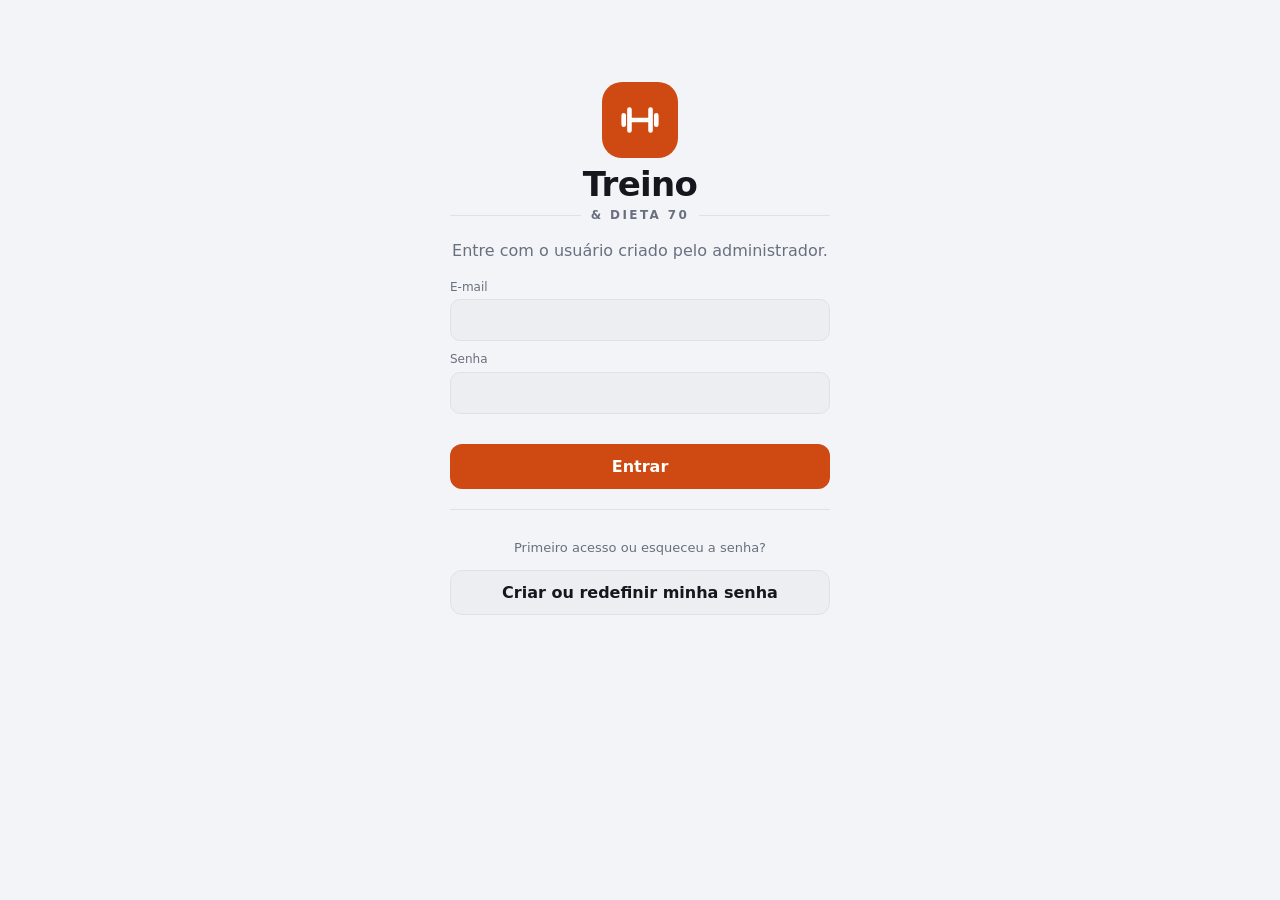
<file: index.html>
<!doctype html>
<html lang="pt-BR">
<head>
<meta charset="utf-8">
<meta name="viewport" content="width=device-width,initial-scale=1,viewport-fit=cover">
<meta name="theme-color" content="#f3f4f7">
<meta name="apple-mobile-web-app-capable" content="yes">
<meta name="mobile-web-app-capable" content="yes">
<meta name="apple-mobile-web-app-status-bar-style" content="black-translucent">
<meta name="apple-mobile-web-app-title" content="Treino">
<link rel="apple-touch-icon" href="icons/apple-touch-icon.png">
<link rel="icon" href="icons/icon-192.png">
<link rel="manifest" href="manifest.webmanifest">
<link rel="stylesheet" href="css/app.css">
<title>Treino</title>
</head>
<body>
<main id="app"></main>
<div id="timer" hidden>
  <div class="row"><div class="tt" id="tt">0:00</div><div class="sp"><div class="b" id="tlab">Descanso</div><div class="tl" id="tsub"></div></div>
  <button class="btn smb" data-act="tAdd" data-s="-15">−15</button><button class="btn smb" data-act="tAdd" data-s="15">+15</button><button class="btn smb" data-act="tClose">✕</button></div>
  <div class="tbar" id="tbar"></div>
</div>
<nav id="tabs">
  <button data-act="tab" data-t="hoje"><svg viewBox="0 0 24 24"><path d="M6.5 6.5v11M17.5 6.5v11M3.5 9.5v5M20.5 9.5v5M6.5 12h11"/></svg>Hoje</button>
  <button data-act="tab" data-t="treinos"><svg viewBox="0 0 24 24"><rect x="3.5" y="5" width="17" height="15.5" rx="2.5"/><path d="M3.5 10h17M8 3v4M16 3v4"/></svg>Treinos</button>
  <button data-act="tab" data-t="avaliacao"><svg viewBox="0 0 24 24"><rect x="5" y="4" width="14" height="17" rx="2"/><path d="M9 4V3h6v1M9 10h6M9 14h6M9 18h3"/></svg>Avaliação</button>
  <button data-act="tab" data-t="progresso"><svg viewBox="0 0 24 24"><path d="M3.5 20h17M5 16l4.5-5 4 3L20 6.5"/><path d="M15.5 6.5H20V11"/></svg>Progresso</button>
  <button data-act="tab" data-t="perfil"><svg viewBox="0 0 24 24"><circle cx="12" cy="12" r="3"/><path d="M12 2.8v2.6M12 18.6v2.6M2.8 12h2.6M18.6 12h2.6M5.5 5.5l1.8 1.8M16.7 16.7l1.8 1.8M5.5 18.5l1.8-1.8M16.7 7.3l1.8-1.8"/></svg>Ajustes</button>
</nav>
<div id="modal" hidden></div>
<div id="toast" hidden></div>
<input type="file" id="importFile" accept="application/json,.json" hidden>
<script src="supabase.min.js"></script>
<script src="avaliacao.js"></script>
<script src="modelos.js"></script>
<script src="js/catalogo.js"></script>
<script src="js/midia.js"></script>
<script src="js/app.js"></script>
</body>
</html>
</file>
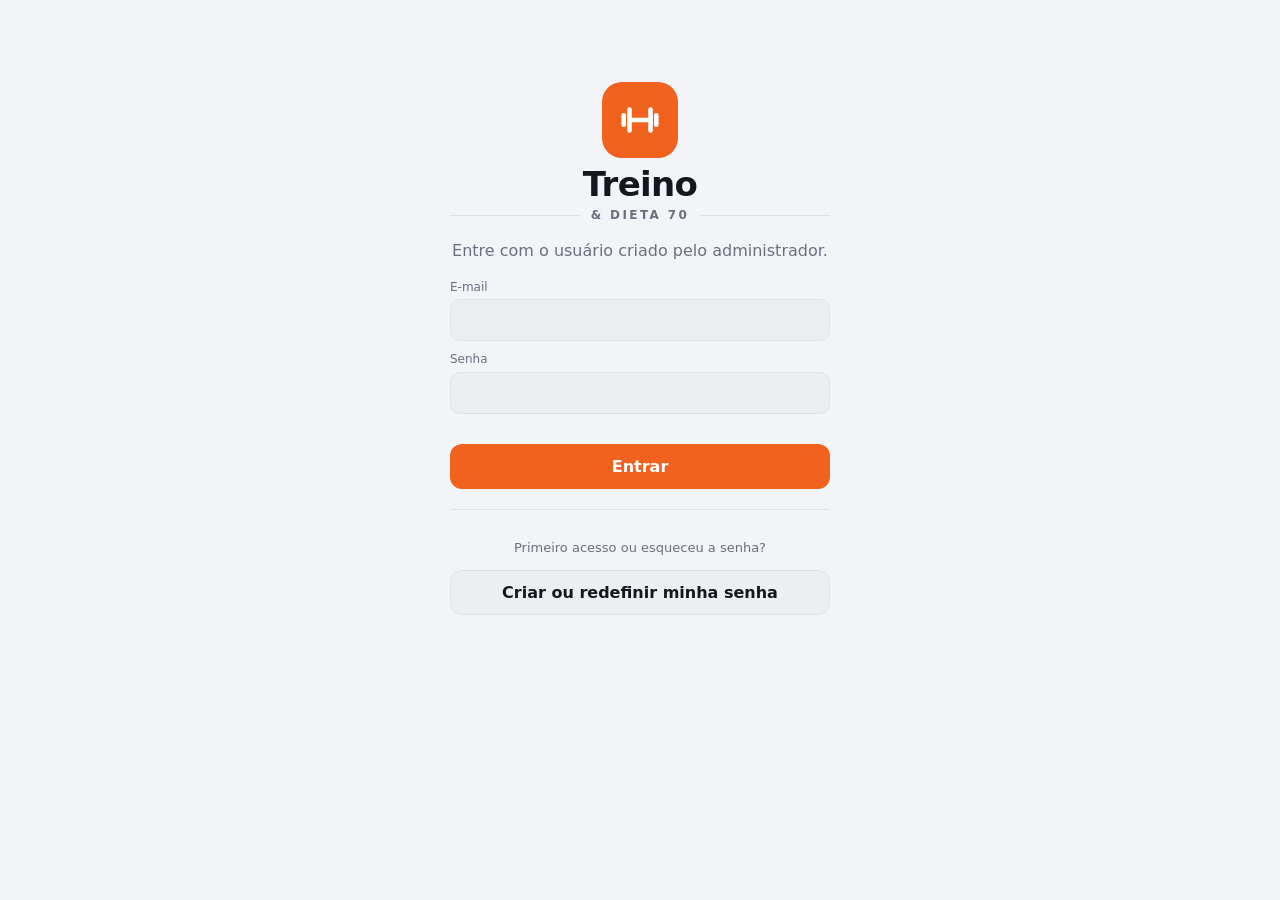
<file: v3/index.html>
<!doctype html>
<html lang="pt-BR">
<head>
<meta charset="utf-8">
<meta name="viewport" content="width=device-width,initial-scale=1,viewport-fit=cover">
<meta name="theme-color" content="#f3f4f7">
<meta name="apple-mobile-web-app-capable" content="yes">
<meta name="mobile-web-app-capable" content="yes">
<meta name="apple-mobile-web-app-status-bar-style" content="black-translucent">
<meta name="apple-mobile-web-app-title" content="Treino">
<link rel="apple-touch-icon" href="icons/apple-touch-icon.png">
<link rel="icon" href="icons/icon-192.png">
<link rel="manifest" href="manifest.webmanifest">
<title>Treino</title>
<style>
@font-face{font-family:"Anton";src:url(fonts/anton.woff2) format("woff2");font-weight:400;font-style:normal;font-display:swap}
@font-face{font-family:"Barlow";src:url(fonts/barlow-400.woff2) format("woff2");font-weight:400 500;font-style:normal;font-display:swap}
@font-face{font-family:"Barlow";src:url(fonts/barlow-600.woff2) format("woff2");font-weight:600;font-style:normal;font-display:swap}
@font-face{font-family:"Barlow";src:url(fonts/barlow-700.woff2) format("woff2");font-weight:700 900;font-style:normal;font-display:swap}
@font-face{font-family:"Barlow Condensed";src:url(fonts/barlow-condensed-700i.woff2) format("woff2");font-weight:600 800;font-style:italic;font-display:swap}
:root{--bg:#0e1014;--s1:#171a21;--s2:#1f232c;--s3:#2b303b;--tx:#eef0f4;--mu:#9097a6;--ac:#ff7a3d;--ac2:#ffb08a;--onac:#1d0d03;--metal:linear-gradient(var(--tx),var(--tx));--glow:none;--fd:-apple-system,BlinkMacSystemFont,"SF Pro Display","Segoe UI",system-ui,sans-serif;--fc:-apple-system,BlinkMacSystemFont,"SF Pro Text","Segoe UI",system-ui,sans-serif;--ok:#3fd18b;--warn:#ffcc4d;--bad:#ff6161;
--acu:#5aa9ff;--int:#ff9f43;--pk:#ff6161;--dl:#3fd18b;--r:16px}
*{box-sizing:border-box;-webkit-tap-highlight-color:transparent}
html,body{margin:0;background:var(--bg);color:var(--tx);font:16px/1.4 -apple-system,BlinkMacSystemFont,"Segoe UI",system-ui,sans-serif;-webkit-text-size-adjust:100%}
body{background:var(--bg)}
body{padding-top:env(safe-area-inset-top);padding-bottom:calc(70px + env(safe-area-inset-bottom));overscroll-behavior-y:none}
main{padding:10px 16px 28px;max-width:640px;margin:0 auto}
h1{font-family:var(--fd);font-weight:400;font-size:32px;line-height:1.05;margin:0;letter-spacing:.01em;text-transform:uppercase;background:var(--metal);-webkit-background-clip:text;background-clip:text;color:transparent}
h2{font-size:19px;margin:0 0 6px}
h3{font-family:var(--fc);font-style:italic;font-weight:700;font-size:15px;text-transform:uppercase;letter-spacing:.16em;color:var(--ac2);margin:22px 0 8px}
.mu{color:var(--mu)}.sm{font-size:13px}.xs{font-size:12px}.b{font-weight:700}.ok{color:var(--ok)}.ac{color:var(--ac2)}
.hd{display:flex;align-items:center;gap:10px;margin:8px 0 12px}
.hd .bk{background:var(--s2);border:0;color:var(--tx);width:38px;height:38px;border-radius:12px;font-size:26px;line-height:1;flex:none}
.card{background:var(--s1);border:1px solid var(--s3);border-radius:var(--r);padding:14px;margin:10px 0}
.row{display:flex;gap:8px;align-items:center}.row.wrap{flex-wrap:wrap}.sp{flex:1}
.btn{background:var(--s2);border:1px solid var(--s3);color:var(--tx);border-radius:12px;padding:12px 16px;font-weight:600;font-size:16px;font-family:inherit;cursor:pointer}
.btn.pri{background:var(--ac);color:var(--onac);box-shadow:var(--glow);font-family:var(--fc);font-style:italic;font-weight:700;font-size:18px;letter-spacing:.06em;text-transform:uppercase}.btn.pri.smb{font-size:15px}.btn.danger{background:var(--bad);color:#fff}.btn.ghost{background:transparent;border-color:transparent;color:var(--ac2);padding:8px 4px}.btn.pri,.btn.danger{border-color:transparent}
.btn.block{width:100%}.btn.smb{padding:8px 12px;font-size:14px;border-radius:10px}
.btn:active{transform:scale(.98)}
.pill{display:inline-block;font-size:12px;font-weight:600;padding:3px 8px;border-radius:999px;background:var(--s3);color:var(--tx)}
.pc-acu{--pc:var(--acu)}.pc-int{--pc:var(--int)}.pc-pk{--pc:var(--pk)}.pc-dl{--pc:var(--dl)}.pc-vio{--pc:#b48cff}.pc-tea{--pc:#3fd1c8}.pc-yel{--pc:#ffcc4d}
.pill.ph{background:color-mix(in srgb,var(--pc) 22%,transparent);color:var(--pc)}
.weekbar{display:flex;gap:3px;margin-top:10px}.weekbar i{flex:1}
.weekbar i{height:6px;border-radius:3px;background:var(--pc);opacity:.25}.weekbar i.past{opacity:.7}.weekbar i.cur{opacity:1;outline:2px solid var(--tx);outline-offset:1px}
.days{display:grid;grid-template-columns:repeat(7,1fr);gap:6px;margin-top:10px}
.days div{background:var(--s2);border-radius:10px;padding:6px 2px;text-align:center;font-size:11px;color:var(--mu)}
.days div b{display:block;font-size:12px;color:var(--tx)}.days div.done{background:color-mix(in srgb,var(--ok) 20%,var(--s2))}.days div.done b{color:var(--ok)}
.days div.today{outline:2px solid var(--ac)}
.hero{background:linear-gradient(140deg,#2a1a12,#171a21 60%);border:1px solid #3a2a20}
.hero h2{font-family:var(--fd);font-weight:400;font-size:30px;line-height:1.05;text-transform:uppercase;letter-spacing:.01em;background:var(--metal);-webkit-background-clip:text;background-clip:text;color:transparent}
.exl{margin:10px 0 0;padding:0;list-style:none}.exl li{display:flex;justify-content:space-between;gap:10px;padding:7px 0;border-top:1px solid var(--s3);font-size:15px}
.exl li span:last-child{white-space:nowrap;font-weight:600}
.others{display:grid;grid-template-columns:1fr 1fr;gap:8px}
.others button{text-align:left;background:var(--s1);border:1px solid var(--s3);color:var(--tx);border-radius:14px;padding:12px;font-family:inherit;font-size:15px}
.others button small{display:block;color:var(--mu);font-size:12px}
/* workout */
.wk-h{position:sticky;top:0;z-index:5;background:color-mix(in srgb,var(--bg) 92%,transparent);backdrop-filter:blur(8px);margin:0 -16px;padding:8px 16px 10px;border-bottom:1px solid var(--s2)}
.ex{padding:12px}
.card.bs{border-left:4px solid var(--ac)}.bsn{margin-bottom:4px;border-bottom-left-radius:4px;border-bottom-right-radius:4px}.bsp{border-top-left-radius:4px;border-top-right-radius:4px}
.bst{display:inline-block;font-family:var(--fd);font-size:12px;letter-spacing:.05em;text-transform:uppercase;background:var(--ac);color:var(--onac);padding:2px 12px;margin-bottom:8px;clip-path:polygon(6px 0,100% 0,calc(100% - 6px) 100%,0 100%)}
.lkr{display:flex;justify-content:center;margin:-2px 0}.lkb{background:none;border:1px dashed var(--s3);color:var(--mu);border-radius:999px;font:inherit;font-size:12px;padding:3px 10px;margin:2px 0}
.lkb.on{border:1px solid var(--ac);color:var(--ac)}.bsl{border-left:3px solid var(--ac);padding-left:8px}
.exh{display:flex;justify-content:space-between;gap:8px;align-items:flex-start;cursor:pointer}
.exh b{font-size:17px}
.kg{background:var(--s3);border-radius:10px;padding:4px 8px;text-align:right;white-space:nowrap;font-size:13px;color:var(--mu)}
.kg b{display:block;color:var(--tx);font-size:17px}
.why{font-size:13px;color:var(--mu);background:var(--s2);border-radius:10px;padding:8px 10px;margin-top:8px}
.last{font-size:13px;color:var(--mu);margin-top:6px}
.sg{display:grid;grid-template-columns:26px 1fr 1fr 58px 50px;gap:6px;align-items:center;margin-top:6px}
.sg.hd2{font-size:11px;color:var(--mu);text-transform:uppercase;letter-spacing:.05em;margin-top:10px}
.sg.hd2 span{text-align:center}
.sg>span:first-child{text-align:center;color:var(--mu);font-weight:700}
input,select,textarea{background:var(--s2);border:1px solid var(--s3);color:var(--tx);border-radius:10px;padding:10px;font-size:17px;width:100%;font-family:inherit;min-width:0}
input:focus,select:focus,textarea:focus{outline:2px solid var(--ac);border-color:transparent}
.sg input{text-align:center;padding:10px 4px}
.sg.done input{background:color-mix(in srgb,var(--ok) 14%,var(--s2));border-color:color-mix(in srgb,var(--ok) 40%,transparent)}
.chk{height:44px;border-radius:12px;border:2px solid var(--s3);background:transparent;color:var(--mu);font-size:20px;font-weight:800}
.sg.done .chk{background:var(--ok);border-color:var(--ok);color:#03200f}
.sug{margin-top:10px;border-radius:12px;padding:10px 12px;font-size:14px;background:var(--s2);border-left:4px solid var(--mu)}
.sug.up{border-color:var(--ok)}.sug.down{border-color:var(--warn)}.sug.ok{border-color:var(--acu)}
.sug .btn{margin-top:8px}
.exdone .exh>div:first-child>b::after{content:" ✓";color:var(--ok)}
/* timer */
#timer{position:fixed;left:12px;right:12px;bottom:calc(76px + env(safe-area-inset-bottom));z-index:30;background:#262b36;border:1px solid var(--s3);border-radius:18px;padding:10px 12px;box-shadow:0 10px 30px rgba(0,0,0,.5);max-width:616px;margin:0 auto;overflow:hidden}
#timer .tbar{position:absolute;left:0;bottom:0;height:4px;background:var(--ac);transition:width .25s linear}
#timer .tt{font-size:26px;font-weight:800;font-variant-numeric:tabular-nums;min-width:68px}#timer .sp{min-width:0}#tlab{white-space:nowrap;overflow:hidden;text-overflow:ellipsis}#timer .btn.smb{padding:8px 9px;flex:none}
#timer.end{background:#0f2f22}#timer.end .tt{color:var(--ok)}
#timer.warn5{background:#3d2e08}#timer.warn5 .tt{color:var(--warn)}#timer.warn5 .tbar{background:var(--warn)}
#timer .tl{font-size:12px;color:var(--mu);white-space:nowrap;overflow:hidden;text-overflow:ellipsis}
/* nav */
nav#tabs{position:fixed;bottom:0;left:0;right:0;display:flex;background:rgba(8,12,22,.94);-webkit-backdrop-filter:blur(12px);backdrop-filter:blur(12px);border-top:1px solid var(--s2);padding-bottom:env(safe-area-inset-bottom);z-index:20}
nav button{flex:1;background:none;border:0;color:var(--mu);font-size:11px;padding:8px 0 6px;display:flex;flex-direction:column;align-items:center;gap:3px;font-family:inherit}
nav svg{width:24px;height:24px;fill:none;stroke:currentColor;stroke-width:1.9;stroke-linecap:round;stroke-linejoin:round}
nav button.on{color:var(--ac2);font-weight:700;position:relative}nav button.on::before{content:"";position:absolute;top:0;left:50%;width:28px;height:3px;margin-left:-14px;border-radius:0 0 3px 3px;background:var(--ac)}
nav button .dot{position:absolute;margin-left:22px;width:8px;height:8px;border-radius:50%;background:var(--ok)}
/* tables / forms */
table{width:100%;border-collapse:collapse;font-size:13px}
td,th{padding:7px 4px;border-top:1px solid var(--s3);text-align:left;vertical-align:top}
th{color:var(--mu);font-weight:600;font-size:11px;text-transform:uppercase;letter-spacing:.05em;border-top:0}
tr.cur td{background:color-mix(in srgb,var(--ac) 12%,transparent)}
.ph-dot{display:inline-block;width:8px;height:8px;border-radius:50%;background:var(--pc);margin-right:6px}
label.f{display:block;margin:10px 0}label.f>span{display:block;font-size:12px;color:var(--mu);margin-bottom:4px}
.grid2{display:grid;grid-template-columns:1fr 1fr;gap:8px}.grid3{display:grid;grid-template-columns:repeat(3,1fr);gap:8px}
.plan label{display:block;font-size:11px;color:var(--mu);border-left:3px solid var(--pc);padding-left:6px}
.plan label input{margin-top:3px;text-align:center}
.li{display:flex;align-items:center;gap:10px;padding:11px 0;border-top:1px solid var(--s3)}
.li:first-child{border-top:0}
.li .t{flex:1;min-width:0}.li .t b{display:block;white-space:nowrap;overflow:hidden;text-overflow:ellipsis}
.ib{background:var(--s3);border:0;color:var(--tx);width:34px;height:34px;border-radius:10px;font-size:16px;flex:none}
.tap{cursor:pointer}
.stat{display:grid;grid-template-columns:repeat(3,1fr);gap:8px}
.stat div{background:var(--s1);border:1px solid var(--s3);border-radius:14px;padding:10px}
.stat b{display:block;font-family:var(--fd);font-weight:400;font-size:24px;letter-spacing:.01em}.stat span{font-size:11px;color:var(--mu)}
.hl{display:flex;gap:12px;align-items:flex-start;padding:8px 0;border-top:1px solid var(--s3)}.hl:first-child{border-top:0}.hi{flex:none;min-width:58px;text-align:center;font-size:14px;padding-top:2px}
details{background:var(--s1);border:1px solid var(--s3);border-radius:var(--r);padding:12px 14px;margin:10px 0}
summary{font-weight:600;cursor:pointer}
details p{font-size:14px;margin:8px 0;color:#cdd5e4}
.sw{display:flex;align-items:center;justify-content:space-between;padding:10px 0;border-top:1px solid var(--s3)}
.sw:first-child{border-top:0}
.sw input[type=checkbox]{width:50px;height:30px;appearance:none;-webkit-appearance:none;background:var(--s3);border-radius:999px;position:relative;border:0;padding:0;flex:none}
.sw input[type=checkbox]::after{content:"";position:absolute;top:3px;left:3px;width:24px;height:24px;border-radius:50%;background:#fff;transition:.2s}
.sw input[type=checkbox]:checked{background:var(--ok)}.sw input[type=checkbox]:checked::after{left:23px}
.banner{background:color-mix(in srgb,var(--warn) 15%,var(--s1));border:1px solid color-mix(in srgb,var(--warn) 40%,transparent);border-radius:14px;padding:10px 12px;font-size:14px;margin:10px 0}
/* modal / toast */
#modal{position:fixed;inset:0;background:rgba(0,0,0,.6);z-index:50;display:flex;align-items:flex-end;justify-content:center}
#modal[hidden]{display:none}
.mbox{background:var(--s1);width:100%;max-width:640px;border-radius:22px 22px 0 0;padding:18px 16px calc(16px + env(safe-area-inset-bottom));max-height:88vh;overflow:auto}
.mbody{font-size:15px;color:#d3dbea}
.mbtns{display:flex;gap:8px;margin-top:14px}.mbtns .btn{flex:1}
#toast{position:fixed;left:50%;top:calc(12px + env(safe-area-inset-top));transform:translateX(-50%);background:#2f3542;color:#fff;padding:10px 16px;border-radius:12px;z-index:60;font-size:14px;box-shadow:0 6px 20px rgba(0,0,0,.4);transition:opacity .3s;max-width:90vw}
#toast[hidden]{display:block;opacity:0;pointer-events:none}
svg.ch{width:100%;height:auto;display:block}
.empty{text-align:center;color:var(--mu);padding:30px 10px}
body.nologin nav#tabs{display:none}
.login{max-width:380px;margin:8vh auto 0;text-align:center}.login label.f{text-align:left}.login h1{margin:8px 0 4px}.login>h1:first-of-type{font-size:56px}.brand2{display:flex;align-items:center;gap:10px;font-family:var(--fc);font-style:italic;font-weight:700;font-size:15px;letter-spacing:.28em;text-transform:uppercase;color:var(--ac2);margin:0 0 8px}.brand2::before,.brand2::after{content:"";flex:1;height:2px;background:var(--ac)}
.logo{width:76px;height:76px;border-radius:20px;background:var(--ac);box-shadow:var(--glow);margin:0 auto;display:grid;place-items:center}.logo svg{width:46px;height:46px;fill:none;stroke:#fff;stroke-width:2.4;stroke-linecap:round}
.sync{display:inline-flex;align-items:center;gap:6px;background:var(--s2);border:1px solid var(--s3);color:var(--mu);font-size:12px;border-radius:999px;padding:6px 10px;font-family:inherit;white-space:nowrap}
.sync i{width:8px;height:8px;border-radius:50%;display:inline-block}
.li .t>span{display:block}
.chips{display:flex;gap:6px;overflow-x:auto;padding:2px 0 8px;scrollbar-width:none}.chips::-webkit-scrollbar{display:none}
.chip{flex:none;background:var(--s2);border:1px solid var(--s3);color:var(--tx);border-radius:999px;padding:7px 12px;font-size:14px;font-family:inherit}
.wz-o{display:flex;align-items:center;gap:12px;width:100%;min-height:72px;margin:8px 0;padding:12px 14px;border-radius:16px;background:var(--s1);border:1px solid var(--s3);color:var(--tx);text-align:left;font:inherit}.wz-o.on{border:2px solid var(--ac);background:rgba(255,122,61,.12)}.wz-o .t{flex:1;display:flex;flex-direction:column;gap:2px}.wz-ic{font-size:24px;width:40px;text-align:center}.wz-ck{width:24px;height:24px;border-radius:50%;display:grid;place-items:center;background:var(--ac);color:#fff;font-weight:700}.wz-o:not(.on) .wz-ck{background:transparent;border:2px solid var(--s3)}.wz-days{flex-wrap:wrap}.wz-days .chip{min-width:44px;justify-content:center;font-size:18px;font-weight:700}
.fs-i{display:flex;gap:12px;padding:12px 0;border-top:1px solid var(--s3)}.fs-n{width:34px;height:34px;flex:none;border-radius:50%;display:grid;place-items:center;font-family:var(--fd);font-size:17px;background:var(--s2);color:var(--mu);border:1px solid var(--s3)}.fs-i.now .fs-n{background:var(--ac);color:#fff;border:0;box-shadow:var(--glow)}.fs-i.done .fs-n{background:var(--ok);color:#0e1014;border:0}.fs-i.done b,.fs-i.next b{color:var(--mu)}
.chip.on{background:var(--ac);border-color:var(--ac);color:#fff;font-weight:600}
.kd{display:inline-grid;place-items:center;width:30px;height:30px;border-radius:9px;background:var(--s3);font-size:15px;flex:none}
.cf{display:grid;grid-template-columns:repeat(2,1fr);gap:8px;margin-top:8px}
.cf label{font-size:11px;color:var(--mu);text-transform:uppercase;letter-spacing:.04em}.cf label input,.cf label select{margin-top:3px;text-align:center}
.xdone{border:1px solid color-mix(in srgb,var(--ok) 45%,transparent)}
.wod{white-space:pre-wrap;font-size:15px;background:var(--s2);border-radius:10px;padding:10px;margin-top:8px}
.phase{border-left:4px solid var(--pc)}
.seg{display:flex;background:var(--s2);border-radius:10px;padding:3px;gap:3px}.seg button{flex:1;border:0;background:transparent;color:var(--mu);padding:8px;border-radius:8px;font-family:inherit;font-size:14px}.seg button.on{background:var(--s3);color:var(--tx);font-weight:600}
/* calendário */
.calg{display:grid;grid-template-columns:repeat(7,1fr);gap:4px;text-align:center}.cw{font-size:11px;color:var(--mu);padding-bottom:2px}
.cd{position:relative;aspect-ratio:1;display:grid;place-items:center;border-radius:50%;font-size:14px;color:var(--tx);max-width:40px;margin:0 auto;width:100%}
.cd.on{background:var(--ac);color:#fff;font-weight:700;cursor:pointer}.cd.td{box-shadow:inset 0 0 0 2px var(--ac)}.cd.on.td{box-shadow:inset 0 0 0 2px var(--tx)}.cd.fu{color:var(--mu);opacity:.45}
.cd i{position:absolute;top:-3px;right:-3px;background:var(--tx);color:var(--bg);font-style:normal;font-size:10px;min-width:15px;height:15px;line-height:15px;border-radius:8px}
/* ---------- tema claro ---------- */
html[data-theme=light]{--bg:#f3f4f7;--s1:#ffffff;--s2:#eceef2;--s3:#dde1e8;--tx:#14171d;--mu:#68707f;--ac:#f2621f;--ac2:#c94a10;--onac:#fff;--ok:#14a362;--warn:#b98000;--bad:#dc3b3b;--acu:#2c78e0;--int:#e8781a;--pk:#dc3b3b;--dl:#14a362;--metal:linear-gradient(var(--tx),var(--tx));--glow:none;color-scheme:light}
html[data-theme=light] .hero{background:linear-gradient(140deg,#fff1e9,#ffffff 60%);border:1px solid #f6d9c8}
html[data-theme=light] body{background:var(--bg)}

html[data-theme=light] #timer{background:#fff;box-shadow:0 10px 30px rgba(0,0,0,.15);border:1px solid var(--s3)}html[data-theme=light] #timer.end{background:#e3f6ec}html[data-theme=light] #timer.warn5{background:#fff4d6}
html[data-theme=light] nav#tabs{background:rgba(255,255,255,.94);border-top:1px solid var(--s3)}
html[data-theme=light] details p,html[data-theme=light] .mbody{color:var(--tx)}html[data-theme=light] #toast{background:#22262e;color:#fff}html[data-theme=light] #modal{background:rgba(20,22,28,.35)}
html[data-theme=light] .card{box-shadow:0 1px 2px rgba(16,24,40,.06)}
html[data-theme=light] .btn.pri,html[data-theme=light] .chip.on,html[data-theme=light] .sg.done .chk{color:#fff}html[data-theme=light] .btn.danger{color:#fff}
html[data-theme=light] .sw input[type=checkbox]::after{box-shadow:0 1px 3px rgba(0,0,0,.25)}
html[data-theme=light] .logo svg{stroke:#fff}
html[data-theme=light] .ch [stroke="#2b303b"]{stroke:var(--s3)}html[data-theme=light] .ch [fill="#9097a6"]{fill:var(--mu)}html[data-theme=light] .ch [stroke="#9097a6"]{stroke:var(--mu)}
html[data-theme=light] .ch [stroke="#ff7a3d"]{stroke:var(--ac)}html[data-theme=light] .ch [fill="#ff7a3d"]{fill:var(--ac)}html[data-theme=light] .ch [stroke="#0e1014"]{stroke:var(--s1)}

/* ---------- tema clássico (v3.17): tipografia e acabamento do primeiro tema ---------- */
h1{font-family:inherit;font-weight:700;font-size:28px;line-height:1.1;letter-spacing:-.02em;text-transform:none;background:none;color:var(--tx);-webkit-text-fill-color:currentColor}
.hero h2{font-family:inherit;font-weight:700;font-size:24px;letter-spacing:-.01em;text-transform:none;background:none;color:var(--tx);-webkit-text-fill-color:currentColor}
h3{font-family:inherit;font-style:normal;font-weight:600;font-size:13px;letter-spacing:.08em;color:var(--mu)}
.btn.pri{font-family:inherit;font-style:normal;font-weight:700;font-size:16px;letter-spacing:0;text-transform:none;box-shadow:none}
.login>h1:first-of-type{font-size:34px}.brand2{font-family:inherit;font-style:normal;font-size:12px;letter-spacing:.2em;color:var(--mu)}.brand2::before,.brand2::after{height:1px;background:var(--s3)}
.logo{box-shadow:none}.stat b{font-family:inherit;font-weight:700;font-size:20px}.fs-n{font-family:inherit;font-weight:700}
.bst{font-family:inherit;font-weight:700;clip-path:none;border-radius:999px}
html[data-theme=light] h1,html[data-theme=light] .hero h2{filter:none}
</style>
</head>
<body>
<main id="app"></main>
<div id="timer" hidden>
  <div class="row"><div class="tt" id="tt">0:00</div><div class="sp"><div class="b" id="tlab">Descanso</div><div class="tl" id="tsub"></div></div>
  <button class="btn smb" data-act="tAdd" data-s="-15">−15</button><button class="btn smb" data-act="tAdd" data-s="15">+15</button><button class="btn smb" data-act="tClose">✕</button></div>
  <div class="tbar" id="tbar"></div>
</div>
<nav id="tabs">
  <button data-act="tab" data-t="hoje"><svg viewBox="0 0 24 24"><path d="M6.5 6.5v11M17.5 6.5v11M3.5 9.5v5M20.5 9.5v5M6.5 12h11"/></svg>Hoje</button>
  <button data-act="tab" data-t="treinos"><svg viewBox="0 0 24 24"><rect x="3.5" y="5" width="17" height="15.5" rx="2.5"/><path d="M3.5 10h17M8 3v4M16 3v4"/></svg>Treinos</button>
  <button data-act="tab" data-t="avaliacao"><svg viewBox="0 0 24 24"><rect x="5" y="4" width="14" height="17" rx="2"/><path d="M9 4V3h6v1M9 10h6M9 14h6M9 18h3"/></svg>Avaliação</button>
  <button data-act="tab" data-t="progresso"><svg viewBox="0 0 24 24"><path d="M3.5 20h17M5 16l4.5-5 4 3L20 6.5"/><path d="M15.5 6.5H20V11"/></svg>Progresso</button>
  <button data-act="tab" data-t="perfil"><svg viewBox="0 0 24 24"><circle cx="12" cy="8.5" r="3.8"/><path d="M4.5 20.5c1.2-3.8 4-5.7 7.5-5.7s6.3 1.9 7.5 5.7"/></svg>Perfil</button>
</nav>
<div id="modal" hidden></div>
<div id="toast" hidden></div>
<input type="file" id="importFile" accept="application/json,.json" hidden>
<script src="supabase.min.js"></script>
<script src="avaliacao.js"></script>
<script src="modelos.js"></script>
<script>
/* ===== Banco de exercícios =====  Nome|categoria|grupo|equipamento|tipo
   categoria: M=Musculação C=Cardio K=Core X=Crossfit · tipo: L=carga×reps B=peso corporal T=tempo A=cardio W=WOD */
const CATALOG_RAW=`Supino Reto com Barra|M|Peito|Barra|L
Supino Reto com Halteres|M|Peito|Halteres|L
Supino Inclinado com Barra|M|Peito|Barra|L
Supino Inclinado com Halteres|M|Peito|Halteres|L
Supino Declinado com Barra|M|Peito|Barra|L
Supino Declinado com Halteres|M|Peito|Halteres|L
Supino Reto no Smith|M|Peito|Smith|L
Supino Inclinado no Smith|M|Peito|Smith|L
Chest Press (máquina)|M|Peito|Máquina|L
Chest Press Inclinado (máquina)|M|Peito|Máquina|L
Crucifixo Reto com Halteres|M|Peito|Halteres|L
Crucifixo Inclinado com Halteres|M|Peito|Halteres|L
Crucifixo na Máquina (Peck Deck)|M|Peito|Máquina|L
Crossover Polia Alta|M|Peito|Polia|L
Crossover Polia Média|M|Peito|Polia|L
Crossover Polia Baixa|M|Peito|Polia|L
Flexão de Braço|M|Peito|Peso corporal|B
Flexão Inclinada|M|Peito|Peso corporal|B
Flexão Declinada|M|Peito|Peso corporal|B
Flexão Diamante|M|Tríceps|Peso corporal|B
Paralelas (Mergulho) para Peito|M|Peito|Peso corporal|B
Pullover com Halter|M|Peito|Halteres|L
Supino Pegada Fechada|M|Tríceps|Barra|L
Barra Fixa Pronada|M|Costas|Peso corporal|B
Barra Fixa Supinada (Chin-up)|M|Costas|Peso corporal|B
Barra Fixa Pegada Neutra|M|Costas|Peso corporal|B
Barra Fixa com Carga|M|Costas|Peso corporal|L
Barra Fixa Assistida (máquina)|M|Costas|Máquina|L
Puxada Frontal Pronada|M|Costas|Polia|L
Puxada Frontal Supinada|M|Costas|Polia|L
Puxada Pegada Neutra (triângulo)|M|Costas|Polia|L
Puxada Unilateral na Polia|M|Costas|Polia|L
Pulldown com Corda (braços estendidos)|M|Costas|Polia|L
Remada Curvada com Barra Pronada|M|Costas|Barra|L
Remada Curvada com Barra Supinada|M|Costas|Barra|L
Remada Pendlay|M|Costas|Barra|L
Remada Unilateral com Halter (serrote)|M|Costas|Halteres|L
Remada Curvada com Halteres|M|Costas|Halteres|L
Remada Cavalinho (T-bar)|M|Costas|Barra|L
Remada Cavalinho na Máquina|M|Costas|Máquina|L
Remada Sentada na Polia (triângulo)|M|Costas|Polia|L
Remada Sentada Pegada Aberta|M|Costas|Polia|L
Remada na Máquina Articulada|M|Costas|Máquina|L
Remada Baixa Unilateral na Polia|M|Costas|Polia|L
Remada Invertida (australiana)|M|Costas|Peso corporal|B
Remada Seal com Halteres|M|Costas|Halteres|L
Levantamento Terra Convencional|M|Posterior|Barra|L
Levantamento Terra Sumô|M|Glúteos|Barra|L
Levantamento Terra Romeno (Stiff)|M|Posterior|Barra|L
Stiff com Halteres|M|Posterior|Halteres|L
Rack Pull|M|Costas|Barra|L
Good Morning|M|Posterior|Barra|L
Hiperextensão Lombar (banco romano)|M|Costas|Peso corporal|B
Encolhimento com Barra|M|Trapézio|Barra|L
Encolhimento com Halteres|M|Trapézio|Halteres|L
Encolhimento no Smith|M|Trapézio|Smith|L
Desenvolvimento com Barra (militar)|M|Ombros|Barra|L
Desenvolvimento com Halteres|M|Ombros|Halteres|L
Desenvolvimento na Máquina|M|Ombros|Máquina|L
Desenvolvimento no Smith|M|Ombros|Smith|L
Arnold Press|M|Ombros|Halteres|L
Push Press|M|Ombros|Barra|L
Elevação Lateral com Halteres|M|Ombros|Halteres|L
Elevação Lateral na Polia|M|Ombros|Polia|L
Elevação Lateral na Máquina|M|Ombros|Máquina|L
Elevação Lateral Inclinada (deitado de lado)|M|Ombros|Halteres|L
Elevação Frontal com Halteres|M|Ombros|Halteres|L
Elevação Frontal com Anilha|M|Ombros|Anilha|L
Elevação Frontal na Polia|M|Ombros|Polia|L
Crucifixo Inverso com Halteres|M|Ombros|Halteres|L
Crucifixo Inverso na Máquina|M|Ombros|Máquina|L
Crucifixo Inverso na Polia|M|Ombros|Polia|L
Face Pull na Polia|M|Ombros|Polia|L
Remada Alta com Barra|M|Ombros|Barra|L
Rotação Externa na Polia|M|Ombros|Polia|L
Rotação Externa com Halter|M|Ombros|Halteres|L
Y-Raise no Banco Inclinado|M|Ombros|Halteres|L
Rosca Direta com Barra|M|Bíceps|Barra|L
Rosca Direta com Barra EZ|M|Bíceps|Barra EZ|L
Rosca Alternada com Halteres|M|Bíceps|Halteres|L
Rosca Simultânea com Halteres|M|Bíceps|Halteres|L
Rosca Martelo|M|Bíceps|Halteres|L
Rosca Martelo na Polia (corda)|M|Bíceps|Polia|L
Rosca Inclinada com Halteres|M|Bíceps|Halteres|L
Rosca Scott com Barra EZ|M|Bíceps|Barra EZ|L
Rosca Scott na Máquina|M|Bíceps|Máquina|L
Rosca Scott Unilateral com Halter|M|Bíceps|Halteres|L
Rosca Concentrada|M|Bíceps|Halteres|L
Rosca na Polia Baixa|M|Bíceps|Polia|L
Rosca Bayesian (polia por trás)|M|Bíceps|Polia|L
Rosca Spider|M|Bíceps|Barra EZ|L
Rosca 21|M|Bíceps|Barra|L
Rosca Inversa|M|Antebraço|Barra|L
Rosca de Punho|M|Antebraço|Barra|L
Rosca de Punho Inversa|M|Antebraço|Barra|L
Farmer's Walk (caminhada do fazendeiro)|M|Antebraço|Halteres|T
Suspensão na Barra (dead hang)|M|Antebraço|Peso corporal|T
Tríceps Testa com Barra EZ|M|Tríceps|Barra EZ|L
Tríceps Testa com Halteres|M|Tríceps|Halteres|L
Tríceps Pulley (barra)|M|Tríceps|Polia|L
Tríceps Pulley (corda)|M|Tríceps|Polia|L
Tríceps Pulley Inverso|M|Tríceps|Polia|L
Tríceps Francês com Halter|M|Tríceps|Halteres|L
Tríceps Francês Unilateral|M|Tríceps|Halteres|L
Tríceps Francês na Polia (overhead)|M|Tríceps|Polia|L
Tríceps Coice (kickback)|M|Tríceps|Halteres|L
Tríceps Coice na Polia|M|Tríceps|Polia|L
Mergulho no Banco|M|Tríceps|Peso corporal|B
Paralelas para Tríceps|M|Tríceps|Peso corporal|B
Tríceps na Máquina|M|Tríceps|Máquina|L
JM Press|M|Tríceps|Barra|L
Agachamento Livre com Barra|M|Quadríceps|Barra|L
Agachamento Frontal|M|Quadríceps|Barra|L
Agachamento no Smith|M|Quadríceps|Smith|L
Agachamento Goblet|M|Quadríceps|Halteres|L
Agachamento Hack (máquina)|M|Quadríceps|Máquina|L
Agachamento Pêndulo|M|Quadríceps|Máquina|L
Agachamento Búlgaro|M|Quadríceps|Halteres|L
Agachamento Sumô com Halter|M|Glúteos|Halteres|L
Agachamento com Peso Corporal|M|Quadríceps|Peso corporal|B
Agachamento Sissy|M|Quadríceps|Peso corporal|B
Leg Press 45°|M|Quadríceps|Máquina|L
Leg Press Horizontal|M|Quadríceps|Máquina|L
Leg Press Unilateral|M|Quadríceps|Máquina|L
Cadeira Extensora|M|Quadríceps|Máquina|L
Cadeira Extensora Unilateral|M|Quadríceps|Máquina|L
Avanço (passada) com Halteres|M|Quadríceps|Halteres|L
Avanço com Barra|M|Quadríceps|Barra|L
Afundo Estático|M|Quadríceps|Halteres|L
Passada Reversa|M|Glúteos|Halteres|L
Step-up no Banco|M|Quadríceps|Halteres|L
Mesa Flexora (deitado)|M|Posterior|Máquina|L
Cadeira Flexora (sentado)|M|Posterior|Máquina|L
Flexora em Pé Unilateral|M|Posterior|Máquina|L
Nordic Curl (flexão nórdica)|M|Posterior|Peso corporal|B
Flexão de Joelho na Bola Suíça|M|Posterior|Bola|B
Hip Thrust com Barra|M|Glúteos|Barra|L
Hip Thrust na Máquina|M|Glúteos|Máquina|L
Elevação Pélvica (glute bridge)|M|Glúteos|Peso corporal|B
Elevação Pélvica Unilateral|M|Glúteos|Peso corporal|B
Glúteo na Polia (coice)|M|Glúteos|Polia|L
Glúteo na Máquina (coice)|M|Glúteos|Máquina|L
Abdução de Quadril na Máquina|M|Glúteos|Máquina|L
Abdução na Polia|M|Glúteos|Polia|L
Abdução com Elástico (andar lateral)|M|Glúteos|Elástico|B
Adução na Máquina (cadeira adutora)|M|Adutores|Máquina|L
Adução na Polia|M|Adutores|Polia|L
Pull-through na Polia|M|Glúteos|Polia|L
Kettlebell Swing (musculação)|M|Glúteos|Kettlebell|L
Panturrilha em Pé na Máquina|M|Panturrilha|Máquina|L
Panturrilha Sentado|M|Panturrilha|Máquina|L
Panturrilha no Leg Press|M|Panturrilha|Máquina|L
Panturrilha no Smith|M|Panturrilha|Smith|L
Panturrilha Unilateral com Halter|M|Panturrilha|Halteres|L
Panturrilha no Degrau (peso corporal)|M|Panturrilha|Peso corporal|B
Tibial Anterior (elevação de ponta de pé)|M|Panturrilha|Peso corporal|B
Clean com Halteres|M|Corpo inteiro|Halteres|L
Thruster com Halteres|M|Corpo inteiro|Halteres|L
Esteira — caminhada|C|Cardio|Esteira|A
Esteira — corrida|C|Cardio|Esteira|A
Esteira — caminhada inclinada|C|Cardio|Esteira|A
Esteira — tiros (intervalado)|C|Cardio|Esteira|A
Corrida na rua|C|Cardio|Ao ar livre|A
Corrida — intervalado (tiros)|C|Cardio|Ao ar livre|A
Caminhada ao ar livre|C|Cardio|Ao ar livre|A
Trilha / Hiking|C|Cardio|Ao ar livre|A
Bicicleta ergométrica|C|Cardio|Bicicleta|A
Bicicleta horizontal|C|Cardio|Bicicleta|A
Spinning / Bike indoor|C|Cardio|Bicicleta|A
Ciclismo na rua|C|Cardio|Bicicleta|A
Air Bike (Assault Bike)|C|Cardio|Air bike|A
Elíptico (transport)|C|Cardio|Elíptico|A
Escada (stair climber)|C|Cardio|Escada|A
Simulador de escada (step)|C|Cardio|Máquina|A
Remo ergômetro|C|Cardio|Remo|A
Ski Erg|C|Cardio|Ski Erg|A
Natação — livre|C|Cardio|Piscina|A
Natação — técnica/educativos|C|Cardio|Piscina|A
Hidroginástica|C|Cardio|Piscina|A
Pular corda|C|Cardio|Corda|A
Zona 2 (cardio contínuo leve)|C|Cardio|Qualquer|A
HIIT (intervalado de alta intensidade)|C|Cardio|Qualquer|A
Tabata|C|Cardio|Qualquer|A
Polichinelo|C|Cardio|Peso corporal|A
Dança / Zumba|C|Cardio|Aula|A
Boxe / Muay Thai (saco)|C|Cardio|Saco|A
Futebol / esporte coletivo|C|Cardio|Esporte|A
Beach tennis / tênis|C|Cardio|Esporte|A
Prancha Frontal|K|Core|Peso corporal|T
Prancha Lateral|K|Core|Peso corporal|T
Prancha com Toque no Ombro|K|Core|Peso corporal|B
Prancha Dinâmica (sobe e desce)|K|Core|Peso corporal|B
Prancha com Peso nas Costas|K|Core|Anilha|T
Hollow Hold (canoa)|K|Core|Peso corporal|T
Superman (extensão lombar no solo)|K|Core|Peso corporal|B
Abdominal Supra (crunch)|K|Core|Peso corporal|B
Abdominal Infra (elevação de quadril)|K|Core|Peso corporal|B
Abdominal Bicicleta|K|Core|Peso corporal|B
Abdominal Remador|K|Core|Peso corporal|B
Abdominal Canivete (V-up)|K|Core|Peso corporal|B
Abdominal na Polia (crunch ajoelhado)|K|Core|Polia|L
Abdominal na Máquina|K|Core|Máquina|L
Abdominal Declinado|K|Core|Banco|B
Sit-up|K|Core|Peso corporal|B
Elevação de Pernas Deitado|K|Core|Peso corporal|B
Elevação de Pernas na Barra (hanging leg raise)|K|Core|Barra fixa|B
Elevação de Joelhos na Barra|K|Core|Barra fixa|B
Elevação de Pernas na Paralela (captain's chair)|K|Core|Máquina|B
Toes to Bar (core)|K|Core|Barra fixa|B
Roda Abdominal (ab wheel)|K|Core|Roda|B
Dead Bug|K|Core|Peso corporal|B
Bird Dog (perdigueiro)|K|Core|Peso corporal|B
Pallof Press|K|Core|Polia|L
Woodchopper na Polia (lenhador)|K|Core|Polia|L
Rotação Russa (russian twist)|K|Core|Anilha|B
Mountain Climber (escalador)|K|Core|Peso corporal|B
Abdominal Oblíquo Lateral|K|Core|Peso corporal|B
Inclinação Lateral com Halter|K|Core|Halteres|L
Farmer Carry Unilateral (suitcase carry)|K|Core|Halteres|T
L-Sit|K|Core|Peso corporal|T
Dragon Flag|K|Core|Banco|B
Ab Mat Sit-up|K|Core|Ab mat|B
Prancha no TRX / Body Saw|K|Core|TRX|T
Pike no TRX|K|Core|TRX|B
Stir the Pot (bola suíça)|K|Core|Bola|T
Back Squat|X|Levantamento|Barra|L
Front Squat|X|Levantamento|Barra|L
Overhead Squat|X|Levantamento|Barra|L
Deadlift|X|Levantamento|Barra|L
Sumo Deadlift High Pull|X|Levantamento|Barra|L
Strict Press|X|Levantamento|Barra|L
Push Press (CF)|X|Levantamento|Barra|L
Push Jerk|X|Levantamento|Barra|L
Split Jerk|X|LPO|Barra|L
Clean (power clean)|X|LPO|Barra|L
Squat Clean|X|LPO|Barra|L
Hang Power Clean|X|LPO|Barra|L
Clean and Jerk|X|LPO|Barra|L
Snatch (power snatch)|X|LPO|Barra|L
Squat Snatch|X|LPO|Barra|L
Hang Power Snatch|X|LPO|Barra|L
Thruster|X|Levantamento|Barra|L
Cluster|X|LPO|Barra|L
Wall Ball|X|Metcon|Medicine ball|B
Kettlebell Swing (americano)|X|Metcon|Kettlebell|B
Kettlebell Swing (russo)|X|Metcon|Kettlebell|B
Kettlebell Snatch|X|Metcon|Kettlebell|B
Kettlebell Goblet Squat|X|Metcon|Kettlebell|B
Turkish Get-up|X|Metcon|Kettlebell|B
Dumbbell Snatch|X|Metcon|Halteres|B
Devil Press|X|Metcon|Halteres|B
Man Maker|X|Metcon|Halteres|B
Burpee|X|Ginástica|Peso corporal|B
Burpee Over the Bar|X|Ginástica|Peso corporal|B
Burpee Box Jump Over|X|Ginástica|Caixa|B
Box Jump|X|Ginástica|Caixa|B
Box Step-up|X|Ginástica|Caixa|B
Pull-up Kipping|X|Ginástica|Barra fixa|B
Pull-up Butterfly|X|Ginástica|Barra fixa|B
Chest to Bar|X|Ginástica|Barra fixa|B
Toes to Bar|X|Ginástica|Barra fixa|B
Knees to Elbow|X|Ginástica|Barra fixa|B
Bar Muscle-up|X|Ginástica|Barra fixa|B
Ring Muscle-up|X|Ginástica|Argolas|B
Ring Dip|X|Ginástica|Argolas|B
Ring Row|X|Ginástica|Argolas|B
Handstand Push-up (HSPU)|X|Ginástica|Parede|B
Handstand Walk|X|Ginástica|Peso corporal|B
Handstand Hold|X|Ginástica|Parede|T
Pistol Squat|X|Ginástica|Peso corporal|B
Air Squat|X|Ginástica|Peso corporal|B
Lunges (avanço)|X|Ginástica|Peso corporal|B
Rope Climb (subida na corda)|X|Ginástica|Corda|B
GHD Sit-up|X|Ginástica|GHD|B
Double Under|X|Metcon|Corda|B
Single Under|X|Metcon|Corda|B
Row (remo — calorias/metros)|X|Metcon|Remo|B
Assault Bike (calorias)|X|Metcon|Air bike|B
Ski Erg (calorias/metros)|X|Metcon|Ski Erg|B
Run (corrida — metros)|X|Metcon|Ao ar livre|B
Shuttle Run|X|Metcon|Peso corporal|B
Sled Push (trenó)|X|Metcon|Trenó|B
Sandbag Carry|X|Metcon|Sandbag|B
Wall Walk|X|Ginástica|Parede|B
WOD — AMRAP|X|WOD|Livre|W
WOD — For Time|X|WOD|Livre|W
WOD — EMOM|X|WOD|Livre|W
WOD — Carga máxima (RM)|X|WOD|Livre|W
WOD — Chipper|X|WOD|Livre|W
WOD — Tabata|X|WOD|Livre|W
Benchmark Fran (21-15-9 Thruster 43kg + Pull-up)|X|WOD|Barra|W
Benchmark Cindy (AMRAP 20: 5 pull-up, 10 push-up, 15 air squat)|X|WOD|Peso corporal|W
Benchmark Grace (30 Clean and Jerk 61kg)|X|WOD|Barra|W
Benchmark Helen (3 rounds: 400m, 21 KB swing, 12 pull-up)|X|WOD|Kettlebell|W
Benchmark Murph (1,6km, 100 pull-up, 200 push-up, 300 squat, 1,6km)|X|WOD|Peso corporal|W
Benchmark Karen (150 Wall Ball)|X|WOD|Medicine ball|W
Benchmark Diane (21-15-9 Deadlift 102kg + HSPU)|X|WOD|Barra|W
Benchmark Annie (50-40-30-20-10 Double Under + Sit-up)|X|WOD|Corda|W
Benchmark Isabel (30 Snatch 61kg)|X|WOD|Barra|W
Benchmark Jackie (1000m remo, 50 thruster 20kg, 30 pull-up)|X|WOD|Remo|W`;
const KIND={L:'load',B:'bw',T:'time',A:'cardio',W:'wod'},CATN={M:'Musculação',C:'Cardio',K:'Core',X:'Crossfit'};
const KIND_LABEL={load:'Carga × reps',bw:'Peso corporal (reps)',time:'Tempo (segundos)',cardio:'Cardio (tempo/distância)',wod:'WOD (pontuação)'};
const KIND_ICON={load:'🏋️',bw:'🤸',time:'⏱️',cardio:'🏃',wod:'🔥'};
const CATALOG=CATALOG_RAW.split('\n').map((l,i)=>{const[n,c,g,e,k]=l.split('|');return{id:'c_'+n.toLowerCase().normalize('NFD').replace(/[\u0300-\u036f]/g,'').replace(/[^a-z0-9]+/g,'-').replace(/^-|-$/g,''),name:n,cat:CATN[c],grp:g,eq:e,kind:KIND[k]}});

/* ===== Modelos de treinos (sequências prontas) =====
   Cada exercício: [nome no banco, séries, reps, descanso(seg)] — RIR padrão 2 (core sem RIR). */
const WORKOUT_TEMPLATES={
  hip7:{name:'Hipertrofia PPL 7 treinos · Push A/B, Pull A/B, Legs A/B, Full Body',sessions:[{"name": "Push A", "groups": "Peitoral · Deltóide Ant/Lat · Tríceps", "duration": "85 min", "notes": "Cargas máximas da semana", "cardio": "Zona 2 — 30 min (tarde) · 60–70% FCmax — Após musculação ou separado", "ex": [{"n": "Supino Reto com Barra", "c": "Supino Reto com Barra", "sets": 4, "reps": "6–8", "rir": "RIR 2", "rest": "2–3 min", "restSec": 150, "inc": 2.5, "why": "Maior carga absoluta p/ peitoral; curva de resistência favorável"}, {"n": "Supino Inclinado c/ Halteres", "c": "Supino Inclinado com Halteres", "sets": 3, "reps": "8–10", "rir": "RIR 2", "rest": "90 s", "restSec": 90, "inc": 2.5, "why": "Ênfase em peitoral superior; ROM maior que barra"}, {"n": "Crossover Polia Alta", "c": "Crossover Polia Alta", "sets": 3, "reps": "12–15", "rir": "RIR 2", "rest": "60 s", "restSec": 60, "inc": 1.25, "why": "Resistência máxima no pico — complementa supino"}, {"n": "Desenvolvimento c/ Halteres", "c": "Desenvolvimento com Halteres", "sets": 4, "reps": "8–10", "rir": "RIR 2", "rest": "2 min", "restSec": 120, "inc": 2.5, "why": "Ativação superior de deltóide ant.; amplitude assimétrica"}, {"n": "Elevação Lateral com Cabos", "c": "Elevação Lateral na Polia", "sets": 4, "reps": "12–15", "rir": "RIR 2", "rest": "60 s", "restSec": 60, "inc": 1.25, "why": "Cabo mantém tensão constante no pico"}, {"n": "Tríceps Testa Barra EZ", "c": "Tríceps Testa com Barra EZ", "sets": 3, "reps": "10–12", "rir": "RIR 2", "rest": "90 s", "restSec": 90, "inc": 2.5, "why": "Trabalha tríceps em comprimento — longa porção alongada"}, {"n": "Tríceps Polia (corda)", "c": "Tríceps Pulley (corda)", "sets": 3, "reps": "12–15", "rir": "RIR 2", "rest": "60 s", "restSec": 60, "inc": 1.25, "why": "Finalização em pump; separação enfatiza porção lateral"}]}, {"name": "Pull A", "groups": "Costas · Bíceps · Deltóide Post.", "duration": "85 min", "notes": "Crossfit compatível à tarde", "cardio": "Crossfit (tarde/noite) ✓ · Alta — Perna não foi treinada — seguro", "ex": [{"n": "Barra Fixa com Carga (pronada)", "c": "Barra Fixa com Carga", "sets": 4, "reps": "6–8", "rir": "RIR 2", "rest": "2–3 min", "restSec": 150, "inc": 2.5, "why": "Motor primário para largura dorsal; carga axial ativa redondo"}, {"n": "Remada Curvada Barra Supinada", "c": "Remada Curvada com Barra Supinada", "sets": 4, "reps": "8–10", "rir": "RIR 2", "rest": "2 min", "restSec": 120, "inc": 2.5, "why": "Espessura lombar médio; supinação recruta borda interna"}, {"n": "Remada Unilateral c/ Haltere", "c": "Remada Unilateral com Halter (serrote)", "sets": 3, "reps": "10–12", "rir": "RIR 2", "rest": "60 s", "restSec": 60, "inc": 2.5, "why": "Estabiliza core; permite ROM máximo"}, {"n": "Pulldown Corda Neutro", "c": "Pulldown com Corda (braços estendidos)", "sets": 3, "reps": "12–15", "rir": "RIR 2", "rest": "60 s", "restSec": 60, "inc": 2.5, "why": "Complementar à barra fixa; alongamento controlado"}, {"n": "Crucifixo Inverso na Polia", "c": "Crucifixo Inverso na Polia", "sets": 4, "reps": "15–20", "rir": "RIR 2", "rest": "60 s", "restSec": 60, "inc": 1.25, "why": "Deltóide post. subestimado; tensão em todo o arco"}, {"n": "Rosca Direta Barra EZ", "c": "Rosca Direta com Barra EZ", "sets": 3, "reps": "8–10", "rir": "RIR 2", "rest": "90 s", "restSec": 90, "inc": 2.5, "why": "Carga composta; EZ reduz estresse no punho"}, {"n": "Rosca Inclinada c/ Halteres", "c": "Rosca Inclinada com Halteres", "sets": 3, "reps": "10–12", "rir": "RIR 2", "rest": "60 s", "restSec": 60, "inc": 2.5, "why": "Estica cabeça longa do bíceps → mais fibras ativadas"}]}, {"name": "Legs A", "groups": "Quadríceps · Isquios · Glúteos · Panturr.", "duration": "90 min", "notes": "Sem cardio após — crítico", "cardio": "NADA ← crítico · — — Não comprometer recuperação", "ex": [{"n": "Agachamento Livre com Barra", "c": "Agachamento Livre com Barra", "sets": 4, "reps": "6–8", "rir": "RIR 2", "rest": "3 min", "restSec": 180, "inc": 2.5, "why": "Padrão multi-articular; máximo estímulo hormonal"}, {"n": "Leg Press 45°", "c": "Leg Press 45°", "sets": 4, "reps": "10–12", "rir": "RIR 2", "rest": "2 min", "restSec": 120, "inc": 2.5, "why": "Sobrecarga de volume pós-agachamento; sem demanda lombar"}, {"n": "Cadeira Extensora (full ROM)", "c": "Cadeira Extensora", "sets": 3, "reps": "12–15", "rir": "RIR 2", "rest": "60 s", "restSec": 60, "inc": 2.5, "why": "Isolamento de quad; tensão máxima no pico de extensão"}, {"n": "Stiff / Romanian Deadlift", "c": "Levantamento Terra Romeno (Stiff)", "sets": 4, "reps": "8–10", "rir": "RIR 2", "rest": "2 min", "restSec": 120, "inc": 2.5, "why": "Isquio em comprimento; alto dano mecânico = hipertrofia"}, {"n": "Flexora Deitada", "c": "Mesa Flexora (deitado)", "sets": 3, "reps": "10–12", "rir": "RIR 2", "rest": "90 s", "restSec": 90, "inc": 2.5, "why": "Isolamento complementar isquiotibiais"}, {"n": "Panturrilha em Pé (máquina)", "c": "Panturrilha em Pé na Máquina", "sets": 4, "reps": "12–15", "rir": "RIR 2", "rest": "60 s", "restSec": 60, "inc": 1.25, "why": "Gastrocnêmio bi-articular; joelho estendido = ativação máx."}, {"n": "Panturrilha Sentada (máquina)", "c": "Panturrilha Sentado", "sets": 3, "reps": "15–20", "rir": "RIR 2", "rest": "60 s", "restSec": 60, "inc": 1.25, "why": "Sóleo isolado; joelho flexionado diminui gastrocnêmio"}]}, {"name": "Push B", "groups": "Peitoral · Deltóide · Tríceps (var.)", "duration": "80 min", "notes": "Volume ligeiramente menor", "cardio": "Zona 2 — 30 min (após) · 60–70% FCmax — Imediatamente após a sessão", "ex": [{"n": "Supino Declinado c/ Halteres", "c": "Supino Declinado com Halteres", "sets": 4, "reps": "8–10", "rir": "RIR 2", "rest": "2 min", "restSec": 120, "inc": 2.5, "why": "Fibras inferiores do peitoral; ângulo negativo"}, {"n": "Crucifixo Inclinado c/ Halteres", "c": "Crucifixo Inclinado com Halteres", "sets": 3, "reps": "12–15", "rir": "RIR 2", "rest": "90 s", "restSec": 90, "inc": 1.25, "why": "Tensão no estiramento; maior síntese proteica"}, {"n": "Máquina Chest Press (convergente)", "c": "Chest Press (máquina)", "sets": 3, "reps": "12–15", "rir": "RIR 2", "rest": "60 s", "restSec": 60, "inc": 2.5, "why": "Curva de resistência crescente; segurança para falha"}, {"n": "Arnold Press", "c": "Arnold Press", "sets": 3, "reps": "10–12", "rir": "RIR 2", "rest": "90 s", "restSec": 90, "inc": 2.5, "why": "Rotação int.→ext. recruta todas as 3 cabeças do deltóide"}, {"n": "Elevação Lateral Máquina", "c": "Elevação Lateral na Máquina", "sets": 4, "reps": "15–20", "rir": "RIR 2", "rest": "60 s", "restSec": 60, "inc": 1.25, "why": "Isola deltóide medial sem compensação lombar"}, {"n": "Tríceps Francês Halter (1 mão)", "c": "Tríceps Francês Unilateral", "sets": 3, "reps": "10–12", "rir": "RIR 2", "rest": "90 s", "restSec": 90, "inc": 2.5, "why": "Variante p/ longa porção em amplitude aumentada"}, {"n": "Mergulho no Banco (tríceps)", "c": "Mergulho no Banco", "sets": 3, "reps": "12–15", "rir": "RIR 2", "rest": "60 s", "restSec": 60, "inc": 1.25, "why": "Cotovelos paralelos — menor estresse glenoumeral"}]}, {"name": "Pull B", "groups": "Costas · Bíceps · Rotadores · Face Pull", "duration": "80 min", "notes": "Crossfit compatível à tarde", "cardio": "Crossfit (tarde/noite) ✓ · Alta — Perna não foi treinada — seguro", "ex": [{"n": "Remada Cavalinho na Máquina", "c": "Remada Cavalinho na Máquina", "sets": 4, "reps": "10–12", "rir": "RIR 2", "rest": "2 min", "restSec": 120, "inc": 2.5, "why": "Estabilidade scapular; compressão na adução"}, {"n": "Pulldown Pegada Neutra (V-bar)", "c": "Puxada Pegada Neutra (triângulo)", "sets": 4, "reps": "10–12", "rir": "RIR 2", "rest": "90 s", "restSec": 90, "inc": 2.5, "why": "Pegada neutra reduz tensão no supinador"}, {"n": "Remada Sentada na Polia", "c": "Remada Sentada na Polia (triângulo)", "sets": 3, "reps": "12–15", "rir": "RIR 2", "rest": "60 s", "restSec": 60, "inc": 1.25, "why": "Rotação escapular controlada; contração dos rombóides"}, {"n": "Face Pull na Polia", "c": "Face Pull na Polia", "sets": 4, "reps": "15–20", "rir": "RIR 2", "rest": "60 s", "restSec": 60, "inc": 1.25, "why": "Saúde do ombro; deltóide post. + rotadores externos"}, {"n": "Rosca Martelo c/ Halteres", "c": "Rosca Martelo", "sets": 3, "reps": "10–12", "rir": "RIR 2", "rest": "90 s", "restSec": 90, "inc": 2.5, "why": "Braquiorradial + braquial; grossura do braço"}, {"n": "Rosca Scott c/ Barra EZ", "c": "Rosca Scott com Barra EZ", "sets": 3, "reps": "12–15", "rir": "RIR 2", "rest": "60 s", "restSec": 60, "inc": 2.5, "why": "Cotovelo apoiado elimina momentum; pico de tensão na contração — substitui spider com execução mais acessível"}]}, {"name": "Legs B", "groups": "Glúteos · Isquios · Adutores · Panturr.", "duration": "85 min", "notes": "Volume moderado", "cardio": "Zona 2 leve 20 min (opcional) · 50–60% FCmax — Apenas se bem recuperado", "ex": [{"n": "Levantamento Terra Sumo", "c": "Levantamento Terra Sumô", "sets": 4, "reps": "5–6", "rir": "RIR 2–3", "rest": "3 min", "restSec": 180, "inc": 2.5, "why": "Ênfase glúteo + adutores; alta demanda SNC"}, {"n": "Hip Thrust com Barra", "c": "Hip Thrust com Barra", "sets": 4, "reps": "8–12", "rir": "RIR 2", "rest": "2 min", "restSec": 120, "inc": 2.5, "why": "Glúteo máximo em contração máxima"}, {"n": "Agachamento Hack na Máquina", "c": "Agachamento Hack (máquina)", "sets": 3, "reps": "10–12", "rir": "RIR 2", "rest": "90 s", "restSec": 90, "inc": 2.5, "why": "Quad com joelho anterior; menor demanda de coluna"}, {"n": "Cadeira Flexora Sentado", "c": "Cadeira Flexora (sentado)", "sets": 4, "reps": "10–12", "rir": "RIR 2", "rest": "90 s", "restSec": 90, "inc": 2.5, "why": "Isquio em comprimento máximo; sentado alonga proximal"}, {"n": "Adutor na Máquina", "c": "Adução na Máquina (cadeira adutora)", "sets": 3, "reps": "15–20", "rir": "RIR 2", "rest": "60 s", "restSec": 60, "inc": 1.25, "why": "Adutores = 20% da força no agachamento"}, {"n": "Panturrilha no Leg Press", "c": "Panturrilha no Leg Press", "sets": 4, "reps": "15–20", "rir": "RIR 2", "rest": "60 s", "restSec": 60, "inc": 1.25, "why": "Semi-flexionado recruta sóleo + gastrocnêmio"}]}, {"name": "Full Body", "groups": "Manutenção + Fraquezas · Volume MEV", "duration": "75 min", "notes": "Foco em grupos fracos", "cardio": "Crossfit (tarde) ← se nec. · Alta — Reduzir 1 série em legs da semana", "ex": [{"n": "Agachamento Goblet (haltere)", "c": "Agachamento Goblet", "sets": 3, "reps": "12–15", "rir": "RIR 3", "rest": "90 s", "restSec": 90, "inc": 2.5, "why": "Baixa carga lombar; manutenção quad/glúteo"}, {"n": "Barra Fixa (peso corporal/lastro)", "c": "Barra Fixa Pronada", "sets": 3, "reps": "8–10", "rir": "RIR 3", "rest": "90 s", "restSec": 90, "inc": 2.5, "why": "Manutenção dorsal"}, {"n": "Supino c/ Halteres (moderado)", "c": "Supino Reto com Halteres", "sets": 3, "reps": "10–12", "rir": "RIR 3", "rest": "90 s", "restSec": 90, "inc": 2.5, "why": "Manutenção peitoral"}, {"n": "Face Pull", "c": "Face Pull na Polia", "sets": 3, "reps": "15–20", "rir": "RIR 3", "rest": "60 s", "restSec": 60, "inc": 1.25, "why": "Saúde do ombro — sempre presente"}, {"n": "Elevação Lateral", "c": "Elevação Lateral com Halteres", "sets": 3, "reps": "15–20", "rir": "RIR 3", "rest": "60 s", "restSec": 60, "inc": 1.25, "why": "Deltóide medial — 3× na semana ideal"}, {"n": "Rosca Direta", "c": "Rosca Direta com Barra", "sets": 2, "reps": "12–15", "rir": "RIR 3", "rest": "60 s", "restSec": 60, "inc": 2.5, "why": "Manutenção bíceps"}, {"n": "Tríceps Polia", "c": "Tríceps Pulley (barra)", "sets": 2, "reps": "12–15", "rir": "RIR 3", "rest": "60 s", "restSec": 60, "inc": 1.25, "why": "Manutenção tríceps"}]}]},
  split5:{name:'Split 5 treinos · Peito/Tríceps, Costas/Bíceps, Pernas, Ombros/Abdômen, Full Body',sessions:[
    {name:'Peito e Tríceps',groups:'Peito · Tríceps',duration:'60–70 min',ex:[
      ['Supino Reto com Barra',4,'8–12',120],['Supino Inclinado com Halteres',4,'10–12',90],['Crucifixo na Máquina (Peck Deck)',3,'12–15',60],
      ['Crossover Polia Média',3,'12–15',60],['Tríceps Pulley (corda)',4,'10–12',60],['Tríceps Francês com Halter',3,'10–12',60],['Mergulho no Banco',3,'12–15',60]]},
    {name:'Costas e Bíceps',groups:'Costas · Bíceps',duration:'60–70 min',ex:[
      ['Puxada Frontal Pronada',4,'8–12',90],['Remada Curvada com Barra Pronada',4,'8–12',120],['Remada Sentada na Polia (triângulo)',3,'10–12',90],
      ['Pulldown com Corda (braços estendidos)',3,'12–15',60],['Rosca Direta com Barra',4,'10–12',60],['Rosca Alternada com Halteres',3,'10–12',60],['Rosca Martelo',3,'12–15',60]]},
    {name:'Pernas e Glúteos',groups:'Quadríceps · Posterior · Glúteos · Panturrilha',duration:'70–80 min',ex:[
      ['Agachamento Livre com Barra',4,'8–12',150],['Leg Press 45°',4,'10–12',120],['Cadeira Extensora',3,'12–15',60],['Mesa Flexora (deitado)',3,'12–15',60],
      ['Levantamento Terra Romeno (Stiff)',4,'10–12',120],['Hip Thrust com Barra',4,'10–12',90],['Panturrilha em Pé na Máquina',4,'15–20',45]]},
    {name:'Ombros e Abdômen',groups:'Ombros · Trapézio · Core',duration:'55–65 min',ex:[
      ['Desenvolvimento com Halteres',4,'8–12',90],['Elevação Lateral com Halteres',4,'12–15',60],['Elevação Frontal com Halteres',3,'12–15',60],
      ['Crucifixo Inverso com Halteres',3,'12–15',60],['Encolhimento com Halteres',4,'12–15',60],['Prancha Frontal',3,'30–60',45],['Abdominal Infra (elevação de quadril)',3,'15–20',45]]},
    {name:'Full Body',groups:'Corpo inteiro',duration:'60–70 min',ex:[
      ['Agachamento Livre com Barra',3,'10',120],['Supino Reto com Barra',3,'10',90],['Puxada Frontal Pronada',3,'10',90],['Desenvolvimento com Barra (militar)',3,'10',90],
      ['Levantamento Terra Romeno (Stiff)',3,'10',90],['Rosca Direta com Barra',3,'12',60],['Tríceps Pulley (corda)',3,'12',60],['Abdominal na Máquina',3,'15',45]]},
  ]},
};
function sessionsFromTemplate(key,p){return sessionsFromRaw(WORKOUT_TEMPLATES[key],p)}
function sessionsFromRaw(t,p){if(!t)return[];
  return t.sessions.map(s=>({id:uid36('s'),name:s.name,groups:s.groups,duration:s.duration,notes:s.notes||'',cardio:s.cardio||'',exercises:s.ex.map(x=>{if(!Array.isArray(x)){const c=CATALOG.find(k=>k.name===x.c);if(!c)throw new Error('Exercício não encontrado no banco: '+x.c);const it=makeItem(c,p);Object.assign(it,{name:x.n,sets:x.sets,reps:x.reps,rir:x.rir,rest:x.rest,restSec:x.restSec,inc:x.inc,why:x.why});return it}const[n,sets,reps,rest]=x;{
    const c=CATALOG.find(x=>x.name===n);if(!c)throw new Error('Exercício não encontrado no banco: '+n);const it=makeItem(c,p);
    it.sets=sets;it.reps=reps;it.restSec=rest;it.rest=rest>=120?(rest/60)+' min':rest+' s';it.rir=it.kind==='time'||c.cat==='Core'?'':'RIR 2';return it}})}))}

"use strict";
const APP_VERSION='3.17.1';
/* ---------- tema (preferência do aparelho) ---------- */
const THEME_KEY='treino.theme';const MQ_DARK=window.matchMedia?matchMedia('(prefers-color-scheme: dark)'):null;
function themePref(){try{return localStorage.getItem(THEME_KEY)||'light'}catch(e){return'light'}}
function applyTheme(){const p=themePref(),t=p==='auto'?(MQ_DARK&&!MQ_DARK.matches?'light':'dark'):p;document.documentElement.dataset.theme=t;const m=document.querySelector('meta[name="theme-color"]');if(m)m.setAttribute('content',t==='light'?'#f3f4f7':'#0e1014')}
applyTheme();if(MQ_DARK&&MQ_DARK.addEventListener)MQ_DARK.addEventListener('change',()=>{if(themePref()==='auto')applyTheme()});
const SB_URL='https://zmiupzagkipjyaabzihx.supabase.co',SB_KEY='sb_publishable_G8TxNzbpzE_llnFnk5cXQg_4tCRcPDe',MASTER_HISTORY=true;
const $=s=>document.querySelector(s);
let S=null,KEY=null,ME=null,SB=null,MANAGE=null,USERS=null,CUSTOM_CAT=[];
let CTX={lib:null,uid:''}; // biblioteca em edição (minha ou de outro usuário)

/* ---------- utils ---------- */
const clone=o=>JSON.parse(JSON.stringify(o));
const uid36=p=>(p||'')+Date.now().toString(36)+Math.random().toString(36).slice(2,6);
function iso(d){const z=new Date(d.getTime()-d.getTimezoneOffset()*60000);return z.toISOString().slice(0,10)}
function pISO(s){const[y,m,d]=String(s).split('-').map(Number);return new Date(y,m-1,d)}
function esc(s){return String(s??'').replace(/[&<>"']/g,c=>({'&':'&amp;','<':'&lt;','>':'&gt;','"':'&quot;',"'":'&#39;'}[c]))}
function num(v){if(v==null)return null;v=String(v).replace(',','.').trim();if(v==='')return null;const n=parseFloat(v);return isNaN(n)?null:n}
function fkg(v){return v==null||v===''||isNaN(v)?'—':(Math.round(v*100)/100).toLocaleString('pt-BR')}
function fnum(v,d){return v==null||isNaN(v)?'—':(+v).toLocaleString('pt-BR',{maximumFractionDigits:d??1})}
function r2(v){return Math.round(v*100)/100}
function rstep(v,st){st=st||2.5;return r2(Math.round(v/st)*st)}
function range(s){const m=String(s||'').match(/(\d+)\D+(\d+)/);if(m)return[+m[1],+m[2]];const n=parseInt(s)||0;return[n,n]}
function e1rm(kg,r){return kg&&r?kg*(1+r/30):0}
function dshort(s){return pISO(s).toLocaleDateString('pt-BR',{day:'2-digit',month:'2-digit'})}
function dlong(s){return pISO(s).toLocaleDateString('pt-BR',{weekday:'short',day:'2-digit',month:'short',year:'numeric'})}
function mmss(sec){sec=Math.max(0,Math.round(sec));const h=Math.floor(sec/3600),m=Math.floor(sec%3600/60),s=sec%60;return(h?h+':'+String(m).padStart(2,'0'):m)+':'+String(s).padStart(2,'0')}
function parseTime(t){if(t==null||t==='')return null;t=String(t).trim();if(/^\d+([.,]\d+)?$/.test(t))return Math.round(num(t)*60);const p=t.split(':').map(Number);if(p.some(isNaN))return null;return p.length===3?p[0]*3600+p[1]*60+p[2]:p[0]*60+(p[1]||0)}
function pace(min,km){return min&&km?mmss(min*60/km)+'/km':'—'}
function isoToBR(s){const m=String(s||'').match(/^(\d{4})-(\d{2})-(\d{2})$/);return m?`${m[3]}/${m[2]}/${m[1]}`:''}
function brToISO(s){const m=String(s||'').trim().match(/^(\d{1,2})\/(\d{1,2})\/(\d{4})$/);if(!m)return null;const d=+m[1],mo=+m[2],y=+m[3];const t=new Date(y,mo-1,d);if(t.getFullYear()!==y||t.getMonth()!==mo-1||t.getDate()!==d)return null;return`${y}-${String(mo).padStart(2,'0')}-${String(d).padStart(2,'0')}`}
function maskDate(v){const d=String(v).replace(/\D/g,'').slice(0,8);return d.length>4?d.slice(0,2)+'/'+d.slice(2,4)+'/'+d.slice(4):d.length>2?d.slice(0,2)+'/'+d.slice(2):d}
function norm(s){return String(s||'').toLowerCase().normalize('NFD').replace(/[̀-ͯ]/g,'')}

/* ---------- periodização ---------- */
const PHASE_COLORS=[['acu','Azul'],['int','Laranja'],['pk','Vermelho'],['dl','Verde'],['vio','Roxo'],['tea','Turquesa'],['yel','Amarelo']];
const MODES={inc:'Subir carga (× incremento/semana)',pct:'Subir % por semana',hold:'Manter carga',deload:'Deload (% do pico)'};
const PERIOD_TEMPLATES={
  hip12:{name:'Hipertrofia em blocos · 12 semanas',repeat:false,phases:[
    {name:'Acumulação',weeks:4,rir:'3–4',mode:'inc',step:1,hold:2,vol:1,color:'acu',focus:'Volume alto, técnica e progressão dupla'},
    {name:'Intensificação',weeks:4,rir:'1–2',mode:'inc',step:2,hold:0,vol:1,color:'int',focus:'Carga sobe mais rápido — PRs de repetição'},
    {name:'Peaking',weeks:3,rir:'0–1',mode:'inc',step:2,hold:0,vol:0.85,color:'pk',focus:'Cargas máximas nos compostos'},
    {name:'Deload',weeks:1,rir:'4–5',mode:'deload',step:60,hold:0,vol:0.5,color:'dl',focus:'Recuperação — metade das séries'}]},
  lin8:{name:'Linear · 8 semanas',repeat:false,phases:[
    {name:'Base',weeks:3,rir:'2–3',mode:'inc',step:1,hold:1,vol:1,color:'acu',focus:'Ajustar cargas e técnica'},
    {name:'Progressão',weeks:4,rir:'1–2',mode:'inc',step:1,hold:0,vol:1,color:'int',focus:'Subir carga toda semana'},
    {name:'Deload',weeks:1,rir:'4',mode:'deload',step:60,hold:0,vol:0.5,color:'dl',focus:'Recuperação'}]},
  ini4:{name:'Iniciante · 4 semanas',repeat:false,phases:[
    {name:'Adaptação',weeks:4,rir:'3',mode:'inc',step:1,hold:1,vol:1,color:'acu',focus:'Aprender os movimentos, sem chegar perto da falha'}]},
  for6:{name:'Força · 6 semanas',repeat:false,phases:[
    {name:'Volume',weeks:3,rir:'2',mode:'inc',step:1,hold:0,vol:1,color:'acu',focus:'Mais séries, carga moderada'},
    {name:'Intensidade',weeks:2,rir:'1',mode:'inc',step:2,hold:0,vol:0.8,color:'pk',focus:'Menos séries, carga alta'},
    {name:'Deload',weeks:1,rir:'4',mode:'deload',step:60,hold:0,vol:0.5,color:'dl',focus:'Recuperação'}]},
  ond9:{name:'Ondulatória (ondas) · 9 semanas',repeat:false,phases:[
    {name:'Onda 1',weeks:2,rir:'2',mode:'inc',step:1,hold:0,vol:1,color:'acu',focus:''},
    {name:'Recuo',weeks:1,rir:'3',mode:'pct',step:-5,hold:0,vol:0.8,color:'tea',focus:'Alivia um pouco antes da próxima onda'},
    {name:'Onda 2',weeks:2,rir:'1–2',mode:'inc',step:1.5,hold:0,vol:1,color:'int',focus:''},
    {name:'Recuo',weeks:1,rir:'3',mode:'pct',step:-5,hold:0,vol:0.8,color:'tea',focus:''},
    {name:'Onda 3',weeks:2,rir:'0–1',mode:'inc',step:2,hold:0,vol:1,color:'pk',focus:''},
    {name:'Deload',weeks:1,rir:'4',mode:'deload',step:60,hold:0,vol:0.5,color:'dl',focus:'Recuperação'}]},
  man4:{name:'Manutenção contínua · 4 semanas (repete)',repeat:true,phases:[
    {name:'Manutenção',weeks:4,rir:'2–3',mode:'hold',step:0,hold:0,vol:1,color:'tea',focus:'Manter força e massa, sem pressa'}]},
};
function weeksOf(p){return(p&&p.phases||[]).reduce((a,ph)=>a+(+ph.weeks||0),0)||1}
function phaseAt(p,w){let c=0;for(const ph of(p.phases||[])){c+=+ph.weeks||0;if(w<=c)return ph}return(p.phases||[])[p.phases.length-1]||{name:'—',rir:'—',vol:1,color:'acu',focus:''}}
function weekFocus(p,w){return(p.weekNotes&&p.weekNotes[w-1])||phaseAt(p,w).focus||''}
function genPlan(base,inc,p){const N=weeksOf(p);if(base==null)return Array(N).fill(null);let v=base,peak=base,w=0;const out=[];inc=inc||2.5;
  for(const ph of p.phases){for(let k=0;k<ph.weeks;k++){w++;
    if(ph.mode==='deload'){out.push(rstep(peak*(+ph.step||60)/100,inc));continue}
    if(w>1&&k>=(+ph.hold||0)){if(ph.mode==='inc')v+=inc*(+ph.step||0);else if(ph.mode==='pct')v=rstep(v*(1+(+ph.step||0)/100),inc)}
    v=Math.max(0,r2(v));out.push(v);peak=Math.max(peak,v)}}
  return out}
function fitPlans(p){const N=weeksOf(p);p.sessions.forEach(s=>s.exercises.forEach(e=>{if(!usesLoad(e))return;e.plan=e.plan||[];if(e.plan.length>N)e.plan.length=N;while(e.plan.length<N)e.plan.push(e.plan.length?e.plan[e.plan.length-1]:e.base??null)}));
  if(p.weekNotes){if(p.weekNotes.length>N)p.weekNotes.length=N}}
function recalcDeload(e,p){let w=0,peak=null;const N=weeksOf(p);for(const ph of p.phases)for(let k=0;k<ph.weeks;k++){w++;const v=e.plan[w-1];if(ph.mode!=='deload'&&v!=null)peak=Math.max(peak??0,v)}
  w=0;for(const ph of p.phases)for(let k=0;k<ph.weeks;k++){w++;if(ph.mode==='deload'&&peak!=null)e.plan[w-1]=rstep(peak*(+ph.step||60)/100,e.inc||2.5)}}
/* conjugados (bi-set/tri-set): item.link=true = executa junto com o PRÓXIMO, sem descanso entre eles */
function chainAt(list,i){const L=j=>!!(list[j]&&list[j].link&&j<list.length-1);let a=i;while(a>0&&L(a-1))a--;let b=i;while(L(b))b++;return{start:a,end:b,len:b-a+1,pos:i-a+1}}
function chainName(n){return n===2?'Bi-set':n===3?'Tri-set':'Circuito'}
function planEmpty(e){return !e.plan||e.plan.every(v=>v==null||v==='')}
function fillPlanFromLog(p,L){const out=[];if(!p||phaseAt(p,L.week).mode==='deload')return out;
  for(const x of L.exercises){if(x.kind!=='load')continue;const f=exIn(p,x.exId);if(!f)continue;const e=f.e;if(e.kind!=='load'||!planEmpty(e))continue;const top=topKg(x);if(!top)continue;
    const g=genPlan(top,e.inc,p),off=top-(g[L.week-1]??top);e.plan=g.map(v=>v==null?null:Math.max(0,r2(v+off)));e.base=e.plan[0];recalcDeload(e,p);out.push(e.name)}
  return out}
function shiftFuture(e,p,from,delta){const N=weeksOf(p);for(let w=Math.max(1,from);w<=N;w++){if(phaseAt(p,w).mode==='deload')continue;const v=e.plan[w-1];if(v!=null)e.plan[w-1]=Math.max(0,r2(v+delta))}recalcDeload(e,p)}

/* ---------- planos ---------- */
function usesLoad(e){return e.kind==='load'||e.kind==='bw'}
function newPlan(name,tplKey){const t=PERIOD_TEMPLATES[tplKey||'hip12'];return{id:uid36('p'),name:name||'Novo plano',created:Date.now(),repeat:!!t.repeat,phases:clone(t.phases),weekNotes:[],sessions:[],tips:[],nutrition:[]}}
function emptyLib(){return{v:3,plans:[],activeId:null}}
function LIB(){return CTX.lib||(S&&S.lib)||emptyLib()}
function planById(id,lib){return(lib||LIB()).plans.find(p=>p.id===id)||null}
function myActive(){const L=S&&S.lib;if(!L||!L.plans.length)return null;return L.plans.find(p=>p.id===L.activeId)||null}
function progOf(p){if(!S.prog[p.id])S.prog[p.id]={week:1};return S.prog[p.id]}
function curWeek(){const p=myActive();return p?progOf(p).week:1}
function clampW(w,p){return Math.min(weeksOf(p),Math.max(1,w))}
function setsFor(e,p,w){const v=+phaseAt(p,w).vol||1;return Math.max(1,Math.round((+e.sets||1)*v))}
function planFor(e,w){if(!e.plan||w<1)return null;const v=e.plan[w-1];return v==null||v===''?null:+v}
function sessIn(p,id){return p&&p.sessions.find(s=>s.id===id)}
function exIn(p,id){if(!p)return null;for(const s of p.sessions)for(const e of s.exercises)if(e.id===id)return{s,e};return null}
function findExAny(id){const p=myActive();return exIn(p,id)}
function defaultsFor(kind){switch(kind){
  case'bw':return{sets:3,reps:'8–12',rir:'RIR 2',rest:'90 s',restSec:90,inc:2.5};
  case'time':return{sets:3,reps:'30–45',rir:'',rest:'60 s',restSec:60,inc:2.5};
  case'cardio':return{sets:1,reps:'',rir:'',rest:'',restSec:0,cardio:{min:30,km:null,zone:'Zona 2'}};
  case'wod':return{sets:1,reps:'',rir:'',rest:'',restSec:0,wod:{format:'AMRAP',cap:12,desc:''}};
  default:return{sets:3,reps:'10–12',rir:'RIR 2',rest:'90 s',restSec:90,inc:2.5}}}
function makeItem(c,p){const d=defaultsFor(c.kind);const it=Object.assign({id:uid36('e'),cat:c.id,name:c.name,kind:c.kind,grp:c.grp||'',why:'',base:null},d);
  if(usesLoad(it))it.plan=Array(weeksOf(p)).fill(null);
  if(it.kind==='wod'){const n=c.name;if(/For Time|Fran|Grace|Helen|Murph|Karen|Diane|Annie|Isabel|Jackie|Chipper/i.test(n))it.wod.format='ForTime';if(/EMOM/.test(n))it.wod.format='EMOM';if(/RM|máxima/i.test(n))it.wod.format='MaxLoad';if(/Tabata/i.test(n)){it.wod.format='AMRAP';it.wod.cap=4}
    const m=n.match(/\((.*)\)/);if(m)it.wod.desc=m[1]}
  return it}

/* ---------- migração de formatos antigos (v1/v2 → v3) ---------- */
function isOldProgram(o){return o&&Array.isArray(o.sessions)&&Array.isArray(o.weeks)&&!o.plans}
function oldToPlan(o){const p={id:uid36('p'),name:o.name||'Meu programa',created:Date.now(),repeat:false,phases:[],weekNotes:(o.weeks||[]).map(w=>w.focus||''),sessions:[],tips:o.tips||[],nutrition:o.nutrition||[]};
  const names=(o.weeks||[]).map(w=>w.phase);const tpl=PERIOD_TEMPLATES.hip12;
  if(names.length===12&&names.join()==='Acumulação,Acumulação,Acumulação,Acumulação,Intensificação,Intensificação,Intensificação,Intensificação,Peaking,Peaking,Peaking,Deload')p.phases=clone(tpl.phases);
  else{let cur=null;(o.weeks||[]).forEach(w=>{if(!cur||cur.name!==w.phase){cur={name:w.phase||'Fase',weeks:0,rir:w.rir||'',mode:/deload/i.test(w.phase)?'deload':'inc',step:/deload/i.test(w.phase)?60:1,hold:0,vol:/deload/i.test(w.phase)?0.5:1,color:PHASE_COLORS[p.phases.length%PHASE_COLORS.length][0],focus:''};p.phases.push(cur)}cur.weeks++})}
  if(!p.phases.length)p.phases=clone(tpl.phases);
  p.sessions=(o.sessions||[]).map(s=>({id:s.id,name:s.name,groups:s.groups||'',duration:s.duration||'',notes:s.notes||'',cardio:s.cardio||'',exercises:(s.exercises||[]).map(e=>Object.assign({kind:'load',cat:null,grp:''},e))}));
  fitPlans(p);return p}
function libFrom(o){if(!o)return null;if(o.plans)return o;if(isOldProgram(o)){const p=oldToPlan(o);return{v:3,plans:[p],activeId:p.id}}return null}

/* ---------- estado local ---------- */
function freshSync(){return{progH:'',stateH:'',progEd:0,stateEd:0,progDirty:false,stateDirty:false,dirtyLogs:[],delLogs:[],lastPull:null,lastSync:null}}
function defaultState(){return{v:3,lib:emptyLib(),prog:{},settings:{sound:true,wake:true,warn5:true,autoPause:false,lastBackup:null,progEx:null},logs:[],active:null,_sync:freshSync()}}
function migrate(){const d=defaultState();
  if(S.program!==undefined||S.week!==undefined){ // estado v1/v2
    const lib=libFrom(S.program)||emptyLib();const p=lib.plans[0];S.lib=lib;S.prog={};if(p){S.prog[p.id]={week:S.week||1};(S.logs||[]).forEach(L=>{if(!L.planId){L.planId=p.id;L.planName=p.name}})}
    delete S.program;delete S.week;delete S.cycle;delete S.cycles}
  S.v=3;S.lib=S.lib||emptyLib();S.lib.plans=S.lib.plans||[];S.prog=S.prog||{};S.logs=S.logs||[];
  bodyOf(S);S.settings=Object.assign(d.settings,S.settings||{});S._sync=Object.assign(freshSync(),S._sync||{});
  if(S.lib.plans.length&&!planById(S.lib.activeId,S.lib))S.lib.activeId=S.lib.plans[0].id}
function activeKey(){return ME?'treino.active.'+ME.id:null}
function backupActive(){const k=activeKey();if(!k||!S)return;try{if(S.active)localStorage.setItem(k,JSON.stringify(S.active));else localStorage.removeItem(k)}catch(e){}}
function restoreActive(){const k=activeKey();if(!k||!S||S.active)return false;try{const b=JSON.parse(localStorage.getItem(k)||'null');if(b&&b.id&&!S.logs.some(L=>L.id===b.id)){S.active=b;return true}}catch(e){}return false}
function elapsedMs(A){return Math.max(0,(A.pausedAt||Date.now())-A.startedAt-(A.pausedMs||0))}
function load(){try{const r=localStorage.getItem(KEY);if(r){S=JSON.parse(r);migrate();if(restoreActive())dirty=true;return}}catch(e){console.warn(e)}S=defaultState();baseHashes();if(restoreActive())dirty=true}
let saveT,dirty=false;
function save(){dirty=true;backupActive();clearTimeout(saveT);saveT=setTimeout(saveNow,120)}
function saveNow(force){if(!KEY||!S||(!dirty&&!force))return;backupActive();try{detect();localStorage.setItem(KEY,JSON.stringify(S));dirty=false;syncSoon()}catch(e){toast('Erro ao salvar: '+e.message)}}
function commit(){dirty=true;saveNow()}
function reloadFromStorage(){if(!KEY||!S||dirty||S.active)return;try{const r=localStorage.getItem(KEY);if(r){S=JSON.parse(r);migrate();render()}}catch(e){}}
window.addEventListener('pagehide',()=>saveNow());
window.addEventListener('storage',e=>{if(e.key===KEY)reloadFromStorage()});
document.addEventListener('visibilitychange',()=>{const A=S&&S.active;
  if(document.hidden){if(A&&S.settings.autoPause&&!A.pausedAt){A.pausedAt=Date.now();A.autoPaused=true;dirty=true}saveNow()}
  else{if(A&&A.autoPaused&&A.pausedAt){A.pausedMs=(A.pausedMs||0)+(Date.now()-A.pausedAt);A.pausedAt=null;A.autoPaused=false;save()}reloadFromStorage();audio();wake();if(S)render()}});
const IOS=/iPhone|iPad|iPod/.test(navigator.userAgent),STANDALONE=navigator.standalone===true||matchMedia('(display-mode: standalone)').matches;

/* ---------- registros ---------- */
function doneSets(x){return(x.sets||[]).filter(s=>s.done!==false&&(s.reps!=null||s.sec!=null))}
function topKg(x){const d=doneSets(x).filter(s=>s.kg!=null);return d.length?Math.max(...d.map(s=>s.kg||0)):null}
function logVolume(L){let v=0;L.exercises.forEach(x=>doneSets(x).forEach(s=>v+=(s.kg||0)*(s.reps||0)));return v}
function wodScore(w){if(!w)return'—';const rx=w.rx===false?' (adaptado)':w.rx?' Rx':'';
  switch(w.format){case'AMRAP':return`${w.rounds??0} rounds + ${w.reps??0} reps${rx}`;case'ForTime':return(w.capped?`Cap — ${w.reps??'?'} reps`:(w.time!=null?mmss(w.time):'—'))+rx;case'EMOM':return`${w.rounds??'—'} rounds concluídos${rx}`;case'MaxLoad':return`${fkg(w.kg)} kg${rx}`}return'—'}
function exSummary(x){if(x.kind==='cardio'&&x.cardio){const c=x.cardio;return[c.min!=null?fnum(c.min,0)+' min':null,c.km!=null?fnum(c.km,2)+' km':null,c.min&&c.km?pace(c.min,c.km):null,c.zone||null,c.kcal?c.kcal+' kcal':null].filter(Boolean).join(' · ')||'—'}
  if(x.kind==='wod')return wodScore(x.wod);
  if(x.kind==='time')return doneSets(x).map(s=>(s.kg?fkg(s.kg)+'kg ':'')+(s.sec??'?')+'s').join(' · ');
  return doneSets(x).map(s=>`${s.kg?fkg(s.kg):(x.kind==='bw'?'PC':'—')}×${s.reps}`).join(' · ')}
function exDone(x){return x.kind==='cardio'||x.kind==='wod'?!!x.done:(x.sets||[]).length>0&&x.sets.every(s=>s.done)}
function exHasData(x){return x.kind==='cardio'||x.kind==='wod'?!!x.done:doneSets(x).length>0}
function lastPerf(itemId,skipId){for(let i=S.logs.length-1;i>=0;i--){const L=S.logs[i];if(L.id===skipId)continue;const x=L.exercises.find(x=>x.exId===itemId);if(x&&exHasData(x))return{log:L,ex:x}}return null}
function doneThisWeek(p){const pr=progOf(p),w=pr.week,r=pr.round||1;return new Set(S.logs.filter(L=>L.planId===p.id&&L.week===w&&(L.round||1)===r).map(L=>L.sessionId))}
function nextSession(p){const d=doneThisWeek(p);return p.sessions.find(s=>!d.has(s.id))||null}
function sortLogs(){S.logs.sort((a,b)=>a.date<b.date?-1:a.date>b.date?1:(a.startedAt||0)-(b.startedAt||0))}

/* ---------- sugestão de carga ---------- */
function suggest(ax,p,w){
  const f=exIn(p,ax.exId);if(!f)return null;const e=f.e;if(!usesLoad(e)||!exDone(ax))return null;const d=doneSets(ax);if(!d.length)return null;
  if(phaseAt(p,w).mode==='deload')return{type:'ok',msg:'Semana de deload: carga leve, foco em recuperação.'};
  const[lo,hi]=range(e.reps);const used=Math.max(...d.map(s=>s.kg||0));const pl=planFor(e,w),pn=planFor(e,w+1);const inc=e.inc||2.5;const N=weeksOf(p);
  if(e.kind==='bw'&&!used&&pl==null){if(d.every(s=>s.reps>=hi))return{type:'up',msg:`Topo da faixa (${hi} reps) em todas as séries. Na próxima: mais reps, mais lento, ou adicione lastro.`};return null}
  if(d.every(s=>s.reps>=hi)&&(pl==null||used>=pl)){
    if(pn==null||w>=N)return{type:'up',msg:`Topo da faixa (${hi} reps) em todas as séries. Na próxima, tente <b>${fkg(used+inc)} kg</b>.`};
    if(pn>=used+inc)return{type:'up',msg:`Topo da faixa (${hi} reps) em todas as séries. O plano já sobe para <b>${fkg(pn)} kg</b> na semana ${w+1}. 👍`};
    const delta=r2(used+inc-pn);return{type:'up',msg:`Topo da faixa (${hi} reps) em todas as séries — você está à frente do plano.`,act:{delta,from:w+1,label:`Subir plano: S${w+1} ${fkg(pn)} → ${fkg(pn+delta)} kg (e seguintes)`}}}
  if(d.some(s=>s.reps<lo)){
    if(pn!=null&&w<N&&pn>used){const delta=r2(used-pn);return{type:'down',msg:`Abaixo da faixa (${lo} reps) em alguma série. Melhor consolidar antes de subir.`,act:{delta,from:w+1,label:`Manter ${fkg(used)} kg na S${w+1} (ajusta as seguintes)`}}}
    return{type:'down',msg:`Abaixo da faixa (${lo} reps) em alguma série. Mantenha ${fkg(used)} kg até completar ${lo}+ reps em todas.`}}
  return{type:'ok',msg:`Dentro da faixa ${lo}–${hi}. Siga o plano${pn!=null&&w<N?` (S${w+1}: <b>${fkg(pn)} kg</b>)`:''} e busque mais reps.`}}
function allCatalog(){return CATALOG.concat(CUSTOM_CAT)}

/* ---------- ui helpers ---------- */
function hdr(t,sub,back,right){return`<div class="hd">${back?'<button class="bk" data-act="back" aria-label="Voltar">‹</button>':''}<div class="sp" style="min-width:0"><h1>${esc(t)}</h1>${sub?`<div class="mu sm">${sub}</div>`:''}</div>${right||''}</div>`}
let toastT;function toast(m){const t=$('#toast');t.textContent=m;t.hidden=false;clearTimeout(toastT);toastT=setTimeout(()=>t.hidden=true,2800)}
function modal(title,body,btns){const m=$('#modal');m.innerHTML=`<div class="mbox"><h2>${title}</h2><div class="mbody">${body}</div><div class="mbtns">${btns.map((b,k)=>`<button class="btn ${b.cls||''}" data-mb="${k}">${b.label}</button>`).join('')}</div></div>`;m.hidden=false;
  m.onclick=ev=>{const k=ev.target.closest('[data-mb]');if(k){const b=btns[+k.dataset.mb];if(b.keep&&b.fn){b.fn();return}m.hidden=true;b.fn&&b.fn()}else if(ev.target===m)m.hidden=true}}
function confirmBox(title,body,ok,fn,danger){modal(title,body,[{label:'Cancelar'},{label:ok,cls:danger?'danger':'pri',fn}])}
function phPill(p,w){const ph=phaseAt(p,w);return`<span class="pill ph pc-${esc(ph.color||'acu')}">${esc(ph.name)}</span>`}
function weekbar(p,w){let k=0,h='';for(const ph of p.phases)for(let i=0;i<ph.weeks;i++){k++;h+=`<i class="pc-${esc(ph.color||'acu')} ${w&&k<w?'past':''} ${k===w?'cur':''}"></i>`}return`<div class="weekbar">${h}</div>`}
function diffTable(rows,cols){return`<table><tr>${cols.map(c=>`<th>${c}</th>`).join('')}</tr>${rows.map(r=>`<tr>${r.map(c=>`<td>${c}</td>`).join('')}</tr>`).join('')}</table>`}
function sel(name,opts,cur,attrs){return`<select ${attrs||''}>${opts.map(([v,l])=>`<option value="${esc(v)}" ${String(v)===String(cur)?'selected':''}>${esc(l)}</option>`).join('')}</select>`}

/* ---------- router ---------- */
const V={tab:'hoje',stack:[]};
function go(view,params){V.stack.push({view,params:params||{}});render();scrollTo(0,0)}
function topV(){return V.stack[V.stack.length-1]}
function setCtx(){const t=topV(),u=t&&t.params&&t.params.uid;if(u==='__tpl'&&ME&&ME.role==='master'){tplPlans();CTX={lib:TPL.lib,uid:u,tpl:true};return}CTX=(u&&MANAGE&&MANAGE.uid===u)?{lib:MANAGE.lib,uid:u}:{lib:null,uid:''}}
function render(){const pv=window.AV&&AV.takeover();if(pv){$('#app').innerHTML=pv;return}if(ME&&SB&&ME.active!==false){try{bodyFromAv()}catch(e){}}document.body.classList.toggle('nologin',!ME);if(!ME){$('#app').innerHTML=viewLogin();return}if(ME.active===false){$('#app').innerHTML=viewDisabled();return}
  setCtx();const t=topV();let h;try{h=t?VIEWS[t.view](t.params):VIEWS[V.tab]()}catch(e){console.error(e);h=`<div class="card">Erro: ${esc(e.message)}</div>`}
  $('#app').innerHTML=h;document.querySelectorAll('nav button').forEach(b=>b.classList.toggle('on',b.dataset.t===V.tab))}
const VIEWS={},ACT={};
if(window.AV)AV.install({VIEWS,ACT});

/* ---------- HOJE ---------- */
function itemTarget(e,p,w){const k=e.kind;
  if(k==='cardio'){const c=e.cardio||{};return[[c.min?c.min+' min':null,c.km?fnum(c.km,2)+' km':null].filter(Boolean).join(' · ')||'cardio',esc(c.zone||'')]}
  if(k==='wod'){const x=e.wod||{};return[esc(x.format==='ForTime'?'For Time':x.format==='MaxLoad'?'Carga máx.':x.format)+(x.cap&&x.format!=='MaxLoad'?` · cap ${x.cap} min`:''),'WOD']}
  const sets=setsFor(e,p,w),pl=planFor(e,w);
  if(k==='time')return[`${sets}×${esc(e.reps)}s`,pl!=null?fkg(pl)+' kg':''];
  if(k==='bw')return[`${sets}×${esc(e.reps)}`,pl?'+'+fkg(pl)+' kg':'<span class="mu">PC</span>'];
  return[`${sets}×${esc(e.reps)}`,pl!=null?fkg(pl)+' kg':'<span class="mu">livre</span>']}
VIEWS.hoje=function(){
  if(S.active)return viewWorkout();
  const p=myActive();
  let h=hdr('Hoje',(ME&&ME.name?'Olá, '+esc(ME.name.split(' ')[0])+' · ':'')+esc(new Date().toLocaleDateString('pt-BR',{weekday:'long',day:'numeric',month:'long'})),false,`<div class="row" style="gap:6px">${syncBadge()}<button class="ib" data-act="go" data-v="ajuda" aria-label="Ajuda">?</button></div>`);
  if(!p)return h+firstSteps();
  if(!p.sessions.length)return h+`<div class="card hero"><h2>${p?'Seu plano ainda não tem treinos':'Nenhum plano ativo'}</h2><p class="mu sm">Crie um plano (ou adicione treinos a ele) na aba <b>Treinos</b>.${ME.role!=='master'?' O master também pode montar para você — aparece aqui automaticamente.':''}</p><button class="btn pri block" data-act="tab" data-t="treinos">Ir para Treinos</button><div style="height:8px"></div><button class="btn block" data-act="syncNow">Atualizar</button></div>`;
  const pr=progOf(p),w=pr.week,N=weeksOf(p);
  if(w>N)return h+`<div class="card hero"><h2>${esc(p.name)} concluído 🎉</h2><p class="mu sm">Você completou as ${N} semanas. O que vem agora?</p><button class="btn pri block" data-act="repeatPlan">Repetir com cargas atualizadas</button><div style="height:8px"></div><button class="btn block" data-act="go" data-v="planos">Escolher outro plano</button></div>`;
  const ph=phaseAt(p,w),done=doneThisWeek(p),nx=nextSession(p),n=p.sessions.length;
  h+=`<div class="card"><div class="row"><div class="sp"><div class="b">${esc(p.name)}</div><div class="mu sm">Semana ${w} de ${N} · RIR alvo ${esc(ph.rir||'—')}</div></div>${phPill(p,w)}</div>
    ${weekFocus(p,w)?`<div class="sm" style="margin-top:6px">${esc(weekFocus(p,w))}</div>`:''}${weekbar(p,w)}
    <div class="row sm" style="margin-top:12px"><span class="sp mu">Treinos da semana</span><b>${done.size} de ${n}</b></div>
    <div class="days" style="grid-template-columns:repeat(${Math.min(n,7)},1fr)">${p.sessions.map(s=>`<div class="tap ${done.has(s.id)?'done':''} ${nx&&s.id===nx.id?'today':''}" data-act="start" data-id="${s.id}"><b>${esc(s.name).replace(' ','<br>')}</b>${done.has(s.id)?'✓':(nx&&s.id===nx.id?'próximo':'&nbsp;')}</div>`).join('')}</div>
    ${done.size?`<div style="text-align:right;margin-top:6px"><button class="btn ghost smb" data-act="advWeek" style="color:var(--mu)">Encerrar semana ${w} ›</button></div>`:''}</div>`;
  if(nx&&!S.logs.length)h+=`<div class="banner">👟 <b>Primeiro treino?</b> Toque em <b>Iniciar treino</b>. O app mostra cada exercício, você marca as séries e ele conta o descanso.</div>`;
  if(nx){h+=`<h3>Próximo treino</h3><div class="card hero"><div class="row"><div class="sp"><h2>${esc(nx.name)}</h2><div class="mu sm">${esc(nx.groups||'')}</div></div>${nx.duration?`<span class="pill">${esc(nx.duration)}</span>`:''}</div>
      <ul class="exl">${nx.exercises.map(e=>{const[a,b]=itemTarget(e,p,w);return`<li><span>${KIND_ICON[e.kind]||''} ${esc(e.name)} <span class="mu sm">${a}</span></span><span>${b}</span></li>`}).join('')}</ul>
      ${nx.notes?`<div class="mu sm" style="margin-top:8px">📌 ${esc(nx.notes)}</div>`:''}${nx.cardio?`<div class="mu sm" style="margin-top:4px">🏃 ${esc(nx.cardio)}</div>`:''}
      <div style="margin-top:12px"><button class="btn pri block" data-act="start" data-id="${nx.id}">Iniciar treino</button></div></div>`}
  const others=p.sessions.filter(x=>x!==nx);
  if(others.length)h+=`<h3>Outro treino</h3><div class="others">${others.map(x=>`<button data-act="start" data-id="${x.id}">${esc(x.name)}<small>${x.exercises.length} exerc.${done.has(x.id)?' · <span class="ok">✓ feito</span>':''}</small></button>`).join('')}</div>`;
  return h};

/* ---------- TREINO EM ANDAMENTO ---------- */
function viewWorkout(){
  const A=S.active,p=planById(A.planId,S.lib)||myActive(),w=A.week,ph=p?phaseAt(p,w):{name:'',rir:''},N=p?weeksOf(p):w;
  let h=`<div class="wk-h"><div class="row"><div class="sp" style="min-width:0"><h1 style="font-size:24px">${esc(A.name)}</h1><div class="mu sm">Sem ${w}/${N} · ${esc(ph.name)} · RIR ${esc(ph.rir||'—')} · <span id="elapsed">${mmss(elapsedMs(A)/1000)}</span>${bmrOf(bodyOf(),A.date)?` · 🔥 <span id="kcal">${kcalTxt(workoutKcal(A,null,true))||'~0 kcal'}</span>`:''}${A.pausedAt?' <b style="color:var(--warn)">pausado</b>':''}</div></div><button class="ib" data-act="pauseW" aria-label="${A.pausedAt?'Retomar':'Pausar'} cronômetro" style="width:40px;height:38px;font-size:18px;${A.pausedAt?'background:var(--warn);color:#201500':''}">${A.pausedAt?'▶':'⏸'}</button><button class="btn pri smb" data-act="finish">Finalizar</button></div></div>`;
  A.exercises.forEach((ax,i)=>{const f=p&&exIn(p,ax.exId),e=f?f.e:Object.assign({name:ax.name,kind:ax.kind,reps:'',rir:'',rest:'',why:''},defaultsFor(ax.kind));
    const lp=lastPerf(ax.exId,A.id),all=exDone(ax),k=ax.kind,pl=usesLoad(e)?planFor(e,w):null;
    const right=k==='cardio'||k==='wod'||(k==='time'&&pl==null)?`<span class="kd">${KIND_ICON[k]}</span>`:`<div class="kg">${k==='bw'?'Lastro':'Plano'}<b>${pl!=null?fkg(pl)+' kg':(k==='bw'?'PC':'—')}</b></div>`;
    const sub=k==='cardio'?itemTarget(e,p,w).filter(Boolean).join(' · '):k==='wod'?itemTarget(e,p,w)[0]:`${ax.sets.length} × ${esc(e.reps)}${k==='time'?'s':''}${e.rir?' · '+esc(e.rir):''}${e.rest?' · '+esc(e.rest):''}`;
    const ch=chainAt(A.exercises,i),inCh=ch.len>1;
    h+=`<div class="card ex ${all?'exdone':''} ${(k==='cardio'||k==='wod')&&ax.done?'xdone':''} ${inCh?'bs'+(ch.pos<ch.len?' bsn':'')+(ch.pos>1?' bsp':''):''}" id="ex${i}">${inCh?`<div class="bst">🔗 ${chainName(ch.len)} ${ch.pos}/${ch.len}${ch.pos<ch.len?' · sem descanso, siga para o próximo':' · descanse depois desta série'}</div>`:''}<div class="exh" data-act="toggleWhy" data-i="${i}"><div style="min-width:0"><b>${i+1}. ${esc(ax.name)}</b><div class="mu sm">${sub}</div></div>${right}</div>
      ${lp?`<div class="last">Última (${dshort(lp.log.date)}): ${esc(exSummary(lp.ex))}</div>`:''}
      ${ax.open&&e.why?`<div class="why">${esc(e.why)}</div>`:''}${k==='load'&&p&&f&&planEmpty(e)?`<div class="mu xs" style="margin:4px 0 2px">Sem carga no plano: a carga que você usar hoje vira a base do plano ao finalizar.</div>`:''}`;
    if(k==='load'||k==='bw'){const[lo,hi]=range(e.reps);
      h+=`<div class="sg hd2"><span>#</span><span>${k==='bw'?'lastro':'kg'}</span><span>reps</span><span>RIR</span><span></span></div>
      ${ax.sets.map((s,j)=>`<div class="sg ${s.done?'done':''}"><span>${j+1}</span><input data-wf="kg" data-i="${i}" data-j="${j}" inputmode="decimal" value="${s.kg??''}" placeholder="${k==='bw'?'0':'kg'}"><input data-wf="reps" data-i="${i}" data-j="${j}" inputmode="numeric" value="${s.reps??''}" placeholder="${lo===hi?lo:lo+'–'+hi}"><input data-wf="rir" data-i="${i}" data-j="${j}" inputmode="numeric" value="${s.rir??''}" placeholder="${esc(String(e.rir||'').replace(/RIR\s*/,''))}"><button class="chk" data-act="setDone" data-i="${i}" data-j="${j}" aria-label="Concluir série">✓</button></div>`).join('')}`}
    else if(k==='time'){h+=`<div class="sg hd2" style="grid-template-columns:26px 1fr 1fr 50px"><span>#</span><span>kg (opc.)</span><span>segundos</span><span></span></div>
      ${ax.sets.map((s,j)=>`<div class="sg ${s.done?'done':''}" style="grid-template-columns:26px 1fr 1fr 50px"><span>${j+1}</span><input data-wf="kg" data-i="${i}" data-j="${j}" inputmode="decimal" value="${s.kg??''}" placeholder="—"><input data-wf="sec" data-i="${i}" data-j="${j}" inputmode="numeric" value="${s.sec??''}" placeholder="${esc(e.reps||'')}"><button class="chk" data-act="setDone" data-i="${i}" data-j="${j}">✓</button></div>`).join('')}`}
    else if(k==='cardio'){const c=ax.cardio,t=e.cardio||{};
      h+=`<div class="cf"><label>Minutos<input data-wc="min" data-i="${i}" inputmode="decimal" value="${c.min??''}" placeholder="${t.min??''}"></label><label>Distância (km)<input data-wc="km" data-i="${i}" inputmode="decimal" value="${c.km??''}" placeholder="${t.km??''}"></label>
        <label>Zona / FC média<input data-wc="zone" data-i="${i}" value="${esc(c.zone??'')}" placeholder="${esc(t.zone||'ex: Zona 2 / 135 bpm')}"></label><label>Calorias<input data-wc="kcal" data-i="${i}" inputmode="numeric" value="${c.kcal??''}" placeholder="opcional"></label></div>
        <div class="row sm" style="margin-top:8px"><span class="mu sp">Ritmo: <b id="pace${i}">${pace(c.min,c.km)}</b></span><button class="btn smb ${ax.done?'':'pri'}" data-act="xDone" data-i="${i}">${ax.done?'✓ Concluído':'Concluir'}</button></div>`}
    else if(k==='wod'){const x=ax.wod,t=e.wod||{};const F=t.format||'AMRAP';
      h+=`${t.desc?`<div class="wod">${esc(t.desc)}</div>`:''}<div class="cf">${
        F==='AMRAP'?`<label>Rounds<input data-ww="rounds" data-i="${i}" inputmode="numeric" value="${x.rounds??''}"></label><label>+ Reps<input data-ww="reps" data-i="${i}" inputmode="numeric" value="${x.reps??''}"></label>`:
        F==='ForTime'?`<label>Tempo (mm:ss)<input data-ww="time" data-i="${i}" value="${x.time!=null?mmss(x.time):''}" placeholder="ex: 6:42"></label><label>Estourou o cap?<select data-ww="capped" data-i="${i}"><option value="0" ${x.capped?'':'selected'}>Não</option><option value="1" ${x.capped?'selected':''}>Sim</option></select></label>${x.capped?`<label>Reps feitas<input data-ww="reps" data-i="${i}" inputmode="numeric" value="${x.reps??''}"></label>`:''}`:
        F==='EMOM'?`<label>Rounds concluídos<input data-ww="rounds" data-i="${i}" inputmode="numeric" value="${x.rounds??''}" placeholder="${t.cap||''}"></label>`:
        `<label>Carga (kg)<input data-ww="kg" data-i="${i}" inputmode="decimal" value="${x.kg??''}"></label>`}
        <label>Versão<select data-ww="rx" data-i="${i}"><option value="1" ${x.rx!==false?'selected':''}>Rx</option><option value="0" ${x.rx===false?'selected':''}>Adaptado</option></select></label></div>
        <div class="row" style="margin-top:8px">${t.cap&&F!=='MaxLoad'?`<button class="btn smb" data-act="wodTimer" data-i="${i}">▶ Cronômetro ${t.cap} min</button>`:''}<span class="sp"></span><button class="btn smb ${ax.done?'':'pri'}" data-act="xDone" data-i="${i}">${ax.done?'✓ Concluído':'Concluir'}</button></div>`}
    if(k!=='cardio'&&k!=='wod')h+=`<div class="row" style="margin-top:8px"><button class="btn ghost smb" data-act="addSet" data-i="${i}">+ Série</button>${ax.sets.length>1?`<button class="btn ghost smb" data-act="rmSet" data-i="${i}" style="color:var(--mu)">− Série</button>`:''}<span class="sp"></span>${e.why?`<button class="btn ghost smb" data-act="toggleWhy" data-i="${i}" style="color:var(--mu)">${ax.open?'ocultar':'dicas'}</button>`:''}</div>`;
    const sg=p&&suggest(ax,p,w);
    if(sg)h+=`<div class="sug ${sg.type}">${sg.msg}${sg.act?(ax.applied?`<div class="ok b" style="margin-top:6px">✓ Plano ajustado</div>`:`<button class="btn smb block" data-act="applySug" data-i="${i}">${esc(sg.act.label)}</button>`):''}</div>`;
    h+=`</div>`});
  h+=`<label class="f"><span>Observações do treino</span><textarea id="wnote" rows="2" data-wnote="1">${esc(A.note||'')}</textarea></label>
    <button class="btn pri block" data-act="finish">Finalizar treino</button><div style="height:10px"></div><button class="btn block" data-act="discard" style="color:var(--bad)">Descartar treino</button>`;
  return h}
function startWorkout(id){const p=myActive();const s=sessIn(p,id);if(!s)return;const w=clampW(progOf(p).week,p);
  S.active={id:'L'+Date.now(),planId:p.id,planName:p.name,round:progOf(p).round||1,sessionId:id,name:s.name,date:iso(new Date()),week:w,startedAt:Date.now(),note:'',
    exercises:s.exercises.map((e,ei)=>{const lp=lastPerf(e.id);const ax={exId:e.id,cat:e.cat||null,name:e.name,kind:e.kind||'load',sets:[],open:false,done:false,link:!!e.link&&ei<s.exercises.length-1};
      if(ax.kind==='cardio')ax.cardio={min:null,km:null,zone:null,kcal:null};
      else if(ax.kind==='wod')ax.wod={format:(e.wod||{}).format||'AMRAP',rounds:null,reps:null,time:null,capped:false,kg:null,rx:true};
      else{const pl=planFor(e,w);const kg=pl??(lp?topKg(lp.ex):null);ax.sets=Array.from({length:setsFor(e,p,w)},()=>({kg:ax.kind==='bw'?(pl??null):kg,reps:null,rir:null,sec:null,done:false}))}
      return ax})};
  save();V.tab='hoje';V.stack=[];render();scrollTo(0,0);wake()}
function onWorkoutInput(t,commitKg){const A=S.active;if(!A)return;const d=t.dataset,i=+d.i,ax=A.exercises[i];if(!ax)return;
  if(d.wf){const j=+d.j,s=ax.sets[j];s[d.wf]=num(t.value);
    if(commitKg&&d.wf==='kg'){for(let k=j+1;k<ax.sets.length;k++){if(ax.sets[k].done)continue;ax.sets[k].kg=s.kg;const el=document.querySelector(`[data-wf="kg"][data-i="${i}"][data-j="${k}"]`);if(el)el.value=s.kg??''}}}
  else if(d.wc){ax.cardio[d.wc]=d.wc==='zone'?(t.value||null):num(t.value);const el=$('#pace'+i);if(el)el.textContent=pace(ax.cardio.min,ax.cardio.km)}
  else if(d.ww){const x=ax.wod;if(d.ww==='time')x.time=parseTime(t.value);else if(d.ww==='rx')x.rx=t.value==='1';else if(d.ww==='capped'){x.capped=t.value==='1';save();render();return}else x[d.ww]=num(t.value)}
  save()}
let AC=null,OUT=null;
function audio(){try{AC=AC||new(window.AudioContext||window.webkitAudioContext)();if(AC.state!=='running')AC.resume();
  if(!OUT){const c=AC.createDynamicsCompressor();c.threshold.value=-10;c.knee.value=0;c.ratio.value=4;c.attack.value=0.002;c.release.value=0.1;const g=AC.createGain();g.gain.value=1.6;c.connect(g);g.connect(AC.destination);OUT=c}}catch(e){}}
function tone(f,at,dur,vol){const o=AC.createOscillator(),g=AC.createGain();o.type='square';o.frequency.value=f;o.connect(g);g.connect(OUT);
  g.gain.setValueAtTime(0.0001,at);g.gain.exponentialRampToValueAtTime(vol,at+0.012);g.gain.setValueAtTime(vol,at+dur-0.04);g.gain.exponentialRampToValueAtTime(0.0001,at+dur);o.start(at);o.stop(at+dur+0.03)}
function beep(kind){if(!S||!S.settings.sound)return;audio();if(!AC||!OUT)return;try{const t=AC.currentTime+0.02;
  if(kind==='warn'){tone(1046,t,0.16,0.9);tone(1046,t+0.24,0.16,0.9)}            // aviso: faltam 5 s
  else{[0,0.22,0.44].forEach(d=>tone(1568,t+d,0.16,1));tone(2093,t+0.72,0.6,1)}  // fim do descanso
  }catch(e){}}
let T=null;
function persistTimer(){if(S&&S.active){S.active.timer=T?{end:T.end,total:T.total,label:T.label,sub:T.sub,mode:T.mode,fired:T.fired,warned:T.warned}:null;save()}}
function restoreTimer(){const t=S&&S.active&&S.active.timer;if(!t||T)return;const left=(t.end-Date.now())/1000;if(left<-90)return;T=Object.assign({},t);if(left<=0)T.fired=true;if(left<=5)T.warned=true}
function startTimer(sec,label,sub,mode){T={end:Date.now()+sec*1000,total:sec,label,sub,fired:false,warned:sec<=5,mode:mode||'rest'};persistTimer();tick()}
let kT=0;function tick(){const A=S&&S.active;const el=$('#elapsed');if(el&&A){el.textContent=mmss(elapsedMs(A)/1000);const kc=$('#kcal');if(kc&&Date.now()-kT>3000){kT=Date.now();kc.textContent=kcalTxt(workoutKcal(A,null,true))||'~0 kcal'}}
  const box=$('#timer');if(!T){box.hidden=true;return}box.hidden=false;const left=(T.end-Date.now())/1000;
  if(left<=5&&left>0&&!T.warned){T.warned=true;if(S.settings.warn5!==false)beep('warn');persistTimer()}
  if(left<=0&&!T.fired){T.fired=true;beep('end');if(navigator.vibrate)navigator.vibrate([300,120,300]);persistTimer()}
  box.classList.toggle('end',left<=0);box.classList.toggle('warn5',left>0&&left<=5);$('#tt').textContent=left>0?mmss(Math.ceil(left)):'+'+mmss(-left);
  $('#tlab').textContent=T.mode==='wod'?(left>0?'WOD em andamento':'Tempo!'):(left>0?(left<=5?'Prepare-se!':'Descanso'):'Bora! Próxima série');$('#tsub').textContent=T.sub||'';
  $('#tbar').style.width=Math.max(0,Math.min(100,100*left/T.total))+'%';if(left<-90){T=null;persistTimer()}}
setInterval(tick,250);
let WL=null;async function wake(){try{if(S&&S.settings.wake&&S.active&&'wakeLock'in navigator&&!document.hidden&&!WL){WL=await navigator.wakeLock.request('screen');WL.addEventListener('release',()=>WL=null)}if(WL&&(!S||!S.active||!S.settings.wake)){WL.release();WL=null}}catch(e){}}
function finishWorkout(){const A=S.active;
  const ex=A.exercises.filter(exHasData).map(x=>{const o={exId:x.exId,cat:x.cat,name:x.name,kind:x.kind};
    if(x.kind==='cardio'){o.cardio=x.cardio;o.done=true;o.sets=[]}else if(x.kind==='wod'){o.wod=x.wod;o.done=true;o.sets=[]}
    else o.sets=x.sets.filter(s=>s.done).map(s=>({kg:s.kg,reps:s.reps,rir:s.rir,sec:s.sec}));return o});
  const L={id:A.id,planId:A.planId,planName:A.planName,round:A.round||1,sessionId:A.sessionId,name:A.name,date:A.date,week:A.week,startedAt:A.startedAt,finishedAt:Date.now(),durationSec:Math.round(elapsedMs(A)/1000),note:A.note||'',exercises:ex};
  S.logs.push(L);markLog(L.id);sortLogs();S.active=null;T=null;let msg='Treino salvo 💪';
  const p=planById(L.planId,S.lib);
  const filled=fillPlanFromLog(p,L);
  if(p&&p.id===S.lib.activeId){const pr=progOf(p),N=weeksOf(p);
    if(pr.week<=N&&p.sessions.every(s=>doneThisWeek(p).has(s.id))){pr.week++;
      if(pr.week>N){if(p.repeat){pr.week=1;pr.round=(pr.round||1)+1;msg=`Bloco concluído! 🎉 ${p.name} recomeça na semana 1`}else msg=`Semana ${N} concluída — plano completo! 🎉`}
      else msg=`Semana ${pr.week-1} concluída! 🎉 Agora: semana ${pr.week} · ${phaseAt(p,pr.week).name}`}}
  const kc=workoutKcal(L);if(kc&&kc.total)msg+=' · '+kcalTxt(kc);
  if(filled.length)msg+=` · Carga do plano definida para ${filled.length} exercício${filled.length>1?'s':''}`;
  commit();wake();V.stack=[];render();scrollTo(0,0);toast(msg)}

/* ---------- PLANOS ---------- */
function U(){return CTX.uid||''}
function ua(){return`data-uid="${U()}"`}
function whoName(){return CTX.tpl?'Modelos':CTX.uid&&MANAGE?MANAGE.name:''}
VIEWS.planos=function(){const lib=LIB(),u=U(),own=!u;
  let h=u?hdr('Planos de '+esc(whoName()),'Alterações são salvas na conta dele automaticamente',true):hdr('Planos de treino','Em andamento, próximos e finalizados',!!topV(),syncBadge());
  if(u)h+=`<div class="banner">✏️ Você está editando os planos de <b>${esc(whoName())}</b>.</div>`;
  const act=planById(lib.activeId,lib);
  h+=`<h3>Em andamento</h3>`;
  if(act){const N=weeksOf(act);const w=own?progOf(act).week:0;
    h+=`<div class="card hero tap" data-act="go" data-v="plan" data-id="${act.id}" ${ua()}><div class="row"><div class="sp"><h2>${esc(act.name)}</h2><div class="mu sm">${N} semanas · ${act.sessions.length} treinos/semana${act.repeat?' · repete':''}${own?` · semana ${Math.min(w,N)}${w>N?' (concluído)':''}`:''}</div></div>${own&&w<=N?phPill(act,w):''}</div>${weekbar(act,own?w:0)}</div>`}
  else h+=`<div class="card mu sm">Nenhum plano em andamento.</div>`;
  const others=lib.plans.filter(p=>p!==act),isDone=p=>own&&S.prog[p.id]&&S.prog[p.id].week>weeksOf(p);
  const row=p=>{const pr=own&&S.prog[p.id];return`<div class="li tap" data-act="go" data-v="plan" data-id="${p.id}" ${ua()}><span class="kd">📋</span><div class="t"><b>${esc(p.name)}</b><span class="mu sm">${weeksOf(p)} semanas · ${p.sessions.length} treinos${pr&&pr.week>weeksOf(p)?' · concluído':pr&&pr.week>1?' · parado na semana '+pr.week:''}</span></div><span class="mu">›</span></div>`};
  const nxt=others.filter(p=>!isDone(p)),fin=others.filter(isDone);
  h+=`<h3>Próximos</h3>${nxt.length?`<div class="card" style="padding:4px 14px">${nxt.map(row).join('')}</div>`:'<div class="card mu sm">Nenhum plano aguardando. Crie um novo para deixar na fila.</div>'}`;
  if(fin.length)h+=`<h3>Finalizados</h3><div class="card" style="padding:4px 14px">${fin.map(row).join('')}</div>`;
  h+=`<div style="height:12px"></div><button class="btn pri block" data-act="go" data-v="montar" ${ua()}>Montar em 3 perguntas</button><div style="height:8px"></div><button class="btn block" data-act="newPlan" ${ua()}>+ Novo plano (avançado)</button>`;
  return h};
VIEWS.plan=function({id}){const p=planById(id);if(!p)return hdr('Plano','',true)+'<div class="empty">Não encontrado</div>';
  const lib=LIB(),own=!U(),isAct=lib.activeId===p.id,N=weeksOf(p),w=own?progOf(p).week:0;
  let h=hdr(p.name,p.tpl?`Modelo · ${tplLabel(p)}`:`${N} semanas · ${p.sessions.length} treinos/semana${isAct?' · <b class="ok">ativo</b>':''}`,true);
  const isTpl=!!CTX.tpl;if(isTpl)h+=`<div class="banner">🧩 <b>Modelo pronto.</b> As mudanças valem para os próximos planos criados a partir dele; planos já criados não mudam.${p.tpl&&p.tpl.custom?' <button class="btn ghost smb" data-act="tplReset" data-pid="'+p.id+'">Restaurar original</button>':''}</div>`;
  if(!isTpl)h+=`<div class="row wrap" style="margin-bottom:6px">${isAct?'':`<button class="btn pri smb" data-act="activatePlan" data-pid="${p.id}" ${ua()}>Tornar ativo</button>`}<button class="btn smb" data-act="dupPlan" data-pid="${p.id}" ${ua()}>Duplicar</button><button class="btn smb" data-act="delPlan" data-pid="${p.id}" ${ua()} style="color:var(--bad)">Excluir</button></div>`;
  h+=`<div class="card"><label class="f" style="margin-top:0"><span>Nome do plano</span><input data-plf="name" data-pid="${p.id}" value="${esc(p.name)}"></label>
    ${p.tpl?'':`<div class="sw"><span>Repetir automaticamente ao terminar<div class="mu xs">Bom para planos de manutenção contínua</div></span><input type="checkbox" data-plf="repeat" data-pid="${p.id}" ${p.repeat?'checked':''}></div>`}</div>`;
  h+=`<h3>Treinos da semana (sequência)</h3><p class="mu sm" style="margin:-4px 0 0">A semana avança quando todos forem feitos. Para treinar 3×/semana, deixe 3 treinos.</p><div class="card" style="padding:4px 14px">${p.sessions.length?'':'<div class="li mu sm">Nenhum treino ainda.</div>'}${p.sessions.map((s,i,a)=>`<div class="li"><span class="pill" style="min-width:30px;text-align:center">${i+1}</span><div class="t tap" data-act="go" data-v="session" data-id="${s.id}" data-pid="${p.id}" ${ua()}><b>${esc(s.name)}</b><span class="mu sm">${esc(s.groups||'')}${s.groups?' · ':''}${s.exercises.length} exerc.</span></div><button class="ib" data-act="moveSess" data-pid="${p.id}" data-i="${i}" data-d="-1" ${i?'':'disabled style="opacity:.3"'}>↑</button><button class="ib" data-act="moveSess" data-pid="${p.id}" data-i="${i}" data-d="1" ${i<a.length-1?'':'disabled style="opacity:.3"'}>↓</button></div>`).join('')}</div>
    <button class="btn block" data-act="addSess" data-pid="${p.id}" ${ua()}>+ Adicionar treino</button>`;
  if(isTpl)return h;if(!ADV())h+=`<details style="margin-top:14px"><summary>⚙️ Opções avançadas: fases e progressão de cargas</summary>`;let k=0;h+=`<h3>Periodização — ${N} semanas</h3><div class="card" style="padding:8px 10px"><table><tr><th>Sem</th><th>Fase</th><th>RIR</th><th>Séries</th></tr>${p.phases.map(ph=>Array.from({length:ph.weeks},()=>{k++;return`<tr class="pc-${esc(ph.color)} ${k===w?'cur':''}"><td><b>${k}</b></td><td><span class="ph-dot"></span>${esc(ph.name)}${weekFocus(p,k)?`<div class="mu xs">${esc(weekFocus(p,k))}</div>`:''}</td><td>${esc(ph.rir||'—')}</td><td>${Math.round((+ph.vol||1)*100)}%</td></tr>`}).join('')).join('')}</table>
    <div style="height:8px"></div><button class="btn block" data-act="go" data-v="phases" data-id="${p.id}" ${ua()}>Editar periodização</button></div>`;
  h+=`<h3>Progressão de cargas</h3><div class="card"><p class="sm mu" style="margin-top:0">O gerador recalcula as cargas de todas as semanas a partir da <b>carga-base</b> de cada exercício, seguindo as regras de cada fase.</p><button class="btn block" data-act="genAll" data-pid="${p.id}" ${ua()}>Regerar progressão de todos</button>
    ${own&&isAct?`<div style="height:8px"></div><button class="btn block" data-act="repeatPlan">Novo ciclo com cargas atualizadas</button>`:''}</div>`;
  if(!ADV())h+=`</details>`;if(p.tips&&p.tips.length)h+=`<details><summary>⚠️ Erros a evitar</summary>${p.tips.map(t=>`<p><b>${esc(t[0])}</b><br>${esc(t[1])}</p>`).join('')}</details>`;
  if(p.nutrition&&p.nutrition.length)h+=`<details><summary>🍽️ Nutrição & suplementação</summary>${p.nutrition.map(t=>`<p><b>${esc(t[0])}</b><br>${esc(t[1])}</p>`).join('')}</details>`;
  return h};
VIEWS.phases=function({id}){const p=planById(id);if(!p)return hdr('Periodização','',true);const N=weeksOf(p);
  let h=hdr('Periodização',`${esc(p.name)} · <b>${N} semanas</b>`,true);
  h+=`<div class="card"><div class="row"><select id="tplSel" class="sp">${Object.entries(PERIOD_TEMPLATES).map(([k,t])=>`<option value="${k}">${esc(t.name)}</option>`).join('')}</select><button class="btn smb" data-act="applyTpl" data-pid="${p.id}" ${ua()}>Aplicar</button></div><p class="mu xs" style="margin:6px 0 0">Aplicar um modelo substitui as fases abaixo (os treinos e exercícios continuam).</p></div>`;
  p.phases.forEach((ph,i)=>{const a=`data-pid="${p.id}" data-k="${i}"`;
    h+=`<div class="card phase pc-${esc(ph.color)}"><div class="row"><b class="sp">Fase ${i+1}</b><button class="ib" data-act="movePh" ${a} data-d="-1" ${i?'':'disabled style="opacity:.3"'}>↑</button><button class="ib" data-act="movePh" ${a} data-d="1" ${i<p.phases.length-1?'':'disabled style="opacity:.3"'}>↓</button><button class="ib" data-act="delPh" ${a} style="color:var(--bad)">✕</button></div>
      <div class="grid2"><label class="f"><span>Nome</span><input data-phf="name" ${a} value="${esc(ph.name)}"></label><label class="f"><span>Semanas</span><input data-phf="weeks" ${a} inputmode="numeric" value="${ph.weeks}"></label></div>
      <label class="f"><span>Carga</span>${sel('',Object.entries(MODES),ph.mode,`data-phf="mode" ${a}`)}</label>
      <div class="grid3">${ph.mode==='hold'?'':`<label class="f"><span>${ph.mode==='inc'?'Incrementos/sem':ph.mode==='pct'?'% por semana':'% do pico'}</span><input data-phf="step" ${a} inputmode="decimal" value="${ph.step}"></label>`}${ph.mode==='inc'||ph.mode==='pct'?`<label class="f"><span>Sem. sem subir</span><input data-phf="hold" ${a} inputmode="numeric" value="${ph.hold||0}"></label>`:''}<label class="f"><span>Volume</span>${sel('',[[1,'100%'],[0.9,'90%'],[0.85,'85%'],[0.8,'80%'],[0.75,'75%'],[0.6,'60%'],[0.5,'50%'],[1.25,'125%']],ph.vol,`data-phf="vol" ${a}`)}</label></div>
      <div class="grid2"><label class="f"><span>RIR alvo</span><input data-phf="rir" ${a} value="${esc(ph.rir||'')}"></label><label class="f"><span>Cor</span>${sel('',PHASE_COLORS,ph.color,`data-phf="color" ${a}`)}</label></div>
      <label class="f"><span>Foco / objetivo</span><input data-phf="focus" ${a} value="${esc(ph.focus||'')}"></label></div>`});
  h+=`<button class="btn block" data-act="addPh" data-pid="${p.id}" ${ua()}>+ Adicionar fase</button><div style="height:8px"></div><button class="btn pri block" data-act="genAll" data-pid="${p.id}" ${ua()}>Regerar cargas com esta periodização</button>`;
  return h};
VIEWS.session=function({id,pid}){const p=planById(pid),s=sessIn(p,id);if(!s)return hdr('Treino','',true)+'<div class="empty">Não encontrado</div>';const w=U()?1:clampW(progOf(p).week,p);
  const a=`data-sid="${s.id}" data-pid="${p.id}"`;
  let h=hdr(s.name,`${esc(p.name)} · treino ${p.sessions.indexOf(s)+1} de ${p.sessions.length}`,true);
  h+=`<div class="card"><label class="f" style="margin-top:0"><span>Nome</span><input data-pf="name" ${a} value="${esc(s.name)}"></label>
    <div class="grid2"><label class="f"><span>Grupos musculares</span><input data-pf="groups" ${a} value="${esc(s.groups||'')}"></label><label class="f"><span>Duração</span><input data-pf="duration" ${a} value="${esc(s.duration||'')}" placeholder="ex: 60 min"></label></div>
    <label class="f"><span>Notas</span><input data-pf="notes" ${a} value="${esc(s.notes||'')}"></label><label class="f"><span>Cardio do dia (lembrete)</span><input data-pf="cardio" ${a} value="${esc(s.cardio||'')}"></label></div>`;
  h+=`<h3>Exercícios${U()?'':' · semana '+w}</h3><div class="card" style="padding:4px 14px">${s.exercises.length?'':'<div class="li mu sm">Nenhum exercício ainda.</div>'}${s.exercises.map((e,i)=>{const[x,y]=itemTarget(e,p,w);const ch=chainAt(s.exercises,i);return`${i?`<div class="lkr"><button class="lkb ${s.exercises[i-1].link?'on':''}" data-act="linkEx" ${a} data-i="${i-1}">${s.exercises[i-1].link?'🔗 '+chainName(chainAt(s.exercises,i-1).len)+' · toque para separar':'＋ juntar em bi-set'}</button></div>`:''}<div class="li ${ch.len>1?'bsl':''}"><span class="kd">${KIND_ICON[e.kind]||'🏋️'}</span><div class="t tap" data-act="go" data-v="exercise" data-id="${e.id}" data-pid="${p.id}" ${ua()}><b>${i+1}. ${esc(e.name)}</b><span class="mu sm">${ch.len>1?`<span style="color:var(--ac)">🔗 ${chainName(ch.len)} ${ch.pos}/${ch.len}</span> · `:''}${x}${y?' · '+y:''}</span></div><button class="ib" data-act="moveEx" ${a} data-i="${i}" data-d="-1" ${i?'':'disabled style="opacity:.3"'}>↑</button><button class="ib" data-act="moveEx" ${a} data-i="${i}" data-d="1" ${i<s.exercises.length-1?'':'disabled style="opacity:.3"'}>↓</button></div>`}).join('')}</div>
    <button class="btn pri block" data-act="go" data-v="picker" data-pid="${p.id}" data-sid="${s.id}" ${ua()}>+ Adicionar exercício</button><div style="height:8px"></div>
    <div class="row"><button class="btn sp" data-act="dupSess" ${a} ${ua()}>Duplicar treino</button><button class="btn sp" data-act="delSess" ${a} style="color:var(--bad)">Excluir treino</button></div>`;
  return h};
VIEWS.exercise=function({id,pid}){const p=planById(pid),f=exIn(p,id);if(!f)return hdr('Exercício','',true)+'<div class="empty">Não encontrado</div>';const e=f.e,w=U()?0:progOf(p).week,N=weeksOf(p);
  const a=`data-eid="${e.id}" data-pid="${p.id}"`;
  let h=hdr(e.name,`${esc(f.s.name)} · ${KIND_ICON[e.kind]} ${esc(KIND_LABEL[e.kind])}`,true);
  h+=`<div class="card"><label class="f" style="margin-top:0"><span>Nome</span><input data-ef="name" ${a} value="${esc(e.name)}"></label>
    <label class="f"><span>Tipo de registro</span>${sel('',Object.entries(KIND_LABEL),e.kind,`data-ef="kind" ${a}`)}</label>`;
  if(e.kind==='load'||e.kind==='bw'||e.kind==='time')h+=`<div class="grid3"><label class="f"><span>Séries</span><input data-ef="sets" ${a} inputmode="numeric" value="${e.sets}"></label><label class="f"><span>${e.kind==='time'?'Alvo (seg)':'Reps'}</span><input data-ef="reps" ${a} value="${esc(e.reps)}"></label><label class="f"><span>RIR</span><input data-ef="rir" ${a} value="${esc(e.rir||'')}"></label></div>
    <div class="grid3"><label class="f"><span>Descanso (texto)</span><input data-ef="rest" ${a} value="${esc(e.rest||'')}"></label><label class="f"><span>Timer (seg)</span><input data-ef="restSec" ${a} inputmode="numeric" value="${e.restSec||90}"></label>${usesLoad(e)?`<label class="f"><span>Incremento kg</span><input data-ef="inc" ${a} inputmode="decimal" value="${e.inc||2.5}"></label>`:''}</div>`;
  if(e.kind==='cardio'){const c=e.cardio||{};h+=`<div class="grid3"><label class="f"><span>Minutos</span><input data-ec="min" ${a} inputmode="decimal" value="${c.min??''}"></label><label class="f"><span>Km (opc.)</span><input data-ec="km" ${a} inputmode="decimal" value="${c.km??''}"></label><label class="f"><span>Zona</span><input data-ec="zone" ${a} value="${esc(c.zone||'')}"></label></div>`}
  if(e.kind==='wod'){const x=e.wod||{};h+=`<div class="grid2"><label class="f"><span>Formato</span>${sel('',[['AMRAP','AMRAP (rounds + reps)'],['ForTime','For Time (tempo)'],['EMOM','EMOM'],['MaxLoad','Carga máxima']],x.format,`data-ew="format" ${a}`)}</label><label class="f"><span>Time cap (min)</span><input data-ew="cap" ${a} inputmode="numeric" value="${x.cap??''}"></label></div>
    <label class="f"><span>Descrição do WOD</span><textarea data-ew="desc" ${a} rows="5" placeholder="ex: 21-15-9&#10;Thruster 43 kg&#10;Barra fixa">${esc(x.desc||'')}</textarea></label><button class="btn smb" data-act="go" data-v="picker" data-pid="${p.id}" data-sid="${f.s.id}" data-eid="${e.id}" data-mode="insert" ${ua()}>+ Inserir movimento do banco</button>`}
  h+=`<label class="f"><span>Dicas / execução</span><textarea data-ef="why" ${a} rows="2">${esc(e.why||'')}</textarea></label></div>`;
  if(usesLoad(e)){e.plan=e.plan||Array(N).fill(null);let k=0;
    h+=`<h3>Cargas planejadas (kg${e.kind==='bw'?' de lastro':''})</h3><div class="card"><label class="f" style="margin-top:0"><span>Carga-base (atual)</span><input data-pl="-1" ${a} inputmode="decimal" value="${e.base??''}"></label>
      <div class="grid3 plan">${p.phases.map(ph=>Array.from({length:ph.weeks},()=>{k++;return`<label class="pc-${esc(ph.color)}">S${k}${k===w?' • atual':''}<input data-pl="${k-1}" ${a} inputmode="decimal" value="${e.plan[k-1]??''}" ${k===w?'style="outline:2px solid var(--ac)"':''}></label>`}).join('')).join('')}</div>
      <div style="height:10px"></div><button class="btn block" data-act="genEx" ${a} ${ua()}>Gerar progressão a partir da base</button></div>`}
  if(!U())h+=`<button class="btn block" data-act="go" data-v="evo" data-id="${e.id}">Ver evolução deste exercício</button><div style="height:8px"></div>`;
  h+=`<button class="btn block" data-act="delEx" ${a} style="color:var(--bad)">Excluir exercício</button>`;
  return h};

/* ---------- banco de exercícios (picker) ---------- */
const PK={q:'',cat:'',grp:''};
function pkResults(){const q=norm(PK.q).split(/\s+/).filter(Boolean);return allCatalog().filter(c=>(!PK.cat||(PK.cat==='Meus'?c.custom:c.cat===PK.cat))&&(!PK.grp||c.grp===PK.grp)&&q.every(t=>norm(c.name+' '+c.grp+' '+c.eq).includes(t)))}
function pkList(prm){const r=pkResults();const a=`data-pid="${prm.pid}" data-sid="${prm.sid}" data-eid="${prm.eid||''}" data-mode="${prm.mode||''}" ${ua()}`;
  return(r.length?'':'<div class="empty">Nada encontrado.</div>')+r.slice(0,120).map(c=>`<div class="li tap" data-act="pick" data-cid="${esc(c.id)}" ${a}><span class="kd">${KIND_ICON[c.kind]}</span><div class="t"><b>${esc(c.name)}</b><span class="mu sm">${esc(c.cat)} · ${esc(c.grp)} · ${esc(c.eq)}${c.custom?' · ★ personalizado':''}</span></div><span class="ac b">+</span></div>`).join('')+(r.length>120?`<div class="li mu sm">+${r.length-120} resultados — refine a busca</div>`:'')}
VIEWS.picker=function(prm){const cats=['','Musculação','Cardio','Core','Crossfit'].concat(CUSTOM_CAT.length?['Meus']:[]);const grps=[...new Set(allCatalog().filter(c=>!PK.cat||c.cat===PK.cat).map(c=>c.grp))].sort();
  let h=hdr(prm.mode==='insert'?'Inserir movimento':'Banco de exercícios',`${allCatalog().length} exercícios`,true);
  h+=`<input id="pkQ" placeholder="Buscar (ex: supino, remo, prancha, wod)" value="${esc(PK.q)}" autocomplete="off"><div style="height:8px"></div>
    <div class="chips">${cats.map(c=>`<button class="chip ${PK.cat===c?'on':''}" data-act="pkCat" data-c="${c}">${c||'Todos'}</button>`).join('')}</div>
    <select id="pkGrp"><option value="">Todos os grupos</option>${grps.map(g=>`<option ${PK.grp===g?'selected':''}>${esc(g)}</option>`).join('')}</select>
    <div class="card" style="padding:4px 14px" id="pkList" data-prm='${esc(JSON.stringify(prm))}'>${pkList(prm)}</div>
    ${prm.mode==='insert'?'':`<button class="btn block" data-act="customEx" data-pid="${prm.pid}" data-sid="${prm.sid}" ${ua()}>+ Criar exercício que não está na lista</button>`}`;
  return h};
function refreshPicker(){const el=$('#pkList');if(el)el.innerHTML=pkList(JSON.parse(el.dataset.prm))}

/* ---------- salvar (minha conta ou de outro usuário) ---------- */
function psave(){if(CTX.tpl){tplSave();return}if(CTX.lib&&MANAGE&&CTX.lib===MANAGE.lib){MANAGE.dirty=true;clearTimeout(mT);mT=setTimeout(saveManaged,700)}else save()}
let mT=null;
function planOf(d){return planById(d.pid)}
function bestInRange(itemId,planId,e,p){const[lo]=range(e.reps);let best=null;S.logs.filter(L=>L.planId===planId).forEach(L=>{if(phaseAt(p,L.week).mode==='deload')return;const x=L.exercises.find(x=>x.exId===itemId);if(x)doneSets(x).forEach(s=>{if(s.reps>=lo&&s.kg!=null&&(best==null||s.kg>best))best=s.kg})});return best}

Object.assign(ACT,{
  newPlan:()=>{const lib=LIB();const G=(window.MODELOS&&MODELOS.GOALS)||{};const T=tplPlans();
    const src=[['blank','Em branco (eu monto)']].concat(T.map(t=>['m:'+t.tpl.id,'Modelo: '+tplLabel(t)+' — '+t.name])).concat(lib.plans.map(p=>[p.id,'Copiar treinos de: '+p.name])).concat(U()&&myActive()?[['mine','Copiar treinos do MEU plano ativo']]:[]);
    modal('Novo plano',`<label class="f"><span>Nome</span><input id="npName" placeholder="ex: Hipertrofia 2027 — Bloco 1"></label><label class="f"><span>Objetivo</span>${sel('',Object.entries(G).map(([k,g])=>[k,g.name]),'massa','id="npGoal"')}</label><label class="f"><span>Treinos</span>${sel('',src,'blank','id="npSrc"')}</label><label class="f"><span>Periodização</span><select id="npTpl"><option value="auto">Automática pelo objetivo</option>${Object.entries(PERIOD_TEMPLATES).map(([k,t])=>`<option value="${k}">${esc(t.name)}</option>`).join('')}</select></label><p class="mu xs">O objetivo ajusta séries, repetições e descanso dos modelos. Depois você pode trocar exercícios, cargas e repetições à vontade.</p>`,
    [{label:'Cancelar'},{label:'Criar',cls:'pri',fn:()=>{const gk=$('#npGoal').value,pv=$('#npTpl').value,per=pv==='auto'?((G[gk]||{}).period||'hip12'):pv,sv=$('#npSrc').value,nm=$('#npName').value.trim();let p;
      if(sv.startsWith('m:')){const tp=T.find(t=>t.tpl.id===sv.slice(2));p=planFromTpl(tp,nm||(tp.name.split(' · ')[0]+' · '+((G[gk]||{}).name||'')),gk,per)}
      else{p=newPlan(nm||'Novo plano',per);const q=sv==='mine'?myActive():sv!=='blank'?planById(sv,lib):null;
        if(q){p.sessions=clone(q.sessions);if(sv!=='mine'){p.tips=clone(q.tips||[]);p.nutrition=clone(q.nutrition||[])}p.sessions.forEach(s=>s.exercises.forEach(e=>{if(usesLoad(e))e.plan=e.base!=null?genPlan(e.base,e.inc,p):Array(weeksOf(p)).fill(null)}))}}
      lib.plans.push(p);if(!planById(lib.activeId,lib))lib.activeId=p.id;psave();go('plan',{id:p.id,uid:U()});toast('Plano criado')}}])},
  activatePlan:d=>{const lib=LIB(),p=planOf(d);const done=()=>{lib.activeId=p.id;psave();render();toast(p.name+' agora é o plano ativo')};
    if(!U()&&S.prog[p.id]&&S.prog[p.id].week>1)modal('Tornar ativo',`Você já tinha avançado até a semana ${S.prog[p.id].week} neste plano.`,[{label:'Recomeçar na S1',fn:()=>{S.prog[p.id]={week:1,round:(S.prog[p.id].round||1)+1};done()}},{label:'Continuar',cls:'pri',fn:done}]);
    else if(S.active&&!U())toast('Finalize o treino em andamento antes');else done()},
  dupPlan:d=>{const lib=LIB(),p=planOf(d);const c=clone(p);c.id=uid36('p');c.name=p.name+' (cópia)';c.created=Date.now();lib.plans.push(c);psave();V.stack.pop();go('plan',{id:c.id,uid:U()});toast('Plano duplicado')},
  delPlan:d=>{const lib=LIB(),p=planOf(d);const nLogs=U()?0:S.logs.filter(L=>L.planId===p.id).length;
    confirmBox('Excluir plano',`Excluir <b>${esc(p.name)}</b>?${nLogs?` Os ${nLogs} treinos já registrados continuam no histórico.`:''}`,'Excluir',()=>{lib.plans=lib.plans.filter(x=>x!==p);if(lib.activeId===p.id)lib.activeId=lib.plans[0]?lib.plans[0].id:null;psave();V.stack.pop();render()},true)},
  addSess:d=>{const p=planOf(d);const id=uid36('s');p.sessions.push({id,name:'Treino '+String.fromCharCode(65+p.sessions.length),groups:'',duration:'',notes:'',cardio:'',exercises:[]});psave();go('session',{id,pid:p.id,uid:U()})},
  dupSess:d=>{const p=planOf(d),s=sessIn(p,d.sid);const c=clone(s);c.id=uid36('s');c.name=s.name.replace(/\s([A-Z])$/,(m,l)=>' '+String.fromCharCode(l.charCodeAt(0)+1));if(c.name===s.name)c.name+=' (2)';c.exercises.forEach(e=>e.id=uid36('e'));
    p.sessions.splice(p.sessions.indexOf(s)+1,0,c);psave();V.stack.pop();go('session',{id:c.id,pid:p.id,uid:U()});toast('Treino duplicado — renomeie se quiser')},
  delSess:d=>{const p=planOf(d),s=sessIn(p,d.sid);confirmBox('Excluir treino',`Remover <b>${esc(s.name)}</b> e seus ${s.exercises.length} exercício(s)? Os registros antigos continuam no histórico.`,'Excluir',()=>{p.sessions=p.sessions.filter(x=>x!==s);psave();V.stack.pop();render()},true)},
  moveSess:d=>{const a=planOf(d).sessions,i=+d.i,k=i+(+d.d);if(k<0||k>=a.length)return;[a[i],a[k]]=[a[k],a[i]];psave();render()},
  moveEx:d=>{const s=sessIn(planOf(d),d.sid),i=+d.i,k=i+(+d.d);if(k<0||k>=s.exercises.length)return;const X=s.exercises,lo=Math.min(i,k);[lo-1,lo,lo+1].forEach(q=>{if(X[q])delete X[q].link});[X[i],X[k]]=[X[k],X[i]];psave();render()},
  linkEx:d=>{const X=sessIn(planOf(d),d.sid).exercises,e=X[+d.i];if(!e||+d.i>=X.length-1)return;if(e.link)delete e.link;else{e.link=true;toast(chainName(chainAt(X,+d.i).len)+': '+e.name+' + '+X[+d.i+1].name)}psave();render()},
  delEx:d=>{const f=exIn(planOf(d),d.eid);confirmBox('Excluir exercício',`Remover <b>${esc(f.e.name)}</b> de ${esc(f.s.name)}? Os registros antigos continuam no histórico.`,'Excluir',()=>{f.s.exercises=f.s.exercises.filter(e=>e!==f.e);psave();V.stack.pop();render()},true)},
  genEx:d=>{const p=planOf(d),e=exIn(p,d.eid).e;if(e.base==null){toast('Preencha a carga-base primeiro');return}const np=genPlan(e.base,e.inc||2.5,p);
    confirmBox('Gerar progressão',`<p>${esc(e.name)} · base ${fkg(e.base)} kg · incremento ${fkg(e.inc||2.5)} kg</p>${diffTable(np.map((v,k)=>[`S${k+1}`,fkg(e.plan[k]),v!==e.plan[k]?`<b>${fkg(v)}</b>`:fkg(v)]),['Sem','Atual','Novo'])}`,'Substituir plano',()=>{e.plan=np;psave();render();toast('Progressão gerada')})},
  genAll:d=>{const p=planOf(d);const ch=[],rows=[];const N=weeksOf(p);p.sessions.forEach(s=>s.exercises.forEach(e=>{if(!usesLoad(e)||e.base==null)return;const np=genPlan(e.base,e.inc||2.5,p);const n=np.filter((v,k)=>v!==(e.plan||[])[k]).length;if(n){ch.push([e,np]);rows.push([esc(e.name),fkg((e.plan||[])[N-2]),`<b>${fkg(np[N-2])}</b>`,n])}}));
    if(!ch.length){toast('Nada a alterar — os planos já seguem as regras (exercícios sem carga-base ficam como estão)');return}
    confirmBox('Regerar cargas',`<p>${ch.length} exercício(s) terão as cargas substituídas. Sem carga-base ficam como estão.</p>${diffTable(rows,['Exercício',`S${N-1} atual`,`S${N-1} novo`,'Semanas'])}`,'Substituir',()=>{ch.forEach(([e,np])=>e.plan=np);psave();render();toast('Cargas regeradas')},true)},
  applyTpl:d=>{const p=planOf(d),k=$('#tplSel').value,t=PERIOD_TEMPLATES[k];confirmBox('Aplicar modelo',`As fases de <b>${esc(p.name)}</b> serão trocadas por <b>${esc(t.name)}</b> (${t.phases.reduce((a,x)=>a+x.weeks,0)} semanas). Depois, use "Regerar cargas".`,'Aplicar',()=>{p.phases=clone(t.phases);p.repeat=!!t.repeat;p.weekNotes=[];fitPlans(p);psave();render()})},
  addPh:d=>{const p=planOf(d);p.phases.push({name:'Nova fase',weeks:2,rir:'2',mode:'inc',step:1,hold:0,vol:1,color:PHASE_COLORS[p.phases.length%PHASE_COLORS.length][0],focus:''});fitPlans(p);psave();render()},
  delPh:d=>{const p=planOf(d);if(p.phases.length<2){toast('O plano precisa de pelo menos uma fase');return}const ph=p.phases[+d.k];confirmBox('Excluir fase',`Remover a fase <b>${esc(ph.name)}</b> (${ph.weeks} semanas)?`,'Excluir',()=>{p.phases.splice(+d.k,1);p.weekNotes=[];fitPlans(p);psave();render()},true)},
  movePh:d=>{const a=planOf(d).phases,i=+d.k,k=i+(+d.d);if(k<0||k>=a.length)return;[a[i],a[k]]=[a[k],a[i]];planOf(d).weekNotes=[];psave();render()},
  pkCat:d=>{PK.cat=d.c;PK.grp='';render()},
  pick:d=>{const c=allCatalog().find(x=>x.id===d.cid);const p=planOf(d);if(!c||!p)return;
    if(d.mode==='insert'){const e=exIn(p,d.eid).e;e.wod.desc=(e.wod.desc?e.wod.desc.replace(/\s*$/,'')+'\n':'')+c.name;psave();V.stack.pop();render();toast('Movimento inserido');return}
    const s=sessIn(p,d.sid);const it=makeItem(c,p);s.exercises.push(it);psave();V.stack.pop();go('exercise',{id:it.id,pid:p.id,uid:U()});toast('Adicionado — ajuste séries e cargas')},
  customEx:d=>{const isM=ME.role==='master';modal('Novo exercício',`<label class="f"><span>Nome</span><input id="cxName"></label><div class="grid2"><label class="f"><span>Categoria</span>${sel('',['Musculação','Cardio','Core','Crossfit'].map(x=>[x,x]),'Musculação','id="cxCat"')}</label><label class="f"><span>Tipo de registro</span>${sel('',Object.entries(KIND_LABEL),'load','id="cxKind"')}</label></div><div class="grid2"><label class="f"><span>Grupo</span><input id="cxGrp" placeholder="ex: Peito"></label><label class="f"><span>Equipamento</span><input id="cxEq" placeholder="ex: Máquina"></label></div><p class="mu xs">${isM?'Como master, ele entra no banco de exercícios para todos os usuários.':'Ele será adicionado a este treino.'}</p>`,
    [{label:'Cancelar'},{label:'Criar',cls:'pri',keep:true,fn:busy(async()=>{const c={name:$('#cxName').value.trim(),cat:$('#cxCat').value,kind:$('#cxKind').value,grp:$('#cxGrp').value.trim()||'Outros',eq:$('#cxEq').value.trim()||'—',custom:true};if(!c.name)throw new Error('Informe o nome');
      if(isM&&SB&&navigator.onLine){const{data,error}=await SB.from('exercise_catalog').insert({name:c.name,category:c.cat,grp:c.grp,equipment:c.eq,kind:c.kind,created_by:ME.id}).select().single();if(error)throw new Error('Não salvou no banco: '+friendlyErr(error));c.id='u_'+data.id;CUSTOM_CAT.push(c);try{localStorage.setItem('treino.cat',JSON.stringify(CUSTOM_CAT))}catch(e){}}
      else c.id='x_'+uid36();
      $('#modal').hidden=true;ACT.pick({cid:c.id,pid:d.pid,sid:d.sid,uid:d.uid,_c:c})})}])},
  repeatPlan:()=>{const p=myActive();if(!p)return;const rows=[],ch=[];p.sessions.forEach(s=>s.exercises.forEach(e=>{if(!usesLoad(e))return;const b=bestInRange(e.id,p.id,e,p);const nb=b!=null?rstep(b*0.9,e.inc||2.5):e.base;if(nb==null)return;ch.push([e.id,nb]);rows.push([esc(e.name),fkg(e.base),`<b>${fkg(nb)}</b>`,b!=null?'90% do melhor ('+fkg(b)+')':'base atual'])}));
    confirmBox('Novo ciclo com cargas atualizadas',`<p>Cria uma cópia de <b>${esc(p.name)}</b>, começando na semana 1. Nova carga-base = <b>90% da maior carga</b> que você fez dentro da faixa de reps (fora do deload). O plano atual fica guardado.</p>${diffTable(rows,['Exercício','Base atual','Nova base','Origem'])}`,'Criar novo ciclo',()=>{
      const c=clone(p);c.id=uid36('p');const m=p.name.match(/· ciclo (\d+)$/);c.name=m?p.name.replace(/\d+$/,+m[1]+1):p.name+' · ciclo 2';c.created=Date.now();
      ch.forEach(([id,nb])=>{const e=exIn(c,id).e;e.base=nb;e.plan=genPlan(nb,e.inc||2.5,c)});S.lib.plans.push(c);S.lib.activeId=c.id;S.prog[c.id]={week:1};save();V.tab='hoje';V.stack=[];render();toast('Novo ciclo criado')})},
});
// pick com exercício recém-criado (não está no catálogo)
const _pick=ACT.pick;ACT.pick=d=>{if(d._c&&!allCatalog().some(x=>x.id===d._c.id)){const p=planOf(d),s=sessIn(p,d.sid);const it=makeItem(d._c,p);s.exercises.push(it);psave();V.stack.pop();go('exercise',{id:it.id,pid:p.id,uid:U()});return}_pick(d)};

/* ---------- PERFIL CORPORAL e GASTO CALÓRICO ESTIMADO ----------
   Metabolismo basal: Mifflin-St Jeor. Gasto: MET corrigido pelo metabolismo (1 MET = TMB/24 por hora).
   Cardio com FC média: fórmula de Keytel (2005). Valores são estimativas (±20–30%). */
/* nome de exibição: um só lugar (profiles.name), usado no perfil, na avaliação e na lista de usuários */
async function setProfileName(uid,name){name=String(name||'').replace(/\s+/g,' ').trim().slice(0,80);if(name.length<2)throw new Error('Informe o nome (mínimo 2 letras)');
  const{data,error}=await SB.from('profiles').update({name}).eq('id',uid).select('id');if(error)throw new Error(friendlyErr(error));if(!data||!data.length)throw new Error('sem permissão para alterar este nome');
  if(ME&&uid===ME.id){ME.name=name;localStorage.setItem('treino.me',JSON.stringify(ME))}
  if(typeof USERS!=='undefined'&&USERS&&USERS.list){const u=USERS.list.find(x=>x.id===uid);if(u)u.name=name}return name}
window.setProfileName=setProfileName;
/* perfil corporal ← avaliações: preenche só o que está vazio e acrescenta o peso de cada avaliação nova */
function bodyFromAv(){if(!ME||!window.AV||!AV.mine)return;const m=AV.mine();if(!m||!m.list||!m.list.length)return;const B=bodyOf();if(B.avSync===m.list[0].id)return;
  let ch=false;const L=m.list[0],a=L.answers||{};
  if(!B.sex&&(a.sex==='M'||a.sex==='F')){B.sex=a.sex;ch=true}
  if(!B.birth&&/^\d{4}-\d{2}-\d{2}$/.test(a.birth||'')){B.birth=a.birth;ch=true}
  if(!B.height&&+L.height_cm){B.height=Math.round(+L.height_cm);ch=true}
  B.weights=B.weights||[];
  for(const x of m.list){if(x.id===B.avSync)break;const kg=+x.weight_kg,d=iso(new Date(x.created_at));if(kg&&!B.weights.some(w=>w.date===d)){B.weights.push({date:d,kg:r2(kg)});ch=true}}
  B.avSync=L.id;save();if(ch)setTimeout(render,0)}
window.bodyFromAvPrefill=()=>{const B=bodyOf(),w=weightAt(B);return{name:ME&&ME.name||'',sex:B.sex||'',birth:B.birth?isoToBR(B.birth):'',height:B.height?String(B.height):'',weight:w?String(w).replace('.',','):''}};
function bodyOf(st){st=st||S;if(!st.body)st.body={sex:'',birth:'',height:null,weights:[]};return st.body}
function ageAt(birth,dateISO){if(!birth)return null;const d=dateISO?pISO(dateISO):new Date(),b=pISO(birth);let a=d.getFullYear()-b.getFullYear();if(d.getMonth()<b.getMonth()||(d.getMonth()===b.getMonth()&&d.getDate()<b.getDate()))a--;return a}
function weightsSorted(B){return(B.weights||[]).filter(w=>w&&w.kg).slice().sort((a,b)=>a.date<b.date?-1:a.date>b.date?1:0)}
function weightAt(B,dateISO){const w=weightsSorted(B);let v=null;for(const x of w)if(!dateISO||x.date<=dateISO)v=x.kg;return v??(w[0]?w[0].kg:null)}
function bmrOf(B,dateISO){const w=weightAt(B,dateISO),h=+B.height,a=ageAt(B.birth,dateISO);if(!w||!h||a==null||!B.sex)return null;return 10*w+6.25*h-5*a+(B.sex==='F'?-161:5)}
function hrFrom(z){const m=String(z||'').match(/(\d{2,3})/);const v=m?+m[1]:null;return v&&v>=60&&v<=220?v:null}
function firstNum(s){const m=String(s||'').match(/\d+([.,]\d+)?/);return m?num(m[0]):null}
const CARDIO_MET=[[/air bike|assault/i,10],[/corda/i,11],[/spinning|bike indoor/i,8.5],[/bicicleta|ergom|ciclismo/i,6.8],[/el[íi]ptico|transport/i,5],[/escada|stair|step/i,9],[/remo/i,7],[/ski/i,7],[/hidro/i,4],[/nata[çc][ãa]o/i,7],[/tabata|hiit|tiro|intervalado/i,8.5],[/polichinelo/i,8],[/dan[çc]a|zumba/i,6.5],[/boxe|muay/i,7.8],[/futebol|coletivo/i,7],[/t[êe]nis/i,6],[/trilha|hiking/i,6],[/zona 2/i,5.5],[/inclinada/i,6],[/caminhada/i,3.5],[/corrida|run/i,9]];
function cardioMet(name,c){const n=String(name||'');
  if(c.km&&c.min){const v=c.km/(c.min/60);
    if(/bicicleta|bike|ciclismo|spinning|ergom/i.test(n))return v<16?4:v<19?6:v<22?8:v<25?10:12;
    if(/corrida|caminhada|esteira|run|trilha|zona 2/i.test(n)){const mm=v*1000/60;return(v<8?0.1*mm+3.5+(/inclinada/i.test(n)?7:0):0.2*mm+3.5)/3.5}}
  for(const[r,m]of CARDIO_MET)if(r.test(n))return m;return 6}
function strengthMet(rir){return rir==null?5:rir<=1?6:rir<=3?5:3.5}
/* W = treino registrado (log) ou em andamento (active). Retorna {total, active, min, hr} ou null sem perfil. */
function workoutKcal(W,B,live){B=B||bodyOf();const r=bmrOf(B,W.date);if(!r)return null;const kph=r/24;const p=planById(W.planId,S.lib);
  const item=x=>p&&exIn(p,x.exId)?exIn(p,x.exId).e:null;
  let dur=live?elapsedMs(W)/60000:(W.durationSec!=null?W.durationSec/60:((W.finishedAt||0)-(W.startedAt||0))/60000);const durOk=dur>=3&&dur<=300;
  let used=0,total=0,hrUsed=false,nSets=0,rirSum=0,rirN=0,restGuess=0;
  for(const x of W.exercises){const k=x.kind||'load';
    if(k==='cardio'){if(live&&!x.done)continue;const c=x.cardio||{};const m=+c.min||0;if(!m)continue;const hr=hrFrom(c.zone),w=weightAt(B,W.date),a=ageAt(B.birth,W.date);
      if(hr&&w&&a!=null){const kpm=B.sex==='F'?(-20.4022+0.4472*hr-0.1263*w+0.074*a)/4.184:(-55.0969+0.6309*hr+0.1988*w+0.2017*a)/4.184;total+=Math.max(kpm,kph/60)*m;hrUsed=true}
      else total+=cardioMet(x.name,c)*kph*m/60;used+=m}
    else if(k==='wod'){if(live&&!x.done)continue;const w=x.wod||{},e=item(x);const cap=(e&&e.wod&&+e.wod.cap)||12;
      const m=w.format==='ForTime'&&w.time?w.time/60:w.format==='MaxLoad'?10:cap;total+=(w.format==='MaxLoad'?6:9)*kph*m/60;used+=m}
    else if(k==='time'){const d=doneSets(x);if(!d.length)continue;const e=item(x);const rest=((e&&+e.restSec)||60)/60;const m=d.reduce((a,s)=>a+(+s.sec||30),0)/60+rest*Math.max(0,d.length-1);total+=3.8*kph*m/60;used+=m}
    else{const d=doneSets(x);if(!d.length)continue;const e=item(x);nSets+=d.length;restGuess+=d.length*(0.75+((e&&+e.restSec)||90)/60);d.forEach(s=>{if(s.rir!=null){rirSum+=+s.rir;rirN++}})}}
  let smin=0;if(nSets){smin=durOk||live?Math.max(dur-used,0):0;if(!live&&(!durOk||smin<nSets*0.75))smin=Math.max(smin,restGuess);
    let rir=rirN?rirSum/rirN:null;if(rir==null&&p)rir=firstNum(phaseAt(p,W.week).rir);total+=strengthMet(rir)*kph*smin/60}
  const mins=used+smin;if(!mins)return{total:0,active:0,min:0,hr:false};
  return{total:Math.round(total),active:Math.max(0,Math.round(total-kph*mins/60)),min:Math.round(mins),hr:hrUsed}}
function kcalTxt(k){return k?`~${k.total.toLocaleString('pt-BR')} kcal`:''}
function weekKcal(p){const B=bodyOf();const w=progOf(p).week,r=progOf(p).round||1;let s=0,any=false;S.logs.filter(L=>L.planId===p.id&&L.week===w&&(L.round||1)===r).forEach(L=>{const k=workoutKcal(L,B);if(k){s+=k.total;any=true}});return any?s:null}

/* ---------- gráfico de peso ---------- */
function weightChart(B){const w=weightsSorted(B).slice(-40);if(w.length<2)return w.length?`<div class="mu sm">Registre mais pesagens para ver o gráfico.</div>`:'';
  const W=340,H=160,pl=36,pr=10,pt=12,pb=24;const t0=pISO(w[0].date).getTime(),t1=pISO(w[w.length-1].date).getTime()||t0+1;
  let mn=Math.min(...w.map(x=>x.kg)),mx=Math.max(...w.map(x=>x.kg));if(mx-mn<2){mn-=1;mx+=1}
  const X=d=>pl+(W-pl-pr)*((pISO(d).getTime()-t0)/Math.max(1,t1-t0)),Y=v=>pt+(H-pt-pb)*(1-(v-mn)/(mx-mn));
  let g='';for(let k=0;k<=2;k++){const v=mn+(mx-mn)*k/2;g+=`<line x1="${pl}" x2="${W-pr}" y1="${Y(v)}" y2="${Y(v)}" stroke="#2b303b"/><text x="${pl-6}" y="${Y(v)+4}" text-anchor="end" font-size="10" fill="#9097a6">${fnum(v,1)}</text>`}
  const d=w.map((x,i)=>(i?'L':'M')+X(x.date).toFixed(1)+' '+Y(x.kg).toFixed(1)).join('');
  return`<svg class="ch" viewBox="0 0 ${W} ${H}" role="img" aria-label="Peso corporal">${g}<text x="${pl}" y="${H-4}" font-size="10" fill="#9097a6">${dshort(w[0].date)}</text><text x="${W-pr}" y="${H-4}" text-anchor="end" font-size="10" fill="#9097a6">${dshort(w[w.length-1].date)}</text><path d="${d}" fill="none" stroke="#3fd1c8" stroke-width="2.5"/>${w.map(x=>`<circle cx="${X(x.date)}" cy="${Y(x.kg)}" r="3.5" fill="#3fd1c8"/>`).join('')}</svg>`}
function bodySummary(B,editable){const w=weightsSorted(B),last=w[w.length-1],a=ageAt(B.birth),r=bmrOf(B);
  const first=w[0];const diff=last&&first&&last!==first?r2(last.kg-first.kg):null;
  return`<div class="stat"><div><b>${last?fnum(last.kg,1):'—'}</b><span>peso (kg)${last?' · '+dshort(last.date):''}</span></div><div><b>${diff!=null?(diff>0?'+':'')+fnum(diff,1):'—'}</b><span>variação desde ${first?dshort(first.date):'—'}</span></div><div><b>${r?Math.round(r).toLocaleString('pt-BR'):'—'}</b><span>metabolismo basal (kcal/dia)</span></div></div>
    ${a!=null||B.height?`<div class="mu sm" style="margin-top:6px">${B.sex==='F'?'Feminino':B.sex==='M'?'Masculino':''}${a!=null?' · '+a+' anos':''}${B.height?' · '+B.height+' cm':''}</div>`:''}`}

/* ---------- ANAMNESE E AVALIAÇÃO FÍSICA ----------
   Guardada no documento de planos (lib.anam) para que o usuário e o master possam editar.
   IMC (OMS) · RCQ (OMS) · Relação cintura/estatura · %G por dobras (Jackson & Pollock 3/7 + Siri)
   ou fita métrica (Marinha dos EUA) · FC máx (Tanaka) · zonas por FC de reserva (Karvonen). */
const PARQ=['Algum médico já disse que você tem problema no coração ou pressão alta?',
 'Você sente dor no peito em repouso, nas atividades do dia a dia ou durante atividade física?',
 'Você perde o equilíbrio por tontura ou perdeu a consciência nos últimos 12 meses?',
 'Você já foi diagnosticado com outra doença crônica (além de coração ou pressão alta)?',
 'Você toma atualmente remédios receitados para alguma doença crônica?',
 'Você tem (ou teve nos últimos 12 meses) problema em ossos, articulações ou tecidos moles que possa piorar com atividade física?',
 'Algum médico já disse que você só deve fazer atividade física com supervisão médica?'];
const CIRC=[['neck','Pescoço'],['chest','Peitoral'],['waist','Cintura'],['abdomen','Abdômen (umbigo)'],['hip','Quadril'],['arm','Braço contraído'],['forearm','Antebraço'],['thigh','Coxa'],['calf','Panturrilha']];
const FOLDS=[['chest','Peitoral'],['midax','Axilar média'],['triceps','Tríceps'],['subscap','Subescapular'],['abd','Abdominal'],['suprail','Suprailíaca'],['thigh','Coxa']];
const JP3={M:['chest','abd','thigh'],F:['triceps','suprail','thigh']};
const ANM={};let ANM_TAB='res';
function anamOf(lib){lib=lib||S.lib;if(!lib.anam)lib.anam={health:{parq:[],obj:'',cond:'',inj:'',meds:'',surg:'',smoke:'',act:'',notes:''},evals:[],sex:'',birth:''};lib.anam.evals=lib.anam.evals||[];lib.anam.health=lib.anam.health||{parq:[]};return lib.anam}
/* contexto: próprio usuário ou usuário gerenciado pelo master */
function anamCtx(uid){if(!uid||uid===ME.id)return{self:true,lib:S.lib,body:bodyOf(),name:ME.name};const m=ANM[uid];return m&&m.lib?{self:false,uid,lib:m.lib,body:m.body||{},name:m.name}:null}
function anamBasics(c,a){const B=c.body||{};return{sex:B.sex||a.sex||'',birth:B.birth||a.birth||'',height:+B.height||null}}
function anamSave(c){if(c.self){commit();return}const m=ANM[c.uid];m.dirty=true;saveAnamRemote(c.uid)}
async function saveAnamRemote(uid){const m=ANM[uid];if(!m||!m.dirty)return;if(!navigator.onLine){toast('Sem internet — anamnese de '+m.name+' NÃO foi salva');return}
  const{data,error}=await SB.from('user_docs').select('program').eq('user_id',uid).maybeSingle();if(error){toast(friendlyErr(error));return}
  const lib=libFrom(data&&data.program)||emptyLib();lib.anam=m.lib.anam;
  const{error:e2}=await SB.from('user_docs').update({program:lib,program_edited:Date.now()}).eq('user_id',uid);if(e2){toast('Erro ao salvar: '+friendlyErr(e2));return}
  m.dirty=false;m.lib=lib;toast('Salvo para '+m.name)}
async function openAnamFor(u){if(!navigator.onLine){toast('Precisa de internet');return}
  const{data,error}=await SB.from('user_docs').select('program,state').eq('user_id',u.id).maybeSingle();if(error){toast(friendlyErr(error));return}
  ANM[u.id]={name:u.name,lib:libFrom(data&&data.program)||emptyLib(),body:(data&&data.state&&data.state.body)||{},dirty:false};ANM_TAB='res';go('anam',{uid:u.id})}

/* ---------- cálculos ---------- */
function r1(v){return Math.round(v*10)/10}
function imcOf(kg,cm){if(!kg||!cm)return null;const v=kg/Math.pow(cm/100,2);
  const c=v<18.5?['Abaixo do peso','warn']:v<25?['Peso normal','ok']:v<30?['Sobrepeso','warn']:v<35?['Obesidade grau I','bad']:v<40?['Obesidade grau II','bad']:['Obesidade grau III','bad'];return{v:r1(v),txt:c[0],c:c[1]}}
function rcqOf(w,h,sex){if(!w||!h||!sex)return null;const v=w/h,lim=sex==='F'?0.85:0.90;return{v:Math.round(v*100)/100,txt:v>=lim?'Risco aumentado':'Adequado',c:v>=lim?'bad':'ok',lim}}
function rceOf(w,cm){if(!w||!cm)return null;const v=w/cm;return{v:Math.round(v*100)/100,txt:v>=0.6?'Risco alto':v>=0.5?'Risco aumentado':'Adequado',c:v>=0.6?'bad':v>=0.5?'warn':'ok'}}
function bfFolds(E,sex,age){const f=E.folds||{},P=E.protocol||'jp3';if(!sex||age==null)return null;const keys=P==='jp7'?FOLDS.map(x=>x[0]):JP3[sex];
  const vals=keys.map(k=>+f[k]);if(vals.some(v=>!v))return null;const s=vals.reduce((a,b)=>a+b,0);let D;
  if(P==='jp7')D=sex==='M'?1.112-0.00043499*s+0.00000055*s*s-0.00028826*age:1.097-0.00046971*s+0.00000056*s*s-0.00012828*age;
  else D=sex==='M'?1.10938-0.0008267*s+0.0000016*s*s-0.0002574*age:1.0994921-0.0009929*s+0.0000023*s*s-0.0001392*age;
  return{v:r1(495/D-450),sum:r1(s),method:P==='jp7'?'Dobras · Jackson & Pollock 7':'Dobras · Jackson & Pollock 3'}}
function bfTape(E,sex,cm){const c=E.circ||{},n=+c.neck,w=+(sex==='M'?(c.abdomen||c.waist):c.waist),hp=+c.hip;if(!sex||!cm||!n||!w)return null;let v;
  if(sex==='M'){if(w<=n)return null;v=495/(1.0324-0.19077*Math.log10(w-n)+0.15456*Math.log10(cm))-450}
  else{if(!hp||w+hp<=n)return null;v=495/(1.29579-0.35004*Math.log10(w+hp-n)+0.221*Math.log10(cm))-450}
  return v>0&&v<70?{v:r1(v),method:'Fita métrica · Marinha dos EUA'}:null}
function bfClass(v,sex){const t=sex==='F'?[[14,'Essencial','warn'],[21,'Atleta','ok'],[25,'Bom','ok'],[32,'Médio','warn'],[999,'Acima do ideal','bad']]:[[6,'Essencial','warn'],[14,'Atleta','ok'],[18,'Bom','ok'],[25,'Médio','warn'],[999,'Acima do ideal','bad']];for(const[l,n,c]of t)if(v<l)return{txt:n,c}}
function evalCalc(E,k){const sex=k.sex,age=ageAt(k.birth,E.date),cm=+E.height||k.height,kg=+E.weight||null,c=E.circ||{};
  const bf=bfFolds(E,sex,age)||bfTape(E,sex,cm);const out={age,cm,kg,imc:imcOf(kg,cm),rcq:rcqOf(+c.waist,+c.hip,sex),rce:rceOf(+c.waist,cm),bf};
  if(bf&&kg){out.fat=r1(kg*bf.v/100);out.lean=r1(kg-out.fat);out.bfc=bfClass(bf.v,sex)}
  if(age!=null){const fcm=Math.round(208-0.7*age),rhr=+E.rhr||null;out.fcmax=fcm;out.rhr=rhr;
    out.zones=[[50,60,'Z1 · Recuperação'],[60,70,'Z2 · Base aeróbica'],[70,80,'Z3 · Aeróbico moderado'],[80,90,'Z4 · Limiar'],[90,100,'Z5 · Máximo']].map(([a,b,n])=>[n,rhr?Math.round(rhr+(fcm-rhr)*a/100):Math.round(fcm*a/100),rhr?Math.round(rhr+(fcm-rhr)*b/100):Math.round(fcm*b/100)])}
  return out}
function parqAlert(H){return(H.parq||[]).some(x=>x===true)}

/* ---------- telas ---------- */
const clr=c=>c==='ok'?'var(--ok)':c==='bad'?'var(--bad)':'var(--warn)';
function kv(l,v,s,c){return`<div class="row" style="padding:7px 0;border-top:1px solid var(--s3);align-items:flex-start;gap:10px"><span class="sp" style="flex:1 0 40%;min-width:40%">${l}</span><span style="text-align:right;flex:0 1 auto"><b style="white-space:nowrap">${v}</b>${s?`<div class="xs" style="color:${clr(c)}">${s}</div>`:''}</span></div>`}
function dl(a,b,inv){if(a==null||b==null)return'';const d=r1(a-b);if(!d)return'<span class="mu xs"> =</span>';const good=inv?d<0:d>0;return` <span class="xs" style="color:${good?'var(--ok)':'var(--warn)'}">${d>0?'+':''}${String(d).replace('.',',')}</span>`}
const fz=v=>v==null?'—':String(v).replace('.',',');
VIEWS.anam=function({uid}){const c=anamCtx(uid);if(!c)return hdr('Anamnese','',true)+'<div class="empty">Carregando…</div>';const a=anamOf(c.lib),k=anamBasics(c,a);
  if(ME.role!=='master')ANM_TAB='res';let h=hdr('Avaliação física',c.self?'Medidas e composição corporal':'de '+esc(c.name),true);
  h+=ME.role!=='master'?'':`<div class="seg">${[['res','Resultados'],['aval','Nova medição'],['saude','Saúde (anamnese)']].map(([t,l])=>`<button class="${ANM_TAB===t?'on':''}" data-act="anTab" data-t="${t}" data-uid="${uid||''}">${l}</button>`).join('')}</div>`;
  if(parqAlert(a.health))h+=`<div class="sug down" style="margin:10px 0 0">⚠️ Há resposta <b>"Sim"</b> no questionário de saúde. Recomenda-se avaliação médica antes de aumentar a intensidade dos treinos.</div>`;
  const hasH=k.height||a.evals.some(x=>x.height);const miss=[!k.sex&&'sexo',!k.birth&&'data de nascimento',!hasH&&'altura'].filter(Boolean);
  if(ANM_TAB==='saude')return h+anamHealthForm(a,k,uid);
  if(ANM_TAB==='aval')return h+anamEvalForm(a,k,uid,c);
  const ev=a.evals.slice().sort((x,y)=>x.date<y.date?1:-1);
  if(miss.length)h+=`<div class="card sm mu">Para todos os cálculos falta: <b>${miss.join(', ')}</b>. Preencha na aba <b>Saúde</b>${!hasH?' (a altura vai na avaliação)':''}.</div>`;
  if(!ev.length)return h+(ME.role==='master'?`<div class="empty">Nenhuma medição ainda.<div style="height:10px"></div><button class="btn pri" data-act="anTab" data-t="aval" data-uid="${uid||''}">+ Nova medição</button></div>`:`<div class="empty">Nenhuma avaliação física ainda. Seu treinador registra aqui suas medidas.</div>`);
  const E=ev[0],R=evalCalc(E,k),P=ev[1]?evalCalc(ev[1],k):null;
  h+=`<h3>Avaliação de ${isoToBR(E.date)}${P?` <span class="mu xs" style="text-transform:none;letter-spacing:0">vs ${isoToBR(ev[1].date)}</span>`:''}</h3><div class="card" style="padding:6px 14px">`;
  h+=kv('Peso',R.kg?fz(R.kg)+' kg'+(P?dl(R.kg,P.kg,true):''):'—');
  if(R.imc)h+=kv('IMC',fz(R.imc.v)+(P&&P.imc?dl(R.imc.v,P.imc.v,true):''),R.imc.txt,R.imc.c);
  if(R.bf)h+=kv('% de gordura',fz(R.bf.v)+' %'+(P&&P.bf?dl(R.bf.v,P.bf.v,true):''),(R.bfc?R.bfc.txt+' · ':'')+R.bf.method,R.bfc?R.bfc.c:'');
  if(R.fat!=null)h+=kv('Massa gorda',fz(R.fat)+' kg'+(P&&P.fat!=null?dl(R.fat,P.fat,true):''))+kv('Massa magra',fz(R.lean)+' kg'+(P&&P.lean!=null?dl(R.lean,P.lean):''));
  if(R.rcq)h+=kv('Relação cintura/quadril',fz(R.rcq.v),R.rcq.txt+` (limite ${fz(R.rcq.lim)})`,R.rcq.c);
  if(R.rce)h+=kv('Relação cintura/altura',fz(R.rce.v),R.rce.txt,R.rce.c);
  if(!R.bf)h+=`<div class="mu xs" style="padding:8px 0">% de gordura: informe as dobras (adipômetro) ou pescoço + ${k.sex==='F'?'cintura + quadril':'abdômen'} (fita).</div>`;
  h+=`</div>`;
  const cm=CIRC.filter(([x])=>E.circ&&E.circ[x]);
  if(cm.length)h+=`<h3>Circunferências (cm)</h3><div class="card" style="padding:6px 14px">${cm.map(([x,l])=>kv(l,fz(E.circ[x])+(ev[1]&&ev[1].circ&&ev[1].circ[x]?dl(+E.circ[x],+ev[1].circ[x],x==='waist'||x==='abdomen'||x==='hip'):''))).join('')}</div>`;
  if(R.zones)h+=`<h3>Frequência cardíaca</h3><div class="card" style="padding:6px 14px">${kv('FC máxima estimada',R.fcmax+' bpm','Fórmula de Tanaka (208 − 0,7 × idade)','ok')}${kv('FC de repouso',R.rhr?R.rhr+' bpm':'—',R.rhr?'Zonas pela FC de reserva (Karvonen)':'Informe a FC de repouso para zonas mais precisas','ok')}
    ${R.zones.map(([n,a,b])=>kv(n,`${a}–${b} bpm`)).join('')}<div class="mu xs" style="padding:8px 0">Use no campo "Zona / FC média" do cardio. Z2 é a zona de base aeróbica.</div></div>`;
  h+=`<h3>Histórico de avaliações</h3><div class="card" style="padding:4px 14px">${ev.map(x=>{const r=evalCalc(x,k);return`<div class="row" style="padding:8px 0;border-top:1px solid var(--s3)"><span class="sp"><b>${isoToBR(x.date)}</b><div class="mu xs">${[r.kg&&fz(r.kg)+' kg',r.imc&&'IMC '+fz(r.imc.v),r.bf&&fz(r.bf.v)+'% G'].filter(Boolean).join(' · ')||'—'}${x.by==='master'?' · pelo administrador':''}</div></span><button class="btn ghost smb" data-act="anEdit" data-id="${x.id}" data-uid="${uid||''}">editar</button></div>`}).join('')}</div>
    <p class="mu xs">Valores estimados por fórmulas de campo; servem para acompanhar a evolução e não substituem avaliação profissional.</p>`;
  return h};
function inp(id,l,v,ph,mode){return`<label class="f"><span>${l}</span><input id="${id}" inputmode="${mode||'decimal'}" value="${v??''}" placeholder="${ph||''}"></label>`}
function anamHealthForm(a,k,uid){const H=a.health;
  let h=`<h3>Dados básicos</h3><div class="card"><div class="grid2"><label class="f" style="margin-top:0"><span>Sexo</span>${sel('',[['','—'],['M','Masculino'],['F','Feminino']],k.sex,'id="anSex"')}</label><label class="f" style="margin-top:0"><span>Nascimento</span><input id="anBirth" data-mask="date" inputmode="numeric" placeholder="DD/MM/AAAA" value="${isoToBR(k.birth)}"></label></div><div class="mu xs" style="margin-top:6px">Usados nos cálculos. Se já estiverem no Perfil corporal (Perfil), prevalecem os de lá.</div></div>`;
  h+=`<h3>Prontidão para atividade física (PAR-Q)</h3><div class="card" style="padding:4px 14px">${PARQ.map((q,i)=>`<div style="padding:9px 0;border-top:${i?'1px solid var(--s3)':'0'}"><div class="sm">${i+1}. ${q}</div><div class="row" style="gap:8px;margin-top:6px">${[['1','Sim'],['0','Não']].map(([v,l])=>`<label class="chip" style="display:inline-flex;gap:6px;align-items:center"><input type="radio" name="pq${i}" value="${v}" ${H.parq[i]===(v==='1')?'checked':''}> ${l}</label>`).join('')}</div></div>`).join('')}</div>`;
  h+=`<h3>Histórico</h3><div class="card">${[['anObj','Objetivo','obj','ex: hipertrofia, emagrecimento, condicionamento'],['anAct','Atividade física atual','act','ex: musculação 5×/sem há 2 anos'],['anCond','Doenças / condições de saúde','cond','ex: nenhuma'],['anInj','Lesões, dores ou limitações','inj','ex: dor no ombro direito em supino'],['anSurg','Cirurgias','surg',''],['anMeds','Medicamentos em uso','meds',''],['anSmoke','Tabagismo / álcool','smoke',''],['anNotes','Observações','notes','sono, alimentação, estresse…']].map(([id,l,f,ph])=>`<label class="f"><span>${l}</span><textarea id="${id}" rows="2" placeholder="${ph}">${esc(H[f]||'')}</textarea></label>`).join('')}
    <button class="btn pri block" data-act="anSaveHealth" data-uid="${uid||''}" style="margin-top:10px">Salvar</button></div>`;
  return h}
function anamEvalForm(a,k,uid,c){const E=ANM_EDIT?a.evals.find(x=>x.id===ANM_EDIT):null;const last=a.evals.slice().sort((x,y)=>x.date<y.date?1:-1)[0];
  const e=E||{date:iso(new Date()),weight:c.self?weightAt(bodyOf()):(weightsSorted(c.body||{}).slice(-1)[0]||{}).kg,height:k.height,circ:{},folds:{},protocol:(last&&last.protocol)||'jp3',rhr:last&&last.rhr};
  let h=`<h3>${E?'Editar avaliação':'Nova avaliação'}</h3><div class="card"><div class="grid2"><label class="f" style="margin-top:0"><span>Data</span><input id="evDate" data-mask="date" inputmode="numeric" value="${isoToBR(e.date)}"></label>${inp('evRhr','FC de repouso (bpm)',e.rhr,'ex: 62','numeric').replace('class="f"','class="f" style="margin-top:0"')}</div>
    <div class="grid2">${inp('evW','Peso (kg)',e.weight,'ex: 82,5')}${inp('evH','Altura (cm)',e.height,'ex: 175','numeric')}</div></div>`;
  h+=`<h3>Circunferências (cm)</h3><div class="card"><div class="grid2">${CIRC.map(([x,l])=>inp('ec_'+x,l,e.circ[x],'')).join('')}</div><div class="mu xs" style="margin-top:6px">Para o % de gordura pela fita: pescoço + ${k.sex==='F'?'cintura + quadril':'abdômen'}. Cintura + quadril também calculam a relação cintura/quadril.</div></div>`;
  h+=`<h3>Dobras cutâneas (mm) — opcional</h3><div class="card"><label class="f" style="margin-top:0"><span>Protocolo</span>${sel('',[['jp3','Jackson & Pollock 3 dobras'],['jp7','Jackson & Pollock 7 dobras']],e.protocol,'id="evProt"')}</label>
    <div class="grid2">${FOLDS.map(([x,l])=>inp('ef_'+x,l+((JP3[k.sex||'M']||[]).includes(x)?' •':''),e.folds[x],'')).join('')}</div><div class="mu xs" style="margin-top:6px">• = as 3 dobras do protocolo de 3${k.sex?'':' (masculino; marque o sexo na aba Saúde)'}. O de 7 usa todas. Com as dobras preenchidas, elas têm prioridade sobre a fita.</div></div>
    <button class="btn pri block" data-act="anSaveEval" data-uid="${uid||''}">${E?'Salvar alterações':'Salvar avaliação'}</button>${E?`<div style="height:8px"></div><button class="btn block" data-act="anDelEval" data-id="${E.id}" data-uid="${uid||''}" style="color:var(--bad)">Excluir avaliação</button>`:''}`;
  return h}
let ANM_EDIT=null;
Object.assign(ACT,{
  anOpen:d=>{ANM_TAB='res';ANM_EDIT=null;go('anam',{})},
  anOpenUser:d=>{const u=USERS.list.find(x=>x.id===d.id);ANM_EDIT=null;openAnamFor(u)},
  anTab:d=>{ANM_TAB=d.t;ANM_EDIT=null;render();scrollTo(0,0)},
  anEdit:d=>{ANM_TAB='aval';ANM_EDIT=d.id;render();scrollTo(0,0)},
  anSaveHealth:d=>{const c=anamCtx(d.uid);const a=anamOf(c.lib),H=a.health;
    const b=$('#anBirth').value.trim(),bi=b?brToISO(b):'';if(b&&!bi){toast('Data de nascimento inválida (DD/MM/AAAA)');return}
    a.sex=$('#anSex').value;a.birth=bi||'';H.parq=PARQ.map((_,i)=>{const r=document.querySelector(`input[name="pq${i}"]:checked`);return r?r.value==='1':null});
    [['anObj','obj'],['anAct','act'],['anCond','cond'],['anInj','inj'],['anSurg','surg'],['anMeds','meds'],['anSmoke','smoke'],['anNotes','notes']].forEach(([id,f])=>H[f]=$('#'+id).value.trim());
    H.updated=Date.now();H.by=c.self?'self':'master';anamSave(c);if(c.self)toast('Anamnese salva');ANM_TAB='res';render();scrollTo(0,0)},
  anSaveEval:d=>{const c=anamCtx(d.uid);const a=anamOf(c.lib);const dt=brToISO($('#evDate').value);if(!dt){toast('Data inválida (DD/MM/AAAA)');return}
    const g=id=>{const v=num($('#'+id).value);return v&&v>0?v:null};
    const E=(ANM_EDIT&&a.evals.find(x=>x.id===ANM_EDIT))||{id:uid36('av')};
    Object.assign(E,{date:dt,weight:g('evW'),height:g('evH'),rhr:g('evRhr'),protocol:$('#evProt').value,circ:{},folds:{},by:c.self?'self':'master',at:Date.now()});
    CIRC.forEach(([x])=>{const v=g('ec_'+x);if(v)E.circ[x]=v});FOLDS.forEach(([x])=>{const v=g('ef_'+x);if(v)E.folds[x]=v});
    if(!a.evals.includes(E))a.evals.push(E);
    if(c.self){const B=bodyOf();if(E.weight&&!(B.weights||[]).some(w=>w.date===dt)){B.weights=B.weights||[];B.weights.push({date:dt,kg:E.weight})}if(E.height&&!B.height)B.height=E.height}
    anamSave(c);if(c.self)toast('Avaliação salva');ANM_EDIT=null;ANM_TAB='res';render();scrollTo(0,0)},
  anDelEval:d=>{const c=anamCtx(d.uid);const a=anamOf(c.lib);confirmBox('Excluir avaliação','<p>Esta avaliação será apagada.</p>','Excluir',()=>{a.evals=a.evals.filter(x=>x.id!==d.id);anamSave(c);ANM_EDIT=null;ANM_TAB='res';render()},true)}
});

/* ---------- EVOLUÇÃO ---------- */
function exOptions(p,selId){return p.sessions.map(s=>`<optgroup label="${esc(s.name)}">${s.exercises.map(e=>`<option value="${e.id}" ${e.id===selId?'selected':''}>${KIND_ICON[e.kind]||''} ${esc(e.name)}</option>`).join('')}</optgroup>`).join('')}
function chart(e,p){const N=weeksOf(p),W=340,H=190,pl=36,pr=10,pt=12,pb=26;const plan=Array.from({length:N},(_,i)=>planFor(e,i+1));
  const act=Array(N).fill(null);S.logs.filter(L=>L.planId===p.id).forEach(L=>{const x=L.exercises.find(x=>x.exId===e.id);if(x&&L.week>=1&&L.week<=N){const t=topKg(x);if(t!=null)act[L.week-1]=Math.max(act[L.week-1]??0,t)}});
  const vals=[...plan,...act].filter(v=>v!=null);if(!vals.length)return'<div class="empty">Sem dados para o gráfico ainda.</div>';
  let mn=Math.min(...vals),mx=Math.max(...vals);if(mn===mx){mn-=5;mx+=5}const pad=(mx-mn)*.1;mn=Math.max(0,mn-pad);mx+=pad;
  const X=i=>pl+(W-pl-pr)*(N>1?i/(N-1):.5),Y=v=>pt+(H-pt-pb)*(1-(v-mn)/(mx-mn));
  const line=arr=>{let d='',pen=false;arr.forEach((v,i)=>{if(v==null){pen=false;return}d+=(pen?'L':'M')+X(i).toFixed(1)+' '+Y(v).toFixed(1);pen=true});return d};
  let g='';for(let k=0;k<=3;k++){const v=mn+(mx-mn)*k/3;g+=`<line x1="${pl}" x2="${W-pr}" y1="${Y(v)}" y2="${Y(v)}" stroke="#2b303b"/><text x="${pl-6}" y="${Y(v)+4}" text-anchor="end" font-size="10" fill="#9097a6">${Math.round(v)}</text>`}
  const step=Math.ceil(N/12);const xl=Array.from({length:N},(_,i)=>i%step?'':`<text x="${X(i)}" y="${H-4}" text-anchor="middle" font-size="10" fill="#9097a6">S${i+1}</text>`).join('');
  const bw=(W-pl-pr)/Math.max(N,1);const ph=Array.from({length:N},(_,i)=>`<rect x="${X(i)-bw/2+1}" y="${H-pb+6}" width="${bw-2}" height="3" rx="1.5" class="pc-${esc(phaseAt(p,i+1).color)}" style="fill:var(--pc)"/>`).join('');
  const dots=act.map((v,i)=>v==null?'':`<circle cx="${X(i)}" cy="${Y(v)}" r="4.5" fill="#ff7a3d" stroke="#0e1014" stroke-width="2"/>`).join('');
  return`<svg class="ch" viewBox="0 0 ${W} ${H}" role="img" aria-label="Planejado vs executado">${g}${ph}${xl}<path d="${line(plan)}" fill="none" stroke="#9097a6" stroke-width="2" stroke-dasharray="4 4"/><path d="${line(act)}" fill="none" stroke="#ff7a3d" stroke-width="2.5"/>${dots}</svg>
   <div class="row sm mu" style="justify-content:center;gap:16px;margin-top:4px"><span><span style="display:inline-block;width:16px;border-top:2px dashed #9097a6;vertical-align:middle"></span> Planejado</span><span><span style="display:inline-block;width:16px;border-top:3px solid #ff7a3d;vertical-align:middle"></span> Executado</span></div>`}
function evoBody(itemId){const p=myActive();const f=p&&exIn(p,itemId);
  const entries=[];S.logs.forEach(L=>{const x=L.exercises.find(x=>x.exId===itemId);if(x&&exHasData(x))entries.push({L,x})});
  const kind=f?f.e.kind:(entries[0]&&entries[0].x.kind)||'load';if(!f&&!entries.length)return'<div class="empty">Selecione um exercício.</div>';
  let h='';const rec=entries.slice().reverse();
  if(kind==='cardio'){const km=entries.reduce((a,{x})=>a+(x.cardio.km||0),0),mn=entries.reduce((a,{x})=>a+(x.cardio.min||0),0);let best=null;entries.forEach(({x})=>{const c=x.cardio;if(c.min&&c.km){const pc=c.min/c.km;if(best==null||pc<best)best=pc}});
    h+=`<div class="stat"><div><b>${fnum(km,1)}</b><span>km no total</span></div><div><b>${fnum(mn/60,1)} h</b><span>tempo total</span></div><div><b>${best?mmss(best*60):'—'}</b><span>melhor ritmo /km</span></div></div>`;
    if(rec.length)h+=`<h3>Registros</h3><div class="card" style="padding:6px 10px"><table><tr><th>Data</th><th>Min</th><th>Km</th><th>Ritmo</th><th>Zona</th></tr>${rec.map(({L,x})=>`<tr class="tap" data-act="openLog" data-id="${L.id}"><td>${dshort(L.date)}</td><td>${fnum(x.cardio.min,0)}</td><td>${fnum(x.cardio.km,2)}</td><td>${pace(x.cardio.min,x.cardio.km)}</td><td>${esc(x.cardio.zone||'')}</td></tr>`).join('')}</table></div>`;return h}
  if(kind==='wod'){h+=`<div class="stat"><div><b>${entries.length}</b><span>vezes feito</span></div><div><b style="font-size:15px">${rec[0]?esc(wodScore(rec[0].x.wod)):'—'}</b><span>último resultado</span></div><div><b style="font-size:15px">${f?esc(f.e.wod.format):''}</b><span>formato</span></div></div>`;
    if(f&&f.e.wod.desc)h+=`<div class="wod">${esc(f.e.wod.desc)}</div>`;
    if(rec.length)h+=`<h3>Resultados</h3><div class="card" style="padding:6px 10px"><table><tr><th>Data</th><th>Resultado</th></tr>${rec.map(({L,x})=>`<tr class="tap" data-act="openLog" data-id="${L.id}"><td>${dshort(L.date)}</td><td>${esc(wodScore(x.wod))}</td></tr>`).join('')}</table></div>`;return h}
  if(kind==='time'){let best=0;entries.forEach(({x})=>doneSets(x).forEach(s=>{if((s.sec||0)>best)best=s.sec}));
    h+=`<div class="stat"><div><b>${best?best+'s':'—'}</b><span>melhor tempo</span></div><div><b>${entries.length}</b><span>sessões</span></div><div><b>${rec[0]?esc(exSummary(rec[0].x)):'—'}</b><span>última</span></div></div>`;
    if(rec.length)h+=`<h3>Registros</h3><div class="card" style="padding:6px 10px"><table><tr><th>Data</th><th>Séries</th></tr>${rec.map(({L,x})=>`<tr class="tap" data-act="openLog" data-id="${L.id}"><td>${dshort(L.date)}</td><td>${esc(exSummary(x))}</td></tr>`).join('')}</table></div>`;return h}
  let best=0,bestE=0,bestEtxt='',bestR=0;entries.forEach(({x})=>doneSets(x).forEach(s=>{if((s.kg||0)>best)best=s.kg;if((s.reps||0)>bestR)bestR=s.reps;const r=e1rm(s.kg,s.reps);if(r>bestE){bestE=r;bestEtxt=`${fkg(s.kg)}×${s.reps}`}}));
  h+=kind==='bw'&&!best?`<div class="stat"><div><b>${bestR||'—'}</b><span>mais reps numa série</span></div><div><b>${entries.length}</b><span>sessões</span></div><div><b>${rec[0]?esc(exSummary(rec[0].x)):'—'}</b><span>última</span></div></div>`
    :`<div class="stat"><div><b>${best?fkg(best):'—'}</b><span>maior carga (kg)</span></div><div><b>${bestE?fkg(Math.round(bestE*10)/10):'—'}</b><span>1RM est. ${bestEtxt?'('+bestEtxt+')':''}</span></div><div><b>${entries.length}</b><span>sessões</span></div></div>`;
  if(f&&p)h+=`<div class="card">${chart(f.e,p)}</div>`;
  if(rec.length)h+=`<h3>Registros</h3><div class="card" style="padding:6px 10px"><table><tr><th>Data</th><th>Sem</th><th>Séries</th><th>1RM</th></tr>${rec.map(({L,x})=>{const r=Math.max(0,...doneSets(x).map(s=>e1rm(s.kg,s.reps)));return`<tr class="tap" data-act="openLog" data-id="${L.id}"><td>${dshort(L.date)}</td><td>${L.week}${L.planId!==(p&&p.id)?'<span class="mu xs"> *</span>':''}</td><td>${esc(exSummary(x))}</td><td>${r?fkg(Math.round(r*10)/10):'—'}</td></tr>`}).join('')}</table>${rec.some(({L})=>L.planId!==(p&&p.id))?'<div class="mu xs" style="padding:6px 4px">* feito em outro plano</div>':''}</div>`;
  return h}
VIEWS.evolucao=function(){const p=myActive();let h=hdr('Progresso',p?esc(p.name):'',false,syncBadge())+progSeg('evo');
  if(!p||!p.sessions.length)return h+'<div class="empty">Sem plano ativo.</div>';
  let sel=S.settings.progEx;if(!sel||!exIn(p,sel)){const L=S.logs[S.logs.length-1];const c=L&&L.exercises.find(x=>exIn(p,x.exId));sel=c?c.exId:(p.sessions.find(s=>s.exercises.length)||{exercises:[{}]}).exercises[0].id}
  const inPlan=S.logs.filter(L=>L.planId===p.id),w=progOf(p).week,N=weeksOf(p);const vol=inPlan.filter(L=>L.week===w).reduce((a,L)=>a+logVolume(L),0);
  h+=`<div class="stat"><div><b>${inPlan.length}</b><span>treinos no plano</span></div><div><b>${Math.min(w,N)}/${N}</b><span>semana atual</span></div><div><b>${(vol/1000).toLocaleString('pt-BR',{maximumFractionDigits:1})} t</b><span>volume na semana</span></div></div>`;
  {const kw=weekKcal(p),B=bodyOf();h+=`<div class="stat" style="margin-top:8px"><div><b>${kw!=null?'~'+kw.toLocaleString('pt-BR'):'—'}</b><span>kcal na semana (estim.)</span></div><div><b>${weightAt(B)?fnum(weightAt(B),1):'—'}</b><span>peso atual (kg)</span></div><div><b>${bmrOf(B)?Math.round(bmrOf(B)).toLocaleString('pt-BR'):'—'}</b><span>metab. basal</span></div></div>`;
   h+=`<h3>Peso corporal</h3><div class="card">${weightChart(B)||'<div class="mu sm">Nenhuma pesagem ainda.</div>'}<div style="height:8px"></div><div class="row"><button class="btn pri smb sp" data-act="addWeight">+ Registrar peso</button>${weightsSorted(B).length?'<button class="btn smb sp" data-act="go" data-v="weights">Ver registros</button>':''}</div></div>`}
  h+=`<h3>Exercício</h3><select id="exSel">${exOptions(p,sel)}</select><div id="evo">${evoBody(sel)}</div>`;return h};
VIEWS.evo=function({id}){const f=findExAny(id);return hdr(f?f.e.name:'Evolução',f?esc(f.s.name):'',true)+evoBody(id)};

/* ---------- HISTÓRICO ---------- */
VIEWS.historico=function(){let h=hdr('Progresso',`${S.logs.length} treino${S.logs.length===1?'':'s'} registrado${S.logs.length===1?'':'s'}`,false,syncBadge())+progSeg('hist');
  if(!S.logs.length)return h+'<div class="empty">Nenhum treino ainda.<br>Comece pela aba <b>Hoje</b>.</div>';
  h+=calendarHTML(S.logs,'me',true);
  let curM='';S.logs.slice().reverse().forEach(L=>{const m=pISO(L.date).toLocaleDateString('pt-BR',{month:'long',year:'numeric'});if(m!==curM){if(curM)h+='</div>';h+=`<h3>${esc(m)}</h3><div class="card" style="padding:4px 14px">`;curM=m}
    const dur=L.durationSec!=null?Math.round(L.durationSec/60):L.finishedAt&&L.startedAt?Math.round((L.finishedAt-L.startedAt)/60000):null;const ns=L.exercises.reduce((a,x)=>a+(x.kind==='cardio'||x.kind==='wod'?1:doneSets(x).length),0);const vol=logVolume(L);
    h+=`<div class="li tap" data-act="openLog" data-id="${L.id}"><span class="pill" style="min-width:52px;text-align:center">${dshort(L.date)}</span><div class="t"><b>${esc(L.name)}</b><span class="mu sm">${esc(L.planName||'')} · S${L.week} · ${ns} séries/blocos${vol?' · '+(vol/1000).toLocaleString('pt-BR',{maximumFractionDigits:1})+' t':''}${dur?` · ${dur} min`:''}${(k=>k&&k.total?' · 🔥 '+kcalTxt(k):'')(workoutKcal(L))}</span></div><span class="mu">›</span></div>`});
  return h+'</div>'};
VIEWS.log=function({id}){const L=S.logs.find(l=>l.id===id);if(!L)return hdr('Registro','',true)+'<div class="empty">Não encontrado</div>';
  const dur=L.durationSec!=null?Math.round(L.durationSec/60):L.finishedAt&&L.startedAt?Math.round((L.finishedAt-L.startedAt)/60000):null;
  let h=hdr(L.name,`${dlong(L.date)} · ${esc(L.planName||'')} · S${L.week}${dur?` · ${dur} min`:''}`,true);
  {const k=workoutKcal(L);h+=k?`<div class="card"><div class="row"><span class="kd">🔥</span><div class="sp"><b>${kcalTxt(k)}</b> <span class="mu sm">gasto estimado</span><div class="mu sm">~${k.active} kcal ativas · ${k.min} min${k.hr?' · cardio pela FC':''}</div></div></div><div class="mu xs" style="margin-top:6px">Estimativa pelo seu metabolismo basal e pela intensidade de cada bloco (±20–30%). "Ativas" é comparável às calorias ativas do relógio; o total inclui o metabolismo de repouso.</div></div>`:`<div class="card sm mu">🔥 Preencha seu <b>perfil corporal</b> em Perfil para ver o gasto calórico estimado.</div>`}
  h+=`<p class="mu sm">Toque nos valores para corrigir.</p>`;
  L.exercises.forEach((x,i)=>{h+=`<div class="card ex"><b>${KIND_ICON[x.kind]||''} ${esc(x.name)}</b>`;
    if(x.kind==='cardio'||x.kind==='wod')h+=`<div class="sm" style="margin-top:6px">${esc(exSummary(x))}</div>`;
    else{const cols=x.kind==='time'?['kg','sec']:['kg','reps','rir'];const gt=`grid-template-columns:26px ${cols.map(()=>'1fr').join(' ')}`;
      h+=`<div class="sg hd2" style="${gt}"><span>#</span>${cols.map(c=>`<span>${c==='sec'?'seg':c}</span>`).join('')}</div>${x.sets.map((s,j)=>`<div class="sg" style="${gt}"><span>${j+1}</span>${cols.map(c=>`<input data-lf="${c}" data-lid="${L.id}" data-i="${i}" data-j="${j}" inputmode="decimal" value="${s[c]??''}">`).join('')}</div>`).join('')}`}
    h+=`</div>`});
  if(L.note)h+=`<div class="card sm">📝 ${esc(L.note)}</div>`;
  h+=`<button class="btn block" data-act="delLog" data-id="${L.id}" style="color:var(--bad)">Excluir registro</button>`;return h};

/* ---------- AJUSTES ---------- */
VIEWS.ajustes=function(){const st=S.settings,p=myActive();
  let h=hdr('Perfil',esc(ME.name||'')+' · versão '+APP_VERSION,false,syncBadge());
  const mi=(act,ic,t,d,x='')=>`<div class="li tap" data-act="${act}" ${x}><span class="kd">${ic}</span><div class="t"><b>${t}</b><span class="mu sm">${d}</span></div><span class="mu">›</span></div>`;
  h+=`<div class="card" style="padding:4px 14px">${mi('go','📋','Planos de treino','Em andamento, próximos e finalizados','data-v="planos"')}${ME.role==='master'?mi('openUsers','👥','Gerenciar usuários','Clientes, planos, avaliações e acessos')+mi('go','🧩','Modelos de treino','Editar os treinos prontos do app','data-v="modelos"'):''}${mi('go','❓','Ajuda','Como usar cada parte do app','data-v="ajuda"')}</div>`;
  h+=`<div class="card"><div class="sw"><span>Sempre mostrar opções avançadas<div class="mu xs">Mostra fases, RIR e progressão de cargas abertas nos planos. Deixe desligado para uma visão mais simples.</div></span><input type="checkbox" data-sf="adv" ${st.adv?'checked':''}></div></div>`;
  {const tp=themePref();h+=`<h3>Aparência</h3><div class="seg">${[['dark','🌙 Escuro'],['light','☀️ Claro'],['auto','📱 Automático']].map(([k,l])=>`<button class="${tp===k?'on':''}" data-act="setTheme" data-t="${k}">${l}</button>`).join('')}</div><p class="mu xs" style="margin:6px 2px 0">Automático segue o modo claro/escuro do iPhone. Vale só para este aparelho.</p>`}
  if(p){const w=progOf(p).week,N=weeksOf(p);h+=`<h3>Plano ativo</h3><div class="card"><div class="b">${esc(p.name)}</div><p class="sm mu">A semana avança sozinha quando você completa todos os treinos. Use os botões só para corrigir.</p>
    <div class="row"><button class="btn smb" data-act="shiftWeek" data-d="-1">◀ Voltar</button><div class="sp" style="text-align:center"><b>Semana ${Math.min(w,N+1)}</b><div class="mu xs">${w<=N?esc(phaseAt(p,w).name):'concluído'}</div></div><button class="btn smb" data-act="shiftWeek" data-d="1">Avançar ▶</button></div></div>`}
  {const B=bodyOf(),r=bmrOf(B);h+=`<h3>Meus dados</h3><div class="card"><label class="f" style="margin-top:0"><span>Nome de exibição</span><input id="bfName" maxlength="80" autocomplete="name" value="${esc(ME.name||'')}" placeholder="Seu nome"></label><div class="grid2"><label class="f" style="margin-top:0"><span>Sexo</span>${sel('',[['','—'],['M','Masculino'],['F','Feminino']],B.sex,'id="bfSex"')}</label><label class="f" style="margin-top:0"><span>Nascimento (DD/MM/AAAA)</span><input id="bfBirth" data-mask="date" inputmode="numeric" maxlength="10" placeholder="dd/mm/aaaa" value="${esc(isoToBR(B.birth))}" autocomplete="bday"></label></div>
    <div class="grid2"><label class="f"><span>Altura (cm)</span><input id="bfHeight" inputmode="numeric" maxlength="3" value="${B.height??''}" placeholder="ex: 175"></label><label class="f"><span>Peso atual (kg)</span><button class="btn block" data-act="addWeight" style="padding:10px">${weightAt(B)?fnum(weightAt(B),1)+' kg · atualizar':'Registrar'}</button></label></div>
    <button class="btn pri block" data-act="saveBody" style="margin-top:4px">Salvar meus dados</button><div class="mu xs" style="margin-top:6px">Sexo, nascimento, altura e peso vêm da sua avaliação quando estiverem vazios.</div>
    <div class="sm" style="margin-top:10px">${r?`Metabolismo basal estimado: <b>${Math.round(r).toLocaleString('pt-BR')} kcal/dia</b>`:'<span class="mu">Preencha sexo, nascimento, altura e peso para calcular o metabolismo e o gasto dos treinos.</span>'}</div>
    <div class="mu xs" style="margin-top:6px">${ME.role==='master'?'Usado para estimar o gasto calórico dos treinos.':'Usado para estimar o gasto calórico dos treinos. Visível para você e para o administrador do app.'} O peso é salvo ao tocar em "Salvar" na janela de registro.</div></div>`}
  h+=`<h3>Durante o treino</h3><p class="mu xs" style="margin:-4px 0 6px">Estas opções são salvas automaticamente ao tocar.</p><div class="card" style="padding:4px 14px"><div class="sw"><span>Som ao fim do descanso</span><input type="checkbox" data-sf="sound" ${st.sound?'checked':''}></div><div class="sw"><span>Aviso faltando 5 segundos</span><input type="checkbox" data-sf="warn5" ${st.warn5!==false?'checked':''}></div><div class="sw"><span>Manter tela ligada</span><input type="checkbox" data-sf="wake" ${st.wake?'checked':''}></div>
    <div class="sw"><span>Pausar o cronômetro do treino ao sair da tela<div class="mu xs">Pausa ao bloquear o celular <b>e</b> ao trocar de app (o iPhone não diferencia os dois). Você também pode pausar manualmente no ⏸.</div></span><input type="checkbox" data-sf="autoPause" ${st.autoPause?'checked':''}></div>
    <div style="padding:10px 0"><button class="btn block" data-act="testSound">🔊 Testar alertas sonoros</button><div class="mu xs" style="margin-top:6px">Se não ouvir: aumente o volume e confira se o iPhone não está no modo silencioso.</div></div></div>`;
  h+=`<h3>Conta</h3><div class="card"><div class="b">${esc(ME.name||'')}${ME.role==='master'?' <span class="pill" style="background:var(--ac);color:#fff">master</span>':''}</div><div class="mu sm">${esc(ME.email||'')}</div><div class="sm" style="margin:8px 0">${syncText()}</div>
    <button class="btn block" data-act="syncNow">Sincronizar agora</button><div style="height:8px"></div><button class="btn block" data-act="logout" style="color:var(--bad)">Sair da conta</button></div>`;
  h+=`<h3>Backup extra</h3><div class="card"><p class="sm mu" style="margin-top:0">Seus dados ficam na nuvem e neste aparelho. O arquivo é uma cópia extra.${st.lastBackup?` Último: ${new Date(st.lastBackup).toLocaleDateString('pt-BR')}.`:''}</p>
    <button class="btn block" data-act="exportJSON">Exportar backup (.json)</button><div style="height:8px"></div><button class="btn block" data-act="importJSON">Importar backup</button><div style="height:8px"></div><button class="btn block" data-act="exportCSV">Exportar histórico (.csv / Excel)</button></div>`;
  return h};
function share(name,text,type){const blob=new Blob([text],{type});let file=null;try{file=new File([blob],name,{type})}catch(e){}
  if(file&&navigator.canShare&&navigator.canShare({files:[file]})){navigator.share({files:[file],title:name}).catch(()=>{});return}
  const a=document.createElement('a');a.href=URL.createObjectURL(blob);a.download=name;document.body.appendChild(a);a.click();setTimeout(()=>{URL.revokeObjectURL(a.href);a.remove()},1500)}
function onImport(inp){const file=inp.files[0];inp.value='';if(!file)return;const rd=new FileReader();rd.onload=()=>{let D;try{D=JSON.parse(rd.result)}catch(e){toast('Arquivo inválido');return}
  if(!D||!Array.isArray(D.logs)){toast('Este arquivo não é um backup do app');return}
  confirmBox('Importar backup',`<p>Os dados atuais da sua conta serão <b>substituídos</b>:</p>${diffTable([['Treinos registrados',S.logs.length,`<b>${D.logs.length}</b>`],['Planos',S.lib.plans.length,`<b>${D.lib?D.lib.plans.length:(D.program?1:0)}</b>`]],['','Atual','Backup'])}`,'Substituir dados',()=>{const keep=S._sync;S=D;migrate();S._sync=Object.assign(freshSync(),{lastPull:keep.lastPull,dirtyLogs:S.logs.map(L=>L.id)});commit();V.tab='hoje';V.stack=[];render();toast('Backup importado')},true)};rd.readAsText(file)}

/* ---------- MODELOS PRONTOS (modelos.js + edições do master no Supabase) ---------- */
const TPL={lib:{v:3,plans:[],activeId:null},rows:{},loaded:false,snap:{},rebuild:true};
function tplMeta(){const L=((window.MODELOS&&MODELOS.list)||[]).slice();[['d5-acad','split5',5],['d7-acad','hip7',7]].forEach(([id,k,d])=>{const t=WORKOUT_TEMPLATES[k];if(t)L.push({id,name:t.name,days:d,place:'academia',level:'normal',sessions:t.sessions})});
  return L.sort((a,b)=>a.place.localeCompare(b.place)||a.days-b.days||(a.level===b.level?0:a.level==='iniciante'?1:-1))}
function tplPlans(){if(TPL.rebuild){TPL.lib.plans=tplMeta().map(m=>{const meta={id:m.id,days:m.days,place:m.place,level:m.level};const r=TPL.rows[m.id];let p;
    if(r&&r.data&&Array.isArray(r.data.sessions)){p=clone(r.data);meta.custom=true}else{p=newPlan(m.name,'hip12');try{p.sessions=sessionsFromRaw(m,p)}catch(e){console.error(e);p.sessions=[]}}
    p.id='tpl_'+m.id;p.tpl=meta;return p});TPL.rebuild=false;TPL.lib.plans.forEach(p=>TPL.snap[p.id]=p.name+JSON.stringify(p.sessions))}return TPL.lib.plans}
async function loadTpl(){if(!SB||TPL.loading)return;TPL.loading=true;try{const{data,error}=await SB.from('workout_templates').select('id,data,updated_at');if(error){TPL.err=error.message;return}TPL.rows={};(data||[]).forEach(x=>TPL.rows[x.id]=x);TPL.rebuild=true;TPL.loaded=true}finally{TPL.loading=false}}
let tplT=null;
function tplSave(){clearTimeout(tplT);tplT=setTimeout(async()=>{for(const p of TPL.lib.plans){const k=p.name+JSON.stringify(p.sessions);if(TPL.snap[p.id]===k)continue;const data=clone(p);delete data.tpl;
    const{error}=await SB.from('workout_templates').upsert({id:p.tpl.id,data,updated_by:ME.id,updated_at:new Date().toISOString()});
    if(error){toast('Não salvou o modelo: '+friendlyErr(error));return}TPL.snap[p.id]=k;p.tpl.custom=true;TPL.rows[p.tpl.id]={id:p.tpl.id,data}}
  toast('Modelo salvo para todos');render()},900)}
function tplLabel(p){const t=p.tpl||{};return`${t.days} dia${t.days===1?'':'s'} · ${t.place==='casa'?'casa':'academia'}${t.level==='iniciante'?' · iniciante':''}`}
function applyGoal(p,gk){const g=(window.MODELOS&&MODELOS.GOALS[gk])||null;if(!g)return p;
  p.sessions.forEach(s=>{if(g.cardio&&!s.cardio)s.cardio=g.cardio;s.exercises.forEach(e=>{if(e.kind==='cardio'||e.kind==='wod')return;
    if(g.setsMax&&e.sets>g.setsMax)e.sets=g.setsMax;
    if(g.reps&&e.kind!=='time')e.reps=g.reps;
    if(e.restSec){if(g.restMax&&e.restSec>g.restMax)e.restSec=g.restMax;if(g.restMin&&e.restSec<g.restMin)e.restSec=g.restMin;e.rest=e.restSec>=120?(e.restSec/60)+' min':e.restSec+' s'}
    if(g.rir&&e.rir)e.rir=g.rir})});p.goal=gk;return p}
function planFromTpl(tp,name,gk,period){const g=(window.MODELOS&&MODELOS.GOALS[gk])||{};const p=newPlan(name||tp.name,period||g.period||'hip12');
  p.sessions=clone(tp.sessions).map(s=>Object.assign(s,{id:uid36('s'),exercises:s.exercises.map(e=>Object.assign(e,{id:uid36('e')}))}));
  applyGoal(p,gk);p.sessions.forEach(s=>s.exercises.forEach(e=>{if(usesLoad(e))e.plan=e.base!=null?genPlan(e.base,e.inc,p):Array(weeksOf(p)).fill(null)}));p.from=tp.tpl&&tp.tpl.id;return p}
VIEWS.modelos=function(){if(ME.role!=='master')return hdr('Modelos de treino','',true)+'<div class="empty">Apenas o master edita modelos.</div>';
  if(!TPL.loaded&&!TPL.err)loadTpl().then(render);const L=tplPlans();
  let h=hdr('Modelos de treino','Base dos planos criados no app',true);
  h+=`<p class="mu sm" style="margin-top:0">Toque em um modelo para trocar exercícios, séries, repetições ou descanso. Vale para os próximos planos criados a partir dele.</p>`;
  if(TPL.err)h+=`<div class="banner">⚠️ Não consegui ler os modelos salvos (${esc(TPL.err)}). Falta aplicar o SQL da etapa 2? Por enquanto aparecem os modelos originais e as edições não serão salvas.</div>`;
  for(const pl of [['academia','🏋️ Academia'],['casa','🏠 Casa']]){const g=L.filter(p=>p.tpl.place===pl[0]);if(!g.length)continue;
    h+=`<h3>${pl[1]}</h3><div class="card" style="padding:4px 14px">${g.map(p=>`<div class="li tap" data-act="go" data-v="plan" data-id="${p.id}" data-uid="__tpl"><span class="pill" style="min-width:34px;text-align:center">${p.tpl.days}d</span><div class="t"><b>${esc(p.name)}</b><span class="mu sm">${p.sessions.length} treinos${p.tpl.level==='iniciante'?' · iniciante':''}${p.tpl.custom?' · <span class="ac">editado</span>':''}</span></div><span class="mu">›</span></div>`).join('')}</div>`}
  return h};
/* ---------- MONTAR TREINO EM 3 PERGUNTAS ---------- */
let WZ=null;
const WZ_GOAL_FROM={hipertrofia:'massa',recomposicao:'massa',emagrecimento:'gordura',condicionamento:'saude',saude:'saude',outro:'massa'};
function wzPrefill(a){const w={step:1,goal:'massa',days:3,time:'60',place:'academia'};if(!a)return w;
  if(WZ_GOAL_FROM[a.goal])w.goal=WZ_GOAL_FROM[a.goal];const d=+a.train_days;if(d>=2)w.days=Math.min(6,d);if(a.train_place==='casa')w.place='casa';if(d===0&&a.goal!=='hipertrofia')w.goal='iniciante';return w}
function wzModelId(w){if(w.days===7)return w.place==='casa'?'d6-casa':'d7-acad';if(w.days===5)return w.place==='casa'?'d4-casa':'d5-acad';const ini=w.goal==='iniciante'&&w.days<=4;return`d${w.days}-${w.place==='casa'?'casa':'acad'}${ini?'-ini':''}`}
function wzBuild(w){const T=tplPlans(),tp=T.find(t=>t.tpl.id===wzModelId(w))||T.find(t=>t.tpl.id==='d3-acad');const G=MODELOS.GOALS[w.goal]||{};
  const p=planFromTpl(tp,`${({massa:'Hipertrofia',gordura:'Emagrecimento',saude:'Condicionamento',iniciante:'Iniciante'})[w.goal]||'Treino'} · ${w.days}×/semana · ${w.place==='casa'?'casa':'academia'}`,w.goal);
  if(w.time==='45')p.sessions.forEach(x=>{if(x.exercises.length>5)x.exercises=x.exercises.slice(0,5)});
  if(w.time==='90'||w.time==='120'){const c=w.time==='120'?'30–40 min':'15–20 min';p.sessions.forEach(x=>{x.cardio=(x.cardio?x.cardio+' · ':'')+`Tempo extra: ${c} de cardio leve ou mobilidade no final`})}
  return p}
VIEWS.montar=function(prm){const uid=prm.uid||'';if(!WZ||WZ.uid!==uid||WZ.aid!==(prm.aid||'')){let a=null;if(prm.aid&&window.AV&&AV.cache.det[prm.aid])a=AV.cache.det[prm.aid].answers;else if(!uid&&window.AV&&AV.cache.mine&&AV.cache.mine.list&&AV.cache.mine.list[0])a=AV.cache.mine.list[0].answers;WZ=Object.assign(wzPrefill(a),{uid,aid:prm.aid||'',pref:!!a})}
  const w=WZ,G=(window.MODELOS&&MODELOS.GOALS)||{},who=uid?whoName():'';
  const bar=`<div style="display:grid;grid-template-columns:repeat(3,1fr);gap:6px;margin:4px 0 14px">${[1,2,3].map(i=>`<div style="height:6px;border-radius:3px;background:${i<=w.step?'var(--ac)':'var(--s3)'}"></div>`).join('')}</div>`;
  let h=hdr(w.step===3?'Treino montado':'Montar treino',(who?'para '+esc(who)+' · ':'')+'passo '+w.step+' de 3',true)+bar;
  if(w.pref&&w.step===1)h+=`<div class="banner">📋 Respostas pré-preenchidas com a avaliação${who?' do cliente':''}. Confira e ajuste.</div>`;
  const opt=(k,v,t,d,ic)=>`<button class="wz-o ${w[k]===v?'on':''}" data-act="wzSet" data-k="${k}" data-v="${v}" aria-pressed="${w[k]===v}"><span class="wz-ic">${ic}</span><span class="t"><b>${t}</b>${d?`<span class="mu sm">${d}</span>`:''}</span><span class="wz-ck">${w[k]===v?'✓':''}</span></button>`;
  const chip=(k,v,t)=>`<button class="chip ${String(w[k])===String(v)?'on':''}" data-act="wzSet" data-k="${k}" data-v="${v}" aria-pressed="${String(w[k])===String(v)}">${t}</button>`;
  if(w.step===1){h+=`<h2 style="margin:0 0 4px">Qual é o objetivo${who?' do cliente':''}?</h2><p class="mu sm" style="margin-top:0">Escolha o que mais importa agora. Dá para mudar depois.</p>
    ${opt('goal','massa',G.massa.name,'Mais carga e volume ao longo das semanas.','💪')}${opt('goal','gordura',G.gordura.name,'Treino mais intenso, descanso curto e cardio leve no fim.','🔥')}${opt('goal','saude',G.saude.name,'Corpo todo, ritmo moderado, sem exagero.','❤️')}${opt('goal','iniciante',G.iniciante.name,'Máquinas e exercícios simples para aprender a técnica.','🌱')}
    <div style="height:12px"></div><button class="btn pri block" data-act="wzNext">Continuar</button>${w.goal!=='iniciante'?`<div style="height:8px"></div><button class="btn ghost block" data-act="wzSkip">Já treino: quero montar sozinho</button>`:''}`}
  else if(w.step===2){h+=`<h2 style="margin:0 0 10px">Como é a rotina${who?' do cliente':''}?</h2>
    <div class="b">Quantos dias por semana?</div><div class="chips wz-days">${[2,3,4,5,6,7].map(d=>chip('days',d,d)).join('')}</div>
    ${w.goal==='iniciante'&&w.days>=5?'<div class="sug down" style="margin-top:8px">Para quem está começando, 3 dias costumam render mais: dá tempo de recuperar. Você pode manter, se quiser.</div>':''}
    ${w.days===5&&w.place==='casa'?'<div class="mu sm" style="margin-top:6px">Para 5 dias em casa, o app usa o modelo de 4 treinos; no 5º dia, recomece pelo primeiro.</div>':''}${(w.time==='90'||w.time==='120')?'<div class="mu sm" style="margin-top:6px">Os treinos levam cerca de 1 hora; o tempo a mais vira cardio leve ou mobilidade no final de cada treino.</div>':''}${w.days===7?'<div class="mu sm" style="margin-top:6px">'+(w.place==='casa'?'Para 7 dias em casa, o app usa o modelo de 6 treinos; no 7º dia, recomece pelo primeiro. ':'')+'Treinar todos os dias exige atenção ao descanso: se sentir cansaço acumulado, tire um dia de folga.</div>':''}
    <div class="b" style="margin-top:16px">Quanto tempo por treino?</div><div class="chips">${chip('time','45','45 min')}${chip('time','60','1 hora')}${chip('time','90','1h30')}${chip('time','120','2 horas')}</div>
    <div class="b" style="margin-top:16px">Onde treina?</div>${opt('place','academia','Academia','Máquinas, halteres e barras.','🏋️')}${opt('place','casa','Em casa','Peso do corpo, halteres e banco.','🏠')}
    <div style="height:12px"></div><button class="btn pri block" data-act="wzNext">Ver o treino</button>`}
  else{if(!w.preview)w.preview=wzBuild(w);const p=w.preview,lib=LIB(),cur=planById(lib.activeId,lib);
    h+=`<div class="chips" style="margin-bottom:10px"><span class="pill">${esc((G[w.goal]||{}).name||'')}</span><span class="pill">${w.days}×/semana</span><span class="pill">${({'45':'45 min','90':'1h30','120':'2 horas'})[w.time]||'1 hora'}</span><span class="pill">${w.place==='casa'?'Casa':'Academia'}</span></div>
    <div class="card" style="padding:4px 14px">${p.sessions.map((x,i)=>`<div class="li"><span class="pill" style="min-width:30px;text-align:center">${String.fromCharCode(65+i)}</span><div class="t"><b>${esc(x.name)}</b><span class="mu sm">${x.exercises.length} exercícios · ${esc(x.duration||'')}</span><span class="mu xs">${x.exercises.map(e=>esc(e.name)).join(' · ')}</span></div></div>`).join('')}</div>
    <div class="banner">ℹ️ Faça os treinos na ordem${p.sessions.length>1?' ('+p.sessions.map((x,i)=>String.fromCharCode(65+i)).join(', ')+')':''} e repita. Na primeira vez use uma carga confortável: o app anota e avisa quando aumentar.</div>
    ${cur?`<p class="mu sm">O plano atual <b>${esc(cur.name)}</b> vai para <b>Próximos</b> e fica guardado.</p>`:''}
    <button class="btn pri block" data-act="wzCreate" data-then="hoje">${uid?'Salvar e ativar para o cliente':'Começar a usar'}</button><div style="height:8px"></div><button class="btn block" data-act="wzCreate" data-then="edit">${uid?'Salvar e ajustar exercícios':'Trocar algum exercício'}</button>`}
  return h};
function firstSteps(){const m=window.AV&&AV.mine?AV.mine():null,d1=!!(m&&m.list&&m.list.length);
  const it=(n,t,d,st,btn)=>`<div class="fs-i ${st}"><span class="fs-n">${st==='done'?'✓':n}</span><div class="sp"><b>${t}</b><div class="mu sm">${d}</div>${btn||''}</div></div>`;
  return`<div class="card"><div class="row"><b class="sp">Seus primeiros passos</b><span class="ac sm b">${d1?1:0} de 3</span></div>
    ${it(1,'Responder a avaliação',d1?'Pronto! O resultado fica na aba Avaliação.':'Medidas, objetivo e rotina. Leva uns 3 minutos.',d1?'done':'now',d1?'':'<button class="btn block" data-act="avNew" style="margin-top:8px">Responder agora</button>')}
    ${it(2,'Montar meu treino','3 perguntas rápidas: objetivo, dias por semana e onde você treina.',d1?'now':'next','<button class="btn pri block" data-act="go" data-v="montar" style="margin-top:8px">Montar meu treino</button><button class="btn ghost block" data-act="newPlan">Já treino: quero montar sozinho</button>')}
    ${it(3,'Fazer o primeiro treino','O app mostra cada exercício, as séries e conta o descanso para você.','next')}</div>
    ${ME.role!=='master'?'<div class="banner">ℹ️ Prefere que seu treinador monte? Ele monta pela conta dele e o treino aparece aqui sozinho.</div>':''}`}
async function loadManage(uid,name){const{data,error}=await SB.from('user_docs').select('program').eq('user_id',uid).maybeSingle();if(error)throw new Error(friendlyErr(error));MANAGE={uid,name,lib:libFrom(data&&data.program)||emptyLib(),dirty:false}}
function ADV(){return!!(S&&S.settings&&S.settings.adv)}
let PROG='evo';
function progSeg(t){return`<div class="seg" style="margin-bottom:10px">${[['evo','📈 Evolução'],['hist','🕒 Histórico']].map(([k,l])=>`<button class="${t===k?'on':''}" data-act="progTab" data-t="${k}">${l}</button>`).join('')}</div>`}
VIEWS.progresso=function(){return PROG==='hist'?VIEWS.historico():VIEWS.evolucao()};
VIEWS.perfil=function(){return VIEWS.ajustes()};
VIEWS.treinos=function(){const p=myActive();
  let h=hdr('Treinos','Toque em um treino para ver ou trocar exercícios',false,syncBadge());
  if(!p)return h+`<div class="card hero"><h2>Você ainda não tem um treino</h2><p class="mu sm">Responda 3 perguntas e o app monta o seu treino. Ou crie do zero, se preferir.${ME.role!=='master'?' Seu treinador também pode montar para você.':''}</p><button class="btn pri block" data-act="go" data-v="montar">Montar meu treino</button><div style="height:8px"></div><button class="btn block" data-act="newPlan">Criar do zero</button><div style="height:8px"></div><button class="btn ghost block" data-act="go" data-v="planos">Ver meus planos</button></div>`;
  const w=progOf(p).week,N=weeksOf(p),done=doneThisWeek(p),nx=nextSession(p);
  h+=`<div class="card"><div class="row"><div class="sp"><div class="mu xs b">MEU TREINO ATUAL</div><div class="b" style="font-size:18px">${esc(p.name)}</div><div class="mu sm">${w>N?'Concluído':'Semana '+w+' de '+N} · ${p.sessions.length} treino${p.sessions.length===1?'':'s'} por semana</div></div>${w<=N?phPill(p,w):''}</div>${weekbar(p,w)}
    <div style="margin-top:6px">${p.sessions.map((x,i)=>`<div class="li tap" data-act="go" data-v="session" data-id="${x.id}" data-pid="${p.id}"><span class="pill" style="min-width:30px;text-align:center">${String.fromCharCode(65+i)}</span><div class="t"><b>${esc(x.name)}</b><span class="mu sm">${x.exercises.length} exercício${x.exercises.length===1?'':'s'}${x.groups?' · '+esc(x.groups):''}</span></div>${done.has(x.id)?'<span class="ok sm b">feito ✓</span>':nx&&nx.id===x.id?'<span class="pill" style="background:var(--ac);color:#fff">próximo</span>':''}<span class="mu">›</span></div>`).join('')||'<div class="li mu sm">Nenhum treino ainda.</div>'}</div></div>
    <div class="grid2"><button class="btn" data-act="addSess" data-pid="${p.id}">+ Adicionar treino</button><button class="btn" data-act="go" data-v="planos">Planos de treino</button></div>
    <div style="height:8px"></div><button class="btn block" data-act="go" data-v="plan" data-id="${p.id}">⚙️ Configurar plano${ADV()?' (fases e cargas)':''}</button>`;
  return h};
VIEWS.avaliacao=function(){const isM=ME.role==='master';
  let h=hdr('Avaliação',isM?'Avaliações de todos os alunos':'Medidas, composição corporal e evolução',false,syncBadge());
  if(isM)h+=`<div class="seg" style="margin-bottom:10px">${[['rec','Recebidas'],['mine','Minha']].map(([k,l])=>`<button class="${AVT===k?'on':''}" data-act="avTab" data-t="${k}">${l}</button>`).join('')}</div>`;
  if(isM&&AVT==='rec')return h+(window.AV&&VIEWS.avall?VIEWS.avall({embed:true}):'');
  h+=(window.AV&&VIEWS.aval?VIEWS.aval({embed:true}):'');
  return h};
let AVT='rec';
VIEWS.weights=function(){const B=bodyOf(),w=weightsSorted(B).reverse();let h=hdr('Peso corporal',w.length+' registro(s)',true);
  h+=`<div class="card">${weightChart(B)}</div><div class="card" style="padding:4px 14px">${w.map((x,i)=>{const prev=w[i+1];const d=prev?r2(x.kg-prev.kg):null;return`<div class="li"><span class="pill" style="min-width:52px;text-align:center">${dshort(x.date)}</span><div class="t"><b>${fnum(x.kg,1)} kg</b><span class="mu sm">${d!=null?(d>0?'+':'')+fnum(d,1)+' kg':'primeiro registro'}</span></div><button class="ib" data-act="delWeight" data-date="${x.date}" style="color:var(--bad)">✕</button></div>`}).join('')}</div>
  <button class="btn pri block" data-act="addWeight">+ Registrar peso</button>`;return h};

/* ---------- CALENDÁRIO DE TREINOS (Histórico) ---------- */
const CAL={};
function ymOf(d){return iso(d).slice(0,7)}
function weekStartISO(s){const d=pISO(s),k=(d.getDay()+6)%7;d.setDate(d.getDate()-k);return iso(d)}
function weekStreak(logs){const wk=new Set(logs.map(L=>weekStartISO(L.date)));let d=pISO(weekStartISO(iso(new Date())));let n=0;
  if(!wk.has(iso(d)))d.setDate(d.getDate()-7); // semana atual ainda pode estar em andamento
  while(wk.has(iso(d))){n++;d.setDate(d.getDate()-7)}return n}
function calendarHTML(logs,key,tap){const today=iso(new Date()),cur=ymOf(new Date());const ym=CAL[key]||cur;const[y,m]=ym.split('-').map(Number);
  const by={};logs.forEach(L=>{(by[L.date]=by[L.date]||[]).push(L)});
  const first=new Date(y,m-1,1),days=new Date(y,m,0).getDate(),lead=(first.getDay()+6)%7;
  const mLogs=logs.filter(L=>L.date.startsWith(ym)),nDays=Object.keys(by).filter(d=>d.startsWith(ym)).length;
  const elapsed=ym===cur?new Date().getDate():days,weeks=Math.max(1,elapsed/7);
  const minYm=logs.length?logs.reduce((a,L)=>L.date<a?L.date:a,logs[0].date).slice(0,7):cur;
  let h=`<div class="card cal"><div class="row" style="margin-bottom:8px"><button class="ib" data-act="calNav" data-k="${key}" data-d="-1" ${ym<=minYm?'disabled style="opacity:.3"':''}>‹</button><b class="sp" style="text-align:center">${(t=>t.charAt(0).toUpperCase()+t.slice(1))(first.toLocaleDateString('pt-BR',{month:'long',year:'numeric'}))}</b><button class="ib" data-act="calNav" data-k="${key}" data-d="1" ${ym>=cur?'disabled style="opacity:.3"':''}>›</button></div>
    <div class="calg">${['S','T','Q','Q','S','S','D'].map(d=>`<span class="cw">${d}</span>`).join('')}${'<span></span>'.repeat(lead)}`;
  for(let d=1;d<=days;d++){const ds=`${ym}-${String(d).padStart(2,'0')}`,L=by[ds],fut=ds>today;
    h+=`<span class="cd${L?' on':''}${ds===today?' td':''}${fut?' fu':''}" ${L&&tap?`data-act="openLog" data-id="${L[0].id}"`:''} ${L?`title="${esc(L.map(x=>x.name).join(', '))}"`:''}>${d}${L&&L.length>1?`<i>${L.length}</i>`:''}</span>`}
  h+=`</div><div class="stat" style="margin-top:12px"><div><b>${mLogs.length}</b><span>treinos no mês</span></div><div><b>${(mLogs.length/weeks).toLocaleString('pt-BR',{maximumFractionDigits:1})}</b><span>por semana</span></div><div><b>${weekStreak(logs)}</b><span>semana${weekStreak(logs)===1?'':'s'} seguida${weekStreak(logs)===1?'':'s'}</span></div></div>
    <div class="mu xs" style="margin-top:8px">${nDays} dia${nDays===1?'':'s'} com treino${ym===cur?' até hoje':''} · "semanas seguidas" conta as semanas (seg–dom) com ao menos 1 treino.</div></div>`;
  return h}
ACT.calNav=d=>{const cur=CAL[d.k]||ymOf(new Date());const[y,m]=cur.split('-').map(Number);CAL[d.k]=ymOf(new Date(y,m-1+(+d.d),1));render()};

/* ---------- AJUDA ---------- */
function helpRow(icon,title,desc){return`<div class="hl"><div class="hi">${icon}</div><div><b>${title}</b><div class="sm mu">${desc}</div></div></div>`}
function helpDot(c,t){return`<span style="display:inline-flex;align-items:center;gap:6px;background:var(--s2);color:var(--mu);font-size:12px;border-radius:999px;padding:6px 10px"><i style="width:8px;height:8px;border-radius:50%;display:inline-block;background:${c}"></i>${t}</span>`}
VIEWS.ajuda=function(){
  const sec=(t,body,open)=>`<details ${open?'open':''}><summary>${t}</summary><div style="margin-top:8px">${body}</div></details>`;
  let h=hdr('Ajuda','Legendas, termos e o que cada botão faz',true);
  h+=sec('📖 Termos do treino',
    helpRow('<b>RIR</b>','RIR (Repetições em Reserva)','Quantas repetições você ainda conseguiria fazer ao terminar a série. RIR 2 = parou com 2 de sobra. RIR 0 = falha. O <b>RIR alvo</b> da semana vem da fase da periodização.')+
    helpRow('<b>4×8–12</b>','Séries × repetições','4 séries de 8 a 12 repetições. Ao atingir o topo da faixa (12) em todas as séries, é hora de subir a carga.')+
    helpRow('<b>90 s</b>','Descanso','Tempo de descanso entre as séries. O cronômetro dispara sozinho ao concluir cada série.')+
    helpRow('<b>Sem 1/4</b>','Semana do plano','Semana atual e total de semanas do plano. Avança sozinha quando todos os treinos da semana são concluídos.')+
    helpRow('🔥','Gasto calórico estimado','Estimativa baseada no seu metabolismo (Perfil → Perfil corporal) e no tempo de treino. É uma média, para comparar com o relógio.')+
    helpRow('1RM','1RM estimado','Carga máxima estimada para 1 repetição, calculada a partir das séries registradas (aparece em Evolução).'),true);
  h+=sec('🏷️ Tipos de exercício',
    helpRow(KIND_ICON.load,'Carga × reps','Exercício com peso. Registre kg, repetições e RIR de cada série.')+
    helpRow(KIND_ICON.bw,'Peso corporal','Barra fixa, mergulho etc. O campo kg é o <b>lastro</b> (peso extra). Deixe em branco se usar só o corpo; "PC" = peso corporal.')+
    helpRow(KIND_ICON.time,'Tempo','Prancha e similares. Registre os segundos de cada série (kg é opcional).')+
    helpRow(KIND_ICON.cardio,'Cardio','Registre minutos, distância, zona/FC média e calorias. O ritmo (min/km) é calculado sozinho. Com FC média, o gasto calórico fica mais preciso.')+
    helpRow(KIND_ICON.wod,'WOD (Crossfit)','AMRAP (rounds + reps), For Time (tempo), EMOM (rounds) ou carga máxima. "Rx" = como prescrito; "Adaptado" = versão ajustada.'));
  h+=sec('🎨 Cores e indicadores',
    `<div class="sm mu" style="margin-bottom:6px"><b style="color:var(--tx)">Status da nuvem</b> (canto superior direito — toque para sincronizar):</div>
     <div class="row" style="flex-wrap:wrap;gap:6px;margin-bottom:10px">${helpDot('var(--ok)','na nuvem')}${helpDot('var(--warn)','pendente')}${helpDot('var(--acu)','sincronizando')}${helpDot('var(--mu)','offline')}${helpDot('var(--bad)','erro')}</div>
     <div class="sm mu" style="margin-bottom:10px"><b style="color:var(--ok)">na nuvem</b>: tudo salvo. <b style="color:var(--warn)">pendente</b>: há alterações só neste aparelho, que sobem quando houver internet. <b>offline</b>: sem internet — o app funciona normalmente e sincroniza depois. <b style="color:var(--bad)">erro</b>: toque para tentar de novo.</div>`+
    helpRow('<span class="pill">Fase</span>','Etiqueta da fase','Nome da fase atual da periodização (ex.: Acumulação, Manutenção, Deload), na cor da fase.')+
    helpRow('▬▬▬','Barra de semanas','Cada traço é uma semana do plano, na cor da sua fase. O traço com contorno é a semana atual.')+
    helpRow('<span style="color:var(--ok)">✓</span>','Treino feito','Nos quadrinhos da semana: verde com ✓ = feito; contorno laranja = <b>próximo</b> treino.')+
    helpRow('<div class="kg" style="padding:2px 6px">Plano<b> 60 kg</b></div>','Carga do plano','Carga prevista para esta semana. "—" = ainda sem carga: a que você usar no treino vira a base do plano ao finalizar.')+
    helpRow('<span style="color:var(--ok)">▍</span>','Sugestão verde','Você atingiu o topo da faixa: pode subir a carga. Pode trazer um botão para ajustar o plano.')+
    helpRow('<span style="color:var(--warn)">▍</span>','Sugestão amarela','Abaixo da faixa em alguma série: mantenha a carga até completar as repetições.')+
    helpRow('<span style="color:var(--acu)">▍</span>','Sugestão azul','Dentro da faixa: siga o plano e busque mais repetições.')+
    helpRow('<span class="mu">Última</span>','Último desempenho','O que você fez neste exercício no treino anterior, para servir de referência.'));
  h+=sec('▶️ Botões do treino',
    helpRow('<span class="btn pri smb" style="pointer-events:none">Iniciar</span>','Iniciar treino','Abre o treino com as séries prontas. Você também pode tocar em qualquer quadrinho da semana para fazer outro treino.')+
    helpRow('<span class="chk" style="display:inline-grid;place-items:center;width:34px;height:30px;pointer-events:none">✓</span>','Concluir série','Marca a série como feita e inicia o descanso. A carga digitada é copiada para as séries seguintes.')+
    helpRow('<span style="color:var(--ac)">🔗 Bi-set 1/2</span>','Exercícios conjugados','Ao concluir a série do 1º exercício, o app vai direto para o próximo, sem descanso. O cronômetro de descanso só começa após a série do último exercício do grupo.')+
    helpRow('<b>+ Série / − Série</b>','Adicionar ou remover série','Muda a quantidade de séries só neste treino.')+
    helpRow('<b>dicas</b>','Dicas do exercício','Mostra a explicação do exercício (também abre ao tocar no nome).')+
    helpRow('⏸','Pausar','Pausa e retoma o cronômetro do treino.')+
    helpRow('<span class="btn pri smb" style="pointer-events:none">Finalizar</span>','Finalizar treino','Salva o treino no histórico, atualiza a semana e preenche cargas vazias do plano.')+
    helpRow('<span style="color:var(--bad)">Descartar</span>','Descartar treino','Apaga o treino em andamento sem salvar.')+
    helpRow('<b>Encerrar semana ›</b>','Encerrar semana','Avança para a próxima semana mesmo sem fazer todos os treinos.')+
    helpRow('💾','Salvamento automático','Tudo o que você digita é salvo na hora. Se fechar o app no meio, o treino continua de onde parou.'));
  h+=sec('📅 Planos',
    helpRow('<b>Montar treino</b>','Montar em 3 perguntas','Escolha objetivo, dias por semana, tempo e local: o app monta os treinos a partir dos modelos prontos. Depois você troca exercícios, séries e cargas à vontade. O master também monta para o cliente direto da avaliação dele.')+
    helpRow('<b>+ Novo plano</b>','Novo plano (avançado)','Escolha nome, objetivo, periodização e os treinos: em branco, um modelo pronto ou cópia de outro plano.')+
    helpRow('<b>Tornar ativo</b>','Tornar ativo','Define qual plano aparece em Hoje. Só um plano fica ativo por vez.')+
    helpRow('<b>Editar periodização</b>','Periodização','Fases, semanas, RIR alvo e como a carga evolui: <b>subir carga</b> (kg por semana), <b>subir %</b>, <b>manter</b> ou <b>deload</b> (% do pico, para recuperar).')+
    helpRow('<b>Gerar progressão</b>','Gerar progressão','Recalcula as cargas de todas as semanas a partir da carga base, seguindo a periodização. "Regerar de todos" faz isso em todos os exercícios.')+
    helpRow('<b>Novo ciclo</b>','Novo ciclo','Recomeça o plano usando as cargas que você realmente alcançou.')+
    helpRow('<b style="color:var(--ac)">🔗</b>','Bi-set / Tri-set','No treino do plano, toque em <b>＋ juntar em bi-set</b> entre dois exercícios para executá-los em sequência, sem descanso. Juntando 3 vira tri-set; 4 ou mais, circuito. O descanso vale após o último exercício do grupo (use o "Timer" dele). Toque de novo para separar.')+
    helpRow('<b>↑ ↓</b>','Reordenar','Muda a ordem de treinos, exercícios e fases.')+
    helpRow('<b>Duplicar / Excluir</b>','Duplicar ou excluir','Copia ou apaga o plano, o treino ou o exercício.')+
    helpRow('<b>Banco</b>','Banco de exercícios','Cerca de 300 exercícios (musculação, aeróbico, core e crossfit), com busca e filtro por grupo.'));
  h+=sec('📈 Progresso, Avaliação e Perfil',
    helpRow('📈','Progresso','Aba Progresso. <b>Evolução</b>: resumo da semana, peso corporal e o histórico de cargas e 1RM de cada exercício. <b>Histórico</b>: calendário com os dias treinados e a lista de treinos.')+
    helpRow('📅','Treinos','Aba Treinos: o plano atual e seus treinos (A, B, C…). Toque em um treino para ver, trocar, adicionar ou remover exercícios. Todos os planos (em andamento, próximos e finalizados) ficam em Perfil → Planos de treino.')+
    helpRow('🩺','Avaliação','Aba Avaliação: um único questionário com contato, medidas básicas, circunferências, dobras cutâneas e frequência cardíaca de repouso (opcionais, com instruções de como medir), objetivo, rotina e limitações. O resultado mostra IMC, gasto calórico, % de gordura, massas gorda e magra, cintura/quadril, cintura/altura, FC máxima e zonas de treino, comparando com a avaliação anterior. Na reavaliação, os dados que não mudam já vêm preenchidos. Cada pessoa vê só as próprias; o administrador vê todas.')+
    helpRow('⚡','Opções avançadas','Em Perfil. Ligue <b>Sempre mostrar opções avançadas</b> para ver fases, RIR e progressão de cargas abertas nos planos.')+
    helpRow('👤','Perfil','Planos de treino, avaliação, ajuda, aparência, perfil corporal (para as calorias), sons e alertas, conta e backup.')+
    helpRow('🌓','Aparência','Em Perfil: tema Escuro, Claro ou Automático (segue o iPhone). A escolha vale para o aparelho em que foi feita.')+
    helpRow('⬇️','Backup','"Exportar" gera uma cópia extra dos seus dados; "Importar" restaura essa cópia.'));
  return h};

/* ================= NUVEM: login, sincronização e painel master ================= */
function hsh(str){let h=5381;for(let i=0;i<str.length;i++)h=((h<<5)+h+str.charCodeAt(i))|0;return h.toString(36)+':'+str.length}
function stateDoc(){return{v:3,prog:S.prog,settings:S.settings,active:S.active||null,body:S.body||null}}
function baseHashes(){const y=S._sync;y.progH=hsh(JSON.stringify(S.lib));y.stateH=hsh(JSON.stringify(stateDoc()))}
function detect(){const y=S._sync;const ph=hsh(JSON.stringify(S.lib));if(ph!==y.progH){y.progH=ph;y.progEd=Date.now();y.progDirty=true}
  const sh=hsh(JSON.stringify(stateDoc()));if(sh!==y.stateH){y.stateH=sh;y.stateEd=Date.now();y.stateDirty=true}}
function markLog(id){const a=S._sync.dirtyLogs;if(!a.includes(id))a.push(id)}
function pending(){if(!S||!S._sync)return 0;const y=S._sync;return(y.progDirty?1:0)+(y.stateDirty?1:0)+y.dirtyLogs.length+y.delLogs.length}
let SYNCING=false,SYNC_ERR=null,syncT=null;
function syncSoon(ms){clearTimeout(syncT);syncT=setTimeout(()=>sync(),ms||2500)}
function syncBadge(){const p=pending();let c,t;if(!navigator.onLine){c='var(--mu)';t='offline'}else if(SYNCING){c='var(--acu)';t='sincronizando'}else if(SYNC_ERR){c='var(--bad)';t='erro'}else if(p){c='var(--warn)';t='pendente'}else{c='var(--ok)';t='na nuvem'}
  return`<button class="sync" data-act="syncNow" title="Sincronizar"><i style="background:${c}"></i>${t}</button>`}
function syncText(){const y=S&&S._sync;const p=pending();
  return`${y&&y.lastSync?'Última sincronização: '+new Date(y.lastSync).toLocaleString('pt-BR',{day:'2-digit',month:'2-digit',hour:'2-digit',minute:'2-digit'}):'Ainda não sincronizado'}${p?` · <b style="color:var(--warn)">${p} alteração(ões) aguardando envio</b>`:''}${SYNC_ERR?`<br><span style="color:var(--bad)">${esc(SYNC_ERR)}</span>`:''}`}
let RESUMED=false;
function refreshBadges(){document.querySelectorAll('.sync').forEach(b=>b.outerHTML=syncBadge())}

function sbInit(){if(!SB&&window.supabase&&/^https?:/.test(SB_URL))SB=window.supabase.createClient(SB_URL,SB_KEY,{auth:{persistSession:true,autoRefreshToken:true,storageKey:'treino.auth',detectSessionInUrl:false}});return SB}
function userKey(id){return'treino.u.'+id}
function loadUser(){KEY=userKey(ME.id);load();}

async function sync(manual){
  if(!ME||!SB||!S||SYNCING)return;
  if(!TPL.loaded&&!TPL.loading)loadTpl();
  if(!navigator.onLine){if(manual)toast('Sem internet — os dados ficam guardados e sobem depois');refreshBadges();return}
  SYNCING=true;refreshBadges();let changed=false;
  try{
    if(dirty)saveNow();
    const y=S._sync,uid=ME.id;
    // perfil (ativo? papel?)
    const{data:pr,error:pe}=await SB.from('profiles').select('id,name,email,role,active').eq('id',uid).maybeSingle();
    if(pe)throw pe;
    if(!pr||!pr.active){ME.active=false;localStorage.setItem('treino.me',JSON.stringify(ME));render();return}
    if(pr.name!==ME.name||pr.role!==ME.role){Object.assign(ME,pr);localStorage.setItem('treino.me',JSON.stringify(ME));changed=true}
    // envia programa/estado (só se o local for mais recente que o da nuvem)
    if(y.progDirty){const ed=y.progEd;const{error}=await SB.from('user_docs').update({program:S.lib,program_edited:ed}).eq('user_id',uid).lt('program_edited',ed);if(error)throw error;if(y.progEd===ed)y.progDirty=false}
    if(y.stateDirty){const ed=y.stateEd;const{error}=await SB.from('user_docs').update({state:stateDoc(),state_edited:ed}).eq('user_id',uid).lt('state_edited',ed);if(error)throw error;if(y.stateEd===ed)y.stateDirty=false}
    // envia treinos
    if(y.dirtyLogs.length){const ids=y.dirtyLogs.slice();const rows=ids.map(id=>S.logs.find(L=>L.id===id)).filter(Boolean).map(L=>({id:L.id,user_id:uid,date:L.date,data:L,deleted:false}));
      if(rows.length){const{error}=await SB.from('workout_logs').upsert(rows);if(error)throw error}y.dirtyLogs=y.dirtyLogs.filter(id=>!ids.includes(id))}
    if(y.delLogs.length){const del=y.delLogs.slice();const{error}=await SB.from('workout_logs').upsert(del.map(d=>({id:d.id,user_id:uid,date:d.date,data:{},deleted:true})));if(error)throw error;y.delLogs=y.delLogs.filter(d=>!del.includes(d))}
    // baixa programa/estado
    const{data:doc,error:de}=await SB.from('user_docs').select('program,program_edited,state,state_edited').eq('user_id',uid).maybeSingle();if(de)throw de;
    if(doc){
      if(+doc.program_edited>y.progEd&&!y.progDirty){const lib=libFrom(doc.program);if(lib){S.lib=lib;migrate();y.progEd=+doc.program_edited;y.progH=hsh(JSON.stringify(S.lib));changed=true}}
      if(+doc.state_edited>y.stateEd&&!y.stateDirty&&doc.state&&doc.state.prog){const st=doc.state;S.prog=st.prog||S.prog;if(st.body)S.body=st.body;S.settings=Object.assign(S.settings,st.settings||{});const ra=st.active;if(ra&&ra.id&&!S.logs.some(L=>L.id===ra.id)&&(!S.active||S.active.id===ra.id)){const was=!!S.active;S.active=ra;restoreTimer();if(!was)RESUMED=true}migrate();y.stateEd=+doc.state_edited;y.stateH=hsh(JSON.stringify(stateDoc()));changed=true}
    }
    // baixa treinos novos/alterados
    const since=y.lastPull?new Date(Date.parse(y.lastPull)-5*60e3).toISOString():'1970-01-01T00:00:00Z';let from=0,maxU=y.lastPull;
    for(;;){const{data:rows,error}=await SB.from('workout_logs').select('id,data,deleted,updated_at').eq('user_id',uid).gt('updated_at',since).order('updated_at').range(from,from+499);if(error)throw error;
      for(const r of rows){const i=S.logs.findIndex(L=>L.id===r.id);
        if(r.deleted){if(i>=0){S.logs.splice(i,1);changed=true}}
        else if(!y.dirtyLogs.includes(r.id)){if(i<0){S.logs.push(r.data);changed=true}else if(JSON.stringify(S.logs[i])!==JSON.stringify(r.data)){S.logs[i]=r.data;changed=true}}
        if(!maxU||r.updated_at>maxU)maxU=r.updated_at}
      if(rows.length<500)break;from+=500}
    y.lastPull=maxU;
    try{const{data:cat,error:ce}=await SB.from('exercise_catalog').select('id,name,category,grp,equipment,kind').eq('deleted',false);if(!ce&&cat){CUSTOM_CAT=cat.map(c=>({id:'u_'+c.id,name:c.name,cat:c.category,grp:c.grp||'Outros',eq:c.equipment||'—',kind:c.kind||'load',custom:true}));localStorage.setItem('treino.cat',JSON.stringify(CUSTOM_CAT))}}catch(e){}
    if(changed)S.logs.sort((a,b)=>a.date<b.date?-1:a.date>b.date?1:a.startedAt-b.startedAt);
    if(!y.lastSeen||Date.now()-y.lastSeen>10*60e3){SB.from('profiles').update({last_seen_at:new Date().toISOString()}).eq('id',uid).then(()=>{});y.lastSeen=Date.now()}
    y.lastSync=Date.now();SYNC_ERR=null;dirty=true;saveNow();
  }catch(e){console.warn('sync',e);SYNC_ERR=friendlyErr(e);if(manual)toast('Não sincronizou: '+SYNC_ERR)}
  finally{SYNCING=false;if(S&&S.active&&S.logs.some(L=>L.id===S.active.id)){S.active=null;T=null;changed=true}if(changed&&!document.querySelector('input:focus'))render();else refreshBadges();if(RESUMED){RESUMED=false;backupActive();V.tab='hoje';V.stack=[];render();toast('Treino em andamento retomado 💪')}if(manual&&!SYNC_ERR)toast('Sincronizado ✓')}
}
function friendlyErr(e){const m=String(e&&(e.message||e.error_description||e)||'');
  if(/JWT|token|401|session/i.test(m))return'sessão expirada — saia e entre novamente';if(/Failed to fetch|NetworkError|network/i.test(m))return'sem conexão com o servidor';return m.slice(0,140)}
window.addEventListener('online',()=>sync());window.addEventListener('offline',refreshBadges);
document.addEventListener('visibilitychange',()=>{if(!document.hidden)sync()});
setInterval(()=>{if(!document.hidden)sync()},120e3);

/* ---------- login ---------- */
function viewLogin(){const last=localStorage.getItem('treino.lastEmail')||'';
  return`<div class="login"><div class="logo"><svg viewBox="0 0 24 24"><path d="M6.5 6.5v11M17.5 6.5v11M3.5 9.5v5M20.5 9.5v5M6.5 12h11"/></svg></div><h1>Treino</h1><div class="brand2">&amp; Dieta 70</div><p class="mu">Entre com o usuário criado pelo administrador.</p>
   <label class="f"><span>E-mail</span><input id="lgEmail" type="email" autocomplete="username" autocapitalize="off" value="${esc(last)}"></label>
   <label class="f"><span>Senha</span><input id="lgPass" type="password" autocomplete="current-password"></label>
   <div id="lgMsg" class="sm" style="color:var(--bad);min-height:20px"></div>
   <button class="btn pri block" data-act="login" id="lgBtn">Entrar</button>
   <div style="margin-top:20px;padding-top:16px;border-top:1px solid var(--s3)"><p class="mu sm">Primeiro acesso ou esqueceu a senha?</p><button class="btn block" data-act="avOpenResend">Criar ou redefinir minha senha</button></div>
   ${/^https?:/.test(SB_URL)?'':'<p class="sm" style="color:var(--bad)">Servidor não configurado.</p>'}</div>`}
function viewDisabled(){return`<div class="login"><h1>Conta desativada</h1><p class="mu">Seu acesso foi desativado pelo administrador. Fale com ele para reativar.</p><button class="btn block" data-act="logout">Sair</button></div>`}
async function doLogin(){const em=($('#lgEmail').value||'').trim().toLowerCase(),pw=$('#lgPass').value||'',msg=$('#lgMsg'),btn=$('#lgBtn');
  if(!em||!pw){msg.textContent='Informe e-mail e senha.';return}
  if(!sbInit()){msg.textContent='Servidor não configurado.';return}
  if(!navigator.onLine){msg.textContent='Sem internet. O primeiro login precisa de conexão.';return}
  btn.disabled=true;btn.textContent='Entrando…';msg.textContent='';
  try{
    const{data,error}=await SB.auth.signInWithPassword({email:em,password:pw});
    if(error){msg.textContent=/banned/i.test(error.message)?'Usuário desativado.':/invalid/i.test(error.message)?'E-mail ou senha incorretos.':error.message;return}
    const{data:p,error:pe}=await SB.from('profiles').select('id,name,email,role,active').eq('id',data.user.id).single();
    if(pe||!p){msg.textContent='Perfil não encontrado.';await SB.auth.signOut({scope:'local'});return}
    if(!p.active){msg.textContent='Usuário desativado.';await SB.auth.signOut({scope:'local'});return}
    ME=p;localStorage.setItem('treino.me',JSON.stringify(ME));localStorage.setItem('treino.lastEmail',em);
    loadUser();if(S.active)restoreTimer();V.tab='hoje';V.stack=[];render();await sync();await offerLegacy();render();wake();
  }catch(e){msg.textContent=friendlyErr(e)}finally{if(btn.isConnected){btn.disabled=false;btn.textContent='Entrar'}}}
async function offerLegacy(){let L;try{L=JSON.parse(localStorage.getItem('treino.v1')||'null')}catch(e){}
  if(!L)return;const isM=ME.role==='master';const lib=libFrom(L.program);const lp=lib&&lib.plans[0];
  const nLogs=(L.logs||[]).filter(x=>!S.logs.some(y=>y.id===x.id)).length;const takeProg=isM&&!S.lib.plans.length&&lp;
  const drop=()=>{if(isM)localStorage.setItem('treino.v1.migrado',localStorage.getItem('treino.v1'));localStorage.removeItem('treino.v1')};
  if(!nLogs&&!takeProg){drop();return}
  return new Promise(res=>modal('Dados deste aparelho',`<p>Encontrei dados salvos neste aparelho de antes do login:</p><ul class="sm">${nLogs?`<li><b>${nLogs}</b> treino(s) registrado(s)</li>`:''}${takeProg?`<li>Seu programa (<b>${lp.sessions.length}</b> treinos, ${weeksOf(lp)} semanas) e a semana atual (<b>${L.week||1}</b>)</li>`:''}</ul><p>Enviar para a conta de <b>${esc(ME.name)}</b>?</p>`,
    [{label:'Agora não',fn:res},{label:'Enviar',cls:'pri',fn:()=>{
      if(takeProg){S.lib.plans.push(lp);S.lib.activeId=lp.id;S.prog[lp.id]={week:L.week||1};if(L.settings)['sound','wake'].forEach(k=>{if(L.settings[k]!=null)S.settings[k]=L.settings[k]})}
      const pid=takeProg?lp.id:null,pname=takeProg?lp.name:'Programa anterior';
      (L.logs||[]).forEach(x=>{if(!S.logs.some(y=>y.id===x.id)){x.planId=x.planId||pid||'legacy';x.planName=x.planName||pname;(x.exercises||[]).forEach(e=>{e.kind=e.kind||'load'});S.logs.push(x);markLog(x.id)}});sortLogs();
      drop();commit();sync();render();toast('Dados enviados para sua conta');res()}}]))}
function logoutNow(){const id=ME&&ME.id;if(SB)SB.auth.signOut({scope:'local'}).catch(()=>{});if(id&&!pending())localStorage.removeItem(userKey(id));
  localStorage.removeItem('treino.me');ME=null;KEY=null;S=null;MANAGE=null;USERS=null;T=null;V.tab='hoje';V.stack=[];render()}

/* ---------- edição dos planos de outro usuário (master) ---------- */
async function saveManaged(){const M=MANAGE;if(!M||!M.dirty)return;if(!navigator.onLine){toast('Sem internet — alterações de '+M.name+' NÃO foram salvas');return}
  M.saving=true;{const r=await SB.from('user_docs').select('program').eq('user_id',M.uid).maybeSingle();const rl=libFrom(r.data&&r.data.program);if(rl&&rl.anam)M.lib.anam=rl.anam}
const{error}=await SB.from('user_docs').update({program:M.lib,program_edited:Date.now()}).eq('user_id',M.uid);M.saving=false;
  if(error)toast('Erro ao salvar: '+friendlyErr(error));else{M.dirty=false;toast('Salvo para '+M.name)}}
async function openManage(u){if(!navigator.onLine){toast('Precisa de internet');return}
  const{data,error}=await SB.from('user_docs').select('program').eq('user_id',u.id).maybeSingle();if(error){toast(friendlyErr(error));return}
  MANAGE={uid:u.id,name:u.name,lib:libFrom(data&&data.program)||emptyLib(),dirty:false};go('planos',{uid:u.id})}
/* ---------- painel master ---------- */
async function loadUsers(){if(!navigator.onLine){USERS={err:'Sem internet'};render();return}
  const{data,error}=await SB.rpc('admin_list_users');USERS=error?{err:friendlyErr(error)}:{list:data};const top=V.stack[V.stack.length-1];if(top&&(top.view==='users'||top.view==='user'))render()}
function rel(ts){if(!ts)return'nunca';const d=(Date.now()-Date.parse(ts))/864e5;return d<1?'hoje':d<2?'ontem':Math.floor(d)+' dias atrás'}
VIEWS.users=function(){if(!USERS){loadUsers();return hdr('Usuários','',true)+'<div class="empty">Carregando…</div>'}
  let h=hdr('Usuários',USERS.list?USERS.list.length+' conta(s)':'',true,'<button class="btn smb" data-act="reloadUsers">↻</button>');
  if(USERS.err)return h+`<div class="card" style="color:var(--bad)">${esc(USERS.err)}</div>`;
  h+=`<button class="btn pri block" data-act="newUser">+ Novo usuário</button><div class="card" style="padding:4px 14px;margin-top:12px">${USERS.list.map(u=>`<div class="li tap" data-act="go" data-v="user" data-id="${u.id}"><span class="pill" style="min-width:12px;background:${u.active?'var(--ok)':'var(--s3)'};padding:5px"></span><div class="t"><b>${esc(u.name)}${u.role==='master'?' · master':''}</b><span class="mu sm">${u.workouts} treino(s) · último: ${u.last_workout?dshort(String(u.last_workout)):'—'} · visto ${rel(u.last_seen_at)}${u.active?'':' · <span style="color:var(--bad)">desativado</span>'}</span></div><span class="mu">›</span></div>`).join('')}</div>`;
  return h};
VIEWS.user=function({id}){const u=USERS&&USERS.list&&USERS.list.find(x=>x.id===id);if(!u){loadUsers();return hdr('Usuário','',true)+'<div class="empty">Carregando…</div>'}
  const me=u.id===ME.id;
  let h=hdr(u.name,esc(u.email),true);
  h+=`<div class="stat"><div><b>${u.workouts}</b><span>treinos</span></div><div><b>${u.last_workout?dshort(String(u.last_workout)):'—'}</b><span>último treino</span></div><div><b style="font-size:15px">${rel(u.last_seen_at)}</b><span>visto no app</span></div></div>`;
  if(!UB[id]){UB[id]={loading:true};SB.from('user_docs').select('state').eq('user_id',id).maybeSingle().then(({data})=>{UB[id]=(data&&data.state&&data.state.body)||{};const t=topV();if(t&&(t.view==='user'||t.view==='uhist')&&t.params.id===id)render()})}
  const UBd=UB[id];if(UBd&&!UBd.loading)h+=`<h3>Perfil corporal</h3><div class="card">${(UBd.weights&&UBd.weights.length)||UBd.height?bodySummary(UBd)+(weightsSorted(UBd).length>1?'<div style="height:8px"></div>'+weightChart(UBd):''):'<div class="mu sm">Ainda não preenchido por ele.</div>'}</div>`;
  h+=`<div class="card"><div class="row"><span class="sp">Status</span><b style="color:${u.active?'var(--ok)':'var(--bad)'}">${u.active?'Ativo':'Desativado'}</b></div><div class="row" style="margin-top:6px"><span class="sp">Planos</span><b>${u.has_program?'sim':'nenhum ainda'}</b></div><div class="row" style="margin-top:6px"><span class="sp">Criado em</span><span>${new Date(u.created_at).toLocaleDateString('pt-BR')}</span></div></div>`;
  if(!me)h+=`<button class="btn pri block" data-act="manageProg" data-id="${u.id}">Ver / montar planos</button><div style="height:8px"></div>
    ${myActive()?`<button class="btn block" data-act="copyProg" data-id="${u.id}">Enviar uma cópia do meu plano ativo</button><div style="height:8px"></div>`:''}
    <button class="btn block" data-act="avOpenUser" data-id="${u.id}">📋 Avaliações do aluno</button><div style="height:8px"></div>
    ${MASTER_HISTORY?`<button class="btn block" data-act="go" data-v="uhist" data-id="${u.id}">Ver histórico (somente leitura)</button><div style="height:8px"></div>`:''}`;
  h+=`<button class="btn block" data-act="renameUser" data-id="${u.id}">Alterar nome</button><div style="height:8px"></div>`;
  if(!me)h+=`<button class="btn block" data-act="pwUser" data-id="${u.id}">Redefinir senha</button><div style="height:8px"></div><button class="btn block" data-act="toggleUser" data-id="${u.id}" style="color:${u.active?'var(--bad)':'var(--ok)'}">${u.active?'Desativar usuário':'Reativar usuário'}</button>`;
  return h};
const UH={},UB={};
VIEWS.uhist=function({id}){const u=USERS&&USERS.list&&USERS.list.find(x=>x.id===id);let h=hdr('Histórico',esc(u?u.name:''),true);
  if(!UH[id]){SB.from('workout_logs').select('data').eq('user_id',id).eq('deleted',false).order('date',{ascending:false}).limit(200).then(({data,error})=>{UH[id]=error?{err:friendlyErr(error)}:{list:(data||[]).map(r=>r.data)};render()});return h+'<div class="empty">Carregando…</div>'}
  if(UH[id].err)return h+`<div class="card">${esc(UH[id].err)}</div>`;if(!UH[id].list.length)return h+'<div class="empty">Nenhum treino registrado.</div>';
  const ub=UB[id]&&!UB[id].loading?UB[id]:null;return h+calendarHTML(UH[id].list,'u'+id,false)+UH[id].list.map(L=>`<div class="card"><div class="row"><b class="sp">${esc(L.name)}${(k=>k&&k.total?` <span class="mu sm">🔥 ${kcalTxt(k)}</span>`:'')(ub&&workoutKcal(L,ub))}</b><span class="mu sm">${dshort(L.date)} · ${esc(L.planName||'')} S${L.week}</span></div>${L.exercises.map(x=>`<div class="sm" style="margin-top:6px"><span class="mu">${KIND_ICON[x.kind||'load']||''} ${esc(x.name)}:</span> ${esc(exSummary(Object.assign({kind:'load'},x)))}</div>`).join('')}</div>`).join('')};
async function adminCall(body){const{data,error}=await SB.functions.invoke('admin-users',{body});
  if(error){let m=error.message;try{const j=await error.context.json();m=j.error||m}catch(e){}throw new Error(m)}if(data&&data.error)throw new Error(data.error);return data}
function genPass(){const c='ABCDEFGHJKLMNPQRSTUVWXYZabcdefghijkmnpqrstuvwxyz23456789';let p='';const a=new Uint32Array(10);crypto.getRandomValues(a);a.forEach(v=>p+=c[v%c.length]);return p}
function busy(fn){return async()=>{try{await fn()}catch(e){toast(e.message||String(e))}}}

Object.assign(ACT,{
  login:()=>doLogin(),
  syncNow:()=>sync(true),
  logout:()=>{const p=pending();if(p)confirmBox('Sair da conta',`<p><b>${p} alteração(ões)</b> ainda não foram enviadas para a nuvem${navigator.onLine?'':' (você está sem internet)'}. Elas ficam guardadas neste aparelho e sobem quando você entrar de novo.</p>`,'Sair mesmo assim',logoutNow,true);else confirmBox('Sair da conta','Seus dados estão salvos na nuvem.','Sair',logoutNow)},
  reloadUsers:()=>{USERS=null;for(const k in UB)delete UB[k];for(const k in UH)delete UH[k];render()},
  openUsers:()=>{USERS=null;go('users')},
  manageProg:d=>{const u=USERS.list.find(x=>x.id===d.id);openManage(u)},
  copyProg:d=>{const u=USERS.list.find(x=>x.id===d.id),mine=myActive();if(!mine){toast('Você não tem plano ativo');return}
    confirmBox('Enviar plano',`Uma cópia de <b>${esc(mine.name)}</b> (${weeksOf(mine)} semanas, ${mine.sessions.length} treinos) será <b>adicionada</b> aos planos de <b>${esc(u.name)}</b> e ficará ativa para ele. Os outros planos dele não são apagados. As cargas serão as suas — ajuste depois.`,'Enviar',busy(async()=>{
      const{data,error}=await SB.from('user_docs').select('program').eq('user_id',u.id).maybeSingle();if(error)throw new Error(friendlyErr(error));const lib=libFrom(data&&data.program)||emptyLib();
      const c=clone(mine);c.id=uid36('p');c.tips=[];c.nutrition=[];c.created=Date.now();lib.plans.push(c);lib.activeId=c.id;
      const{error:e2}=await SB.from('user_docs').update({program:lib,program_edited:Date.now()}).eq('user_id',u.id);if(e2)throw new Error(friendlyErr(e2));toast('Plano enviado');USERS=null;render()}))},
  newUser:()=>{const pw=genPass();modal('Novo usuário',`<label class="f"><span>Nome</span><input id="nuName"></label><label class="f"><span>E-mail (será o login)</span><input id="nuEmail" type="email" autocapitalize="off"></label><label class="f"><span>Senha inicial</span><input id="nuPass" value="${pw}"></label><p class="mu sm">Anote a senha e passe para a pessoa. Mínimo 8 caracteres.</p>`,
    [{label:'Cancelar'},{label:'Criar',cls:'pri',keep:true,fn:busy(async()=>{const name=$('#nuName').value.trim(),email=$('#nuEmail').value.trim(),password=$('#nuPass').value;const r=await adminCall({action:'create',name,email,password});$('#modal').hidden=true;
      modal('Usuário criado ✓',`<p>Envie para <b>${esc(name)}</b>:</p><div class="card" style="user-select:all">Link: ${esc(location.origin+location.pathname)}<br>E-mail: ${esc(email)}<br>Senha: ${esc(password)}</div>`,[{label:'Fechar'},{label:'Montar plano',cls:'pri',fn:busy(async()=>{await loadUsers();const u=USERS.list.find(x=>x.id===r.id);if(u)openManage(u)})}]);USERS=null;render()})}])},
  pwUser:d=>{const u=USERS.list.find(x=>x.id===d.id);modal('Redefinir senha',`<p>Nova senha para <b>${esc(u.name)}</b>:</p><input id="npPass" value="${genPass()}">`,[{label:'Cancelar'},{label:'Salvar',cls:'pri',keep:true,fn:busy(async()=>{const pw=$('#npPass').value;await adminCall({action:'set_password',user_id:u.id,password:pw});$('#modal').hidden=true;toast('Senha alterada')})}])},
  renameUser:d=>{const u=USERS.list.find(x=>x.id===d.id);modal('Alterar nome',`<input id="rnName" value="${esc(u.name)}">`,[{label:'Cancelar'},{label:'Salvar',cls:'pri',keep:true,fn:busy(async()=>{await adminCall({action:'rename',user_id:u.id,name:$('#rnName').value});$('#modal').hidden=true;USERS=null;toast('Nome alterado');render()})}])},
  toggleUser:d=>{const u=USERS.list.find(x=>x.id===d.id);const act=!u.active;
    confirmBox(act?'Reativar usuário':'Desativar usuário',act?`<b>${esc(u.name)}</b> volta a ter acesso, com todo o histórico.`:`<b>${esc(u.name)}</b> perde o acesso imediatamente (não consegue mais entrar nem sincronizar). Os dados dele <b>não</b> são apagados e voltam se você reativar.`,act?'Reativar':'Desativar',busy(async()=>{await adminCall({action:'set_active',user_id:u.id,active:act});USERS=null;toast(act?'Reativado':'Desativado');render()}),!act)},
});
document.addEventListener('keydown',e=>{if(e.key==='Enter'&&e.target&&(e.target.id==='lgPass'||e.target.id==='lgEmail'))doLogin()});


/* ---------- ações gerais ---------- */
Object.assign(ACT,{
  tab:d=>{V.tab=d.t;V.stack=[];render();scrollTo(0,0)},
  progTab:d=>{PROG=d.t;render()},
  wzSet:d=>{WZ[d.k]=d.k==='days'?+d.v:d.v;WZ.preview=null;render()},
  wzSkip:()=>{V.stack=V.stack.filter(x=>x.view!=='montar');WZ=null;render();ACT.newPlan()},
  wzNext:()=>{WZ.step++;WZ.preview=null;render();scrollTo(0,0)},
  wzForClient:async d=>{if(!navigator.onLine){toast('Precisa de internet');return}try{const u=USERS&&USERS.list&&USERS.list.find(x=>x.id===d.uid);await loadManage(d.uid,(u&&u.name)||d.name||'cliente');WZ=null;go('montar',{uid:d.uid,aid:d.aid})}catch(e){toast(e.message)}},
  wzCreate:d=>{const w=WZ;if(!w)return;const p=w.preview||wzBuild(w),lib=LIB(),uid=w.uid;lib.plans.push(p);lib.activeId=p.id;if(!uid)S.prog[p.id]={week:1};psave();WZ=null;
    toast(uid?'Treino salvo e ativado para '+whoName():'Treino pronto!');
    if(uid){V.stack=V.stack.filter(x=>x.view!=='montar');go('plan',{id:p.id,uid});return}
    V.stack=[];V.tab=d.then==='edit'?'treinos':'hoje';render();scrollTo(0,0)},
  tplReset:d=>{const p=planById(d.pid,TPL.lib);if(!p)return;confirmBox('Restaurar modelo',`<p>Voltar <b>${esc(p.name)}</b> para a versão original do app? As suas alterações neste modelo serão perdidas. Planos já criados não mudam.</p>`,'Restaurar',async()=>{const{error}=await SB.from('workout_templates').delete().eq('id',p.tpl.id);if(error){toast(friendlyErr(error));return}delete TPL.rows[p.tpl.id];TPL.rebuild=true;tplPlans();toast('Modelo restaurado');render()})},
  avTab:d=>{AVT=d.t;render()},
  back:d=>{const t=topV();if(t&&t.view==='montar'&&WZ&&WZ.step>1){WZ.step--;WZ.preview=null;render();return}ACT._back(d)},
  _back:()=>{const t=V.stack.pop();if(t&&t.params&&t.params.uid&&!V.stack.some(x=>x.params&&x.params.uid)&&MANAGE&&MANAGE.dirty)saveManaged();render()},
  go:d=>{if(d.v==='picker'){PK.q='';PK.cat=d.mode==='insert'?'Crossfit':'';PK.grp=''}go(d.v,{id:d.id,pid:d.pid,sid:d.sid,eid:d.eid,mode:d.mode,uid:d.uid||''})},
  openLog:d=>go('log',{id:d.id}),
  start:d=>{if(S.active){if(S.active.sessionId===d.id){V.tab='hoje';V.stack=[];render();return}confirmBox('Treino em andamento',`Você tem <b>${esc(S.active.name)}</b> em andamento. Descartar e iniciar outro?`,'Descartar e iniciar',()=>{S.active=null;startWorkout(d.id)},true);return}startWorkout(d.id)},
  setTheme:d=>{try{localStorage.setItem(THEME_KEY,d.t)}catch(e){}applyTheme();render()},
  setDone:d=>{audio();const ax=S.active.exercises[+d.i],s=ax.sets[+d.j];
    document.querySelectorAll(`[data-wf][data-i="${d.i}"][data-j="${d.j}"]`).forEach(el=>s[el.dataset.wf]=num(el.value));
    if(s.done){s.done=false;save();render();return}
    const need=ax.kind==='time'?'sec':'reps';if(s[need]==null){const el=document.querySelector(`[data-wf="${need}"][data-i="${d.i}"][data-j="${d.j}"]`);if(el)el.focus();toast(ax.kind==='time'?'Informe os segundos':'Informe as repetições');return}
    s.done=true;save();const p=planById(S.active.planId,S.lib),f=p&&exIn(p,ax.exId);const nxs=ax.sets.findIndex(x=>!x.done);const nxe=S.active.exercises[+d.i+1];
    const X=S.active.exercises,ch=chainAt(X,+d.i);
    if(ch.len>1){const nm=chainName(ch.len);
      if(ch.pos<ch.len){const nx=X[+d.i+1],ns=nx.sets?nx.sets.findIndex(x=>!x.done):-1;
        if(nx.kind==='cardio'||nx.kind==='wod'||ns>=0){T=null;persistTimer();render();toast(`${nm}: sem descanso → ${nx.name}${ns>=0?' · série '+(ns+1):''}`);const el=document.getElementById('ex'+(+d.i+1));if(el)el.scrollIntoView({behavior:'smooth',block:'start'});return}}
      let first=-1,fs=-1;for(let q=ch.start;q<=ch.end;q++){const k=X[q].sets?X[q].sets.findIndex(x=>!x.done):-1;if(k>=0){first=q;fs=k;break}}
      const after=X[ch.end+1];
      startTimer(f&&f.e.restSec?f.e.restSec:90,nm+' concluído',first>=0?`${nm} · ${X[first].name} · série ${fs+1}`:(after?'Próximo: '+after.name:'Último exercício concluído'));render();return}
    startTimer(f&&f.e.restSec?f.e.restSec:90,ax.name,nxs>=0?`${ax.name} · série ${nxs+1}`:(nxe?'Próximo: '+nxe.name:'Último exercício concluído'));render()},
  xDone:d=>{const ax=S.active.exercises[+d.i];ax.done=!ax.done;save();render()},
  wodTimer:d=>{audio();const ax=S.active.exercises[+d.i],p=planById(S.active.planId,S.lib),f=p&&exIn(p,ax.exId);const cap=f&&f.e.wod&&f.e.wod.cap||10;startTimer(cap*60,ax.name,ax.name,'wod')},
  addSet:d=>{const ax=S.active.exercises[+d.i];const l=ax.sets[ax.sets.length-1];ax.sets.push({kg:l?l.kg:null,reps:null,rir:null,sec:null,done:false});save();render()},
  rmSet:d=>{const ax=S.active.exercises[+d.i];if(ax.sets.length>1)ax.sets.pop();save();render()},
  toggleWhy:d=>{const ax=S.active&&S.active.exercises[+d.i];if(!ax)return;ax.open=!ax.open;save();render()},
  applySug:d=>{const ax=S.active.exercises[+d.i];const p=planById(S.active.planId,S.lib);const sg=suggest(ax,p,S.active.week);const f=exIn(p,ax.exId);if(!sg||!sg.act||!f)return;
    const e=f.e,before=e.plan.slice();shiftFuture(e,p,sg.act.from,sg.act.delta);const rows=[];for(let k=sg.act.from;k<=weeksOf(p);k++)if(before[k-1]!==e.plan[k-1])rows.push([`S${k}`,fkg(before[k-1]),`<b>${fkg(e.plan[k-1])}</b>`]);
    e.plan=before;confirmBox('Ajustar plano',`<p>${esc(e.name)}</p>${diffTable(rows,['Semana','Antes','Depois'])}`,'Aplicar',()=>{shiftFuture(e,p,sg.act.from,sg.act.delta);ax.applied=true;save();render();toast('Plano ajustado')})},
  finish:()=>{const A=S.active;const ok=A.exercises.filter(exHasData).length;
    if(!ok){confirmBox('Nada registrado','Nenhuma série ou bloco foi concluído. Deseja descartar este treino?','Descartar',()=>{S.active=null;T=null;save();saveNow();wake();render()},true);return}
    const pend=A.exercises.filter(x=>!exDone(x)).length;
    confirmBox('Finalizar treino',`<p><b>${ok}</b> de ${A.exercises.length} exercícios com registro · ${mmss(elapsedMs(A)/1000)} de treino.${(()=>{const k=workoutKcal(A,null,true);return k&&k.total?` Gasto estimado: <b>${kcalTxt(k)}</b> (ativas ~${k.active}).`:''})()}</p>${pend?'<p class="mu sm">Séries/blocos sem ✓ não serão salvos.</p>':''}`,'Salvar treino',finishWorkout)},
  discard:()=>confirmBox('Descartar treino','Tudo que foi registrado neste treino será perdido.','Descartar',()=>{S.active=null;T=null;save();saveNow();wake();render()},true),
  tAdd:d=>{if(T){T.end+=(+d.s)*1000;T.total=Math.max(T.total,(T.end-Date.now())/1000);const left=(T.end-Date.now())/1000;if(left>0)T.fired=false;if(left>5)T.warned=false;persistTimer();tick()}},
  tClose:()=>{T=null;persistTimer();tick()},
  pauseW:()=>{const A=S.active;if(!A)return;if(A.pausedAt){A.pausedMs=(A.pausedMs||0)+(Date.now()-A.pausedAt);A.pausedAt=null;A.autoPaused=false;toast('Cronômetro retomado')}else{A.pausedAt=Date.now();toast('Cronômetro pausado')}save();render()},
  addWeight:()=>{const B=bodyOf();modal('Registrar peso',`<div class="grid2"><label class="f"><span>Data (DD/MM/AAAA)</span><input id="wDate" data-mask="date" inputmode="numeric" maxlength="10" value="${isoToBR(iso(new Date()))}"></label><label class="f"><span>Peso (kg)</span><input id="wKg" inputmode="decimal" value="${weightAt(B)??''}" placeholder="ex: 85,4"></label></div>`,
    [{label:'Cancelar'},{label:'Salvar',cls:'pri',keep:true,fn:()=>{const d=brToISO($('#wDate').value),kg=num($('#wKg').value);if(!d||d>iso(new Date())){toast('Data inválida — use DD/MM/AAAA');return}if(!kg||kg<25||kg>350){toast('Peso inválido');return}B.weights=(B.weights||[]).filter(x=>x.date!==d);B.weights.push({date:d,kg:r2(kg)});$('#modal').hidden=true;save();render();toast('Peso registrado')}}])},
  delWeight:d=>{const B=bodyOf();const x=(B.weights||[]).find(w=>w.date===d.date);confirmBox('Excluir pesagem',`Remover <b>${fnum(x.kg,1)} kg</b> de ${dshort(d.date)}?`,'Excluir',()=>{B.weights=B.weights.filter(w=>w.date!==d.date);save();render()},true)},
  saveBody:async()=>{const B=bodyOf();const nm=($('#bfName')?$('#bfName').value:'').replace(/\s+/g,' ').trim();if(nm&&nm!==ME.name){if(!navigator.onLine){toast('Sem internet: o nome não foi alterado');return}try{await setProfileName(ME.id,nm)}catch(e){toast(e.message);$('#bfName').focus();return}}else if($('#bfName')&&!nm){toast('Informe seu nome de exibição');$('#bfName').focus();return}
    const sex=$('#bfSex').value,bt=$('#bfBirth').value.trim(),ht=$('#bfHeight').value.trim();
    let birth='';if(bt){birth=brToISO(bt);if(!birth){toast('Data de nascimento inválida — use DD/MM/AAAA');$('#bfBirth').focus();return}const a=ageAt(birth);if(a==null||a<10||a>100){toast('Confira o ano de nascimento');$('#bfBirth').focus();return}}
    let height=null;if(ht){height=Math.round(num(ht));if(!height||height<100||height>250){toast('Altura em centímetros (ex: 175)');$('#bfHeight').focus();return}}
    B.sex=sex;B.birth=birth;B.height=height;save();render();toast('Perfil salvo ✓')},
  testSound:()=>{audio();beep('warn');setTimeout(()=>beep('end'),900)},
  advWeek:()=>{const p=myActive(),pr=progOf(p),done=doneThisWeek(p),miss=p.sessions.filter(s=>!done.has(s.id)).map(s=>esc(s.name));const N=weeksOf(p);
    confirmBox(`Encerrar semana ${pr.week}`,`<p>Ir para a <b>semana ${pr.week+1}</b>${pr.week<N?' ('+esc(phaseAt(p,pr.week+1).name)+')':''} sem fazer: ${miss.join(', ')||'—'}?</p>`,'Avançar semana',()=>{pr.week++;if(pr.week>N&&p.repeat){pr.week=1;pr.round=(pr.round||1)+1}save();render();toast(pr.week>N?'Plano concluído':'Semana '+pr.week+' · '+phaseAt(p,pr.week).name)})},
  shiftWeek:d=>{const p=myActive();if(!p)return;const pr=progOf(p);pr.week=Math.min(weeksOf(p)+1,Math.max(1,pr.week+(+d.d)));save();render()},
  delLog:d=>confirmBox('Excluir registro','Este treino será removido do histórico.','Excluir',()=>{const L0=S.logs.find(L=>L.id===d.id);S.logs=S.logs.filter(L=>L.id!==d.id);if(L0){S._sync.dirtyLogs=S._sync.dirtyLogs.filter(x=>x!==d.id);S._sync.delLogs.push({id:L0.id,date:L0.date})}save();V.stack.pop();render()},true),
  exportJSON:()=>{share(`treino-backup-${iso(new Date())}.json`,JSON.stringify(Object.assign({},S,{_sync:undefined})),'application/json');S.settings.lastBackup=Date.now();save();setTimeout(render,500)},
  importJSON:()=>$('#importFile').click(),
  exportCSV:()=>{const rows=[['data','plano','semana','treino','exercicio','tipo','serie','kg','reps','rir','segundos','minutos','km','resultado_wod']];
    S.logs.forEach(L=>L.exercises.forEach(x=>{if(x.kind==='cardio')rows.push([L.date,L.planName||'',L.week,L.name,x.name,'cardio',1,'','','','',x.cardio.min??'',x.cardio.km??'','']);else if(x.kind==='wod')rows.push([L.date,L.planName||'',L.week,L.name,x.name,'wod',1,x.wod.kg??'','','','','','',wodScore(x.wod)]);
      else doneSets(x).forEach((s,j)=>rows.push([L.date,L.planName||'',L.week,L.name,x.name,x.kind||'load',j+1,s.kg??'',s.reps??'',s.rir??'',s.sec??'','','','']))}));
    const csv='﻿'+rows.map(r=>r.map(c=>{c=String(c);if(/^-?\d+\.\d+$/.test(c))c=c.replace('.',',');return/[;"\n]/.test(c)?`"${c.replace(/"/g,'""')}"`:c}).join(';')).join('\n');share(`treino-historico-${iso(new Date())}.csv`,csv,'text/csv')},
});

/* ---------- eventos ---------- */
document.addEventListener('touchend',()=>{if(S&&S.active)audio()},{passive:true});
document.addEventListener('click',ev=>{const b=ev.target.closest('[data-act]');if(!b)return;const f=ACT[b.dataset.act];if(f){ev.preventDefault();f(b.dataset,b)}});
document.addEventListener('input',ev=>{const t=ev.target,d=t.dataset;
  if(d.wf||d.wc||(d.ww&&d.ww!=='capped'&&t.tagName!=='SELECT'))onWorkoutInput(t,false);
  else if(d.wnote&&S.active){S.active.note=t.value;save()}
  else if(t.id==='pkQ'){PK.q=t.value;refreshPicker()}
  else if(d.mask==='date'){const v=maskDate(t.value);if(v!==t.value)t.value=v}});
document.addEventListener('change',ev=>{const t=ev.target,d=t.dataset;
  if(d.wf||d.wc||d.ww)return onWorkoutInput(t,true);
  if(t.id==='importFile')return onImport(t);
  if(t.id==='exSel'){S.settings.progEx=t.value;save();$('#evo').innerHTML=evoBody(t.value);return}
  if(t.id==='pkGrp'){PK.grp=t.value;refreshPicker();return}
  if(d.plf){const p=planOf(d);p[d.plf]=t.type==='checkbox'?t.checked:t.value;psave();return}
  if(d.phf){const p=planOf(d),ph=p.phases[+d.k],f=d.phf;let v=t.value;
    if(f==='weeks'||f==='hold'){v=Math.round(num(v)??0);if(f==='weeks'&&(v<1||v>52)){toast('Semanas: entre 1 e 52');render();return}if(v<0)v=0}
    else if(f==='step'||f==='vol'){v=num(v);if(v==null){toast('Valor inválido');render();return}}
    ph[f]=v;if(f==='mode'){if(v==='deload'){ph.step=60;ph.vol=0.5}else if(v==='inc'&&(ph.step<=0||ph.step>10))ph.step=1;else if(v==='pct'&&Math.abs(ph.step)>20)ph.step=2.5}
    if(f==='weeks'){p.weekNotes=[];fitPlans(p)}psave();if(['weeks','mode','color'].includes(f))render();return}
  if(d.pf){const s=sessIn(planOf(d),d.sid);s[d.pf]=t.value;psave();if(d.pf==='name')render();return}
  if(d.ef){const p=planOf(d),e=exIn(p,d.eid).e,f=d.ef;let v=t.value;
    if(['sets','restSec'].includes(f)){v=Math.round(num(v));if(!v||v<0){toast('Valor inválido');render();return}}
    if(f==='inc'){v=num(v);if(!v||v<=0){toast('Valor inválido');render();return}}
    e[f]=v;if(f==='kind'){const df=defaultsFor(v);if(usesLoad(e)&&!e.plan)e.plan=Array(weeksOf(p)).fill(null);if(v==='cardio'&&!e.cardio)e.cardio=df.cardio;if(v==='wod'&&!e.wod)e.wod=df.wod;if(!e.sets)e.sets=df.sets}
    psave();if(f==='name'||f==='kind')render();return}
  if(d.ec){const e=exIn(planOf(d),d.eid).e;e.cardio=e.cardio||{};e.cardio[d.ec]=d.ec==='zone'?t.value:num(t.value);psave();return}
  if(d.ew){const e=exIn(planOf(d),d.eid).e;e.wod=e.wod||{};e.wod[d.ew]=d.ew==='cap'?num(t.value):t.value;psave();if(d.ew==='format')render();return}
  if(d.pl!=null){const e=exIn(planOf(d),d.eid).e,k=+d.pl,v=num(t.value);if(k<0)e.base=v;else e.plan[k]=v;psave();return}
  if(d.lf){const L=S.logs.find(l=>l.id===d.lid);L.exercises[+d.i].sets[+d.j][d.lf]=num(t.value);markLog(L.id);save();return}
  if(d.sf){S.settings[d.sf]=t.type==='checkbox'?t.checked:t.value;save();if(d.sf==='wake')wake();render();return}
});

/* ---------- boot ---------- */
(async function boot(){
  try{ME=JSON.parse(localStorage.getItem('treino.me')||'null')}catch(e){ME=null}
  try{CUSTOM_CAT=JSON.parse(localStorage.getItem('treino.cat')||'[]')}catch(e){CUSTOM_CAT=[]}
  sbInit();
  if(ME){loadUser();if(S&&S.active){restoreTimer();setTimeout(()=>toast('Treino em andamento retomado 💪'),300)}}
  render();wake();
  if(SB){
    SB.auth.onAuthStateChange(ev=>{if(ev==='SIGNED_OUT'&&ME&&navigator.onLine){toast('Sessão encerrada — entre novamente');const keep=pending();ME=null;KEY=null;S=null;localStorage.removeItem('treino.me');render();if(keep)toast('Seus dados pendentes continuam guardados')}});
    try{const{data}=await SB.auth.getSession();if(ME&&!data.session&&navigator.onLine){ME=null;KEY=null;S=null;localStorage.removeItem('treino.me');render();toast('Entre novamente')}else if(ME)sync()}catch(e){}
  }
})();
if(navigator.storage&&navigator.storage.persist)navigator.storage.persist().catch(()=>{});
if('serviceWorker'in navigator&&location.protocol!=='file:'){navigator.serviceWorker.register('sw.js').catch(e=>console.warn('SW',e));let had=!!navigator.serviceWorker.controller;navigator.serviceWorker.addEventListener('controllerchange',()=>{if(!had){had=true;return}if(!S||!S.active){saveNow();location.reload()}else toast('Nova versão instalada — será aplicada ao reabrir')})}

</script>
</body>
</html>
</file>
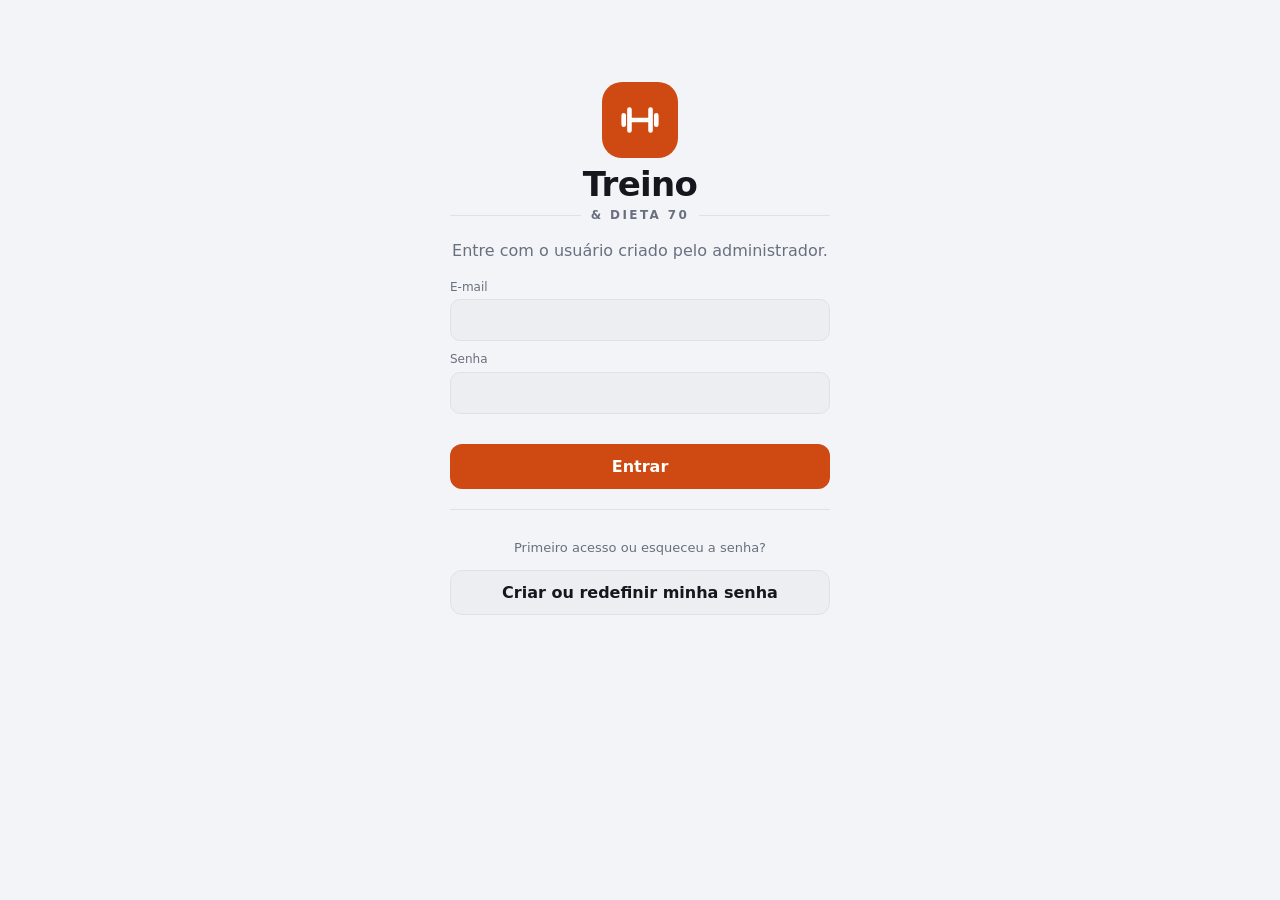
<file: v4/index.html>
<!doctype html>
<html lang="pt-BR"><head><meta charset="utf-8"><meta name="viewport" content="width=device-width,initial-scale=1"><title>Treino</title><meta http-equiv="refresh" content="0; url=../"><script>location.replace("../")</script></head><body><p>O app mudou de endereço. <a href="../">Abrir o Treino</a></p></body></html>
</file>
<file: css/app.css>
@font-face{font-family:"Anton";src:url(fonts/anton.woff2) format("woff2");font-weight:400;font-style:normal;font-display:swap}
@font-face{font-family:"Barlow";src:url(fonts/barlow-400.woff2) format("woff2");font-weight:400 500;font-style:normal;font-display:swap}
@font-face{font-family:"Barlow";src:url(fonts/barlow-600.woff2) format("woff2");font-weight:600;font-style:normal;font-display:swap}
@font-face{font-family:"Barlow";src:url(fonts/barlow-700.woff2) format("woff2");font-weight:700 900;font-style:normal;font-display:swap}
@font-face{font-family:"Barlow Condensed";src:url(fonts/barlow-condensed-700i.woff2) format("woff2");font-weight:600 800;font-style:italic;font-display:swap}
:root{--bg:#0e1014;--s1:#171a21;--s2:#1f232c;--s3:#2b303b;--tx:#eef0f4;--mu:#9097a6;--ac:#ff7a3d;--ac2:#ffb08a;--onac:#1d0d03;--metal:linear-gradient(var(--tx),var(--tx));--glow:none;--fd:-apple-system,BlinkMacSystemFont,"SF Pro Display","Segoe UI",system-ui,sans-serif;--fc:-apple-system,BlinkMacSystemFont,"SF Pro Text","Segoe UI",system-ui,sans-serif;--ok:#3fd18b;--warn:#ffcc4d;--bad:#ff6161;
--acu:#5aa9ff;--int:#ff9f43;--pk:#ff6161;--dl:#3fd18b;--r:16px}
*{box-sizing:border-box;-webkit-tap-highlight-color:transparent}
html,body{margin:0;background:var(--bg);color:var(--tx);font:16px/1.4 -apple-system,BlinkMacSystemFont,"Segoe UI",system-ui,sans-serif;-webkit-text-size-adjust:100%}
body{background:var(--bg)}
body{padding-top:env(safe-area-inset-top);padding-bottom:calc(70px + env(safe-area-inset-bottom));overscroll-behavior-y:none}
main{padding:10px 16px 28px;max-width:640px;margin:0 auto}
h1{font-family:var(--fd);font-weight:400;font-size:32px;line-height:1.05;margin:0;letter-spacing:.01em;text-transform:uppercase;background:var(--metal);-webkit-background-clip:text;background-clip:text;color:transparent}
h2{font-size:19px;margin:0 0 6px}
h3{font-family:var(--fc);font-style:italic;font-weight:700;font-size:15px;text-transform:uppercase;letter-spacing:.16em;color:var(--ac2);margin:22px 0 8px}
.mu{color:var(--mu)}.sm{font-size:13px}.xs{font-size:12px}.b{font-weight:700}.ok{color:var(--ok)}.ac{color:var(--ac2)}
.hd{display:flex;align-items:center;gap:10px;margin:8px 0 12px}
.hd .bk{background:var(--s2);border:0;color:var(--tx);width:38px;height:38px;border-radius:12px;font-size:26px;line-height:1;flex:none}
.card{background:var(--s1);border:1px solid var(--s3);border-radius:var(--r);padding:14px;margin:10px 0}
.row{display:flex;gap:8px;align-items:center}.row.wrap{flex-wrap:wrap}.sp{flex:1}
.btn{background:var(--s2);border:1px solid var(--s3);color:var(--tx);border-radius:12px;padding:12px 16px;font-weight:600;font-size:16px;font-family:inherit;cursor:pointer}
.btn.pri{background:var(--ac);color:var(--onac);box-shadow:var(--glow);font-family:var(--fc);font-style:italic;font-weight:700;font-size:18px;letter-spacing:.06em;text-transform:uppercase}.btn.pri.smb{font-size:15px}.btn.danger{background:var(--bad);color:#fff}.btn.ghost{background:transparent;border-color:transparent;color:var(--ac2);padding:8px 4px}.btn.pri,.btn.danger{border-color:transparent}
.btn.block{width:100%}.btn.smb{padding:8px 12px;font-size:14px;border-radius:10px}
.btn:active{transform:scale(.98)}
.pill{display:inline-block;font-size:12px;font-weight:600;padding:3px 8px;border-radius:999px;background:var(--s3);color:var(--tx)}
.pc-acu{--pc:var(--acu)}.pc-int{--pc:var(--int)}.pc-pk{--pc:var(--pk)}.pc-dl{--pc:var(--dl)}.pc-vio{--pc:#b48cff}.pc-tea{--pc:#3fd1c8}.pc-yel{--pc:#ffcc4d}
.pill.ph{background:color-mix(in srgb,var(--pc) 22%,transparent);color:var(--pc)}
.weekbar{display:flex;gap:3px;margin-top:10px}.weekbar i{flex:1}
.weekbar i{height:6px;border-radius:3px;background:var(--pc);opacity:.25}.weekbar i.past{opacity:.7}.weekbar i.cur{opacity:1;outline:2px solid var(--tx);outline-offset:1px}
.days{display:grid;grid-template-columns:repeat(7,1fr);gap:6px;margin-top:10px}
.days div{background:var(--s2);border-radius:10px;padding:6px 2px;text-align:center;font-size:11px;color:var(--mu)}
.days div b{display:block;font-size:12px;color:var(--tx)}.days div.done{background:color-mix(in srgb,var(--ok) 20%,var(--s2))}.days div.done b{color:var(--ok)}
.days div.today{outline:2px solid var(--ac)}
.hero{background:linear-gradient(140deg,#2a1a12,#171a21 60%);border:1px solid #3a2a20}
.hero h2{font-family:var(--fd);font-weight:400;font-size:30px;line-height:1.05;text-transform:uppercase;letter-spacing:.01em;background:var(--metal);-webkit-background-clip:text;background-clip:text;color:transparent}
.exl{margin:10px 0 0;padding:0;list-style:none}.exl li{display:flex;justify-content:space-between;gap:10px;padding:7px 0;border-top:1px solid var(--s3);font-size:15px}
.exl li span:last-child{white-space:nowrap;font-weight:600}
.others{display:grid;grid-template-columns:1fr 1fr;gap:8px}
.others button{text-align:left;background:var(--s1);border:1px solid var(--s3);color:var(--tx);border-radius:14px;padding:12px;font-family:inherit;font-size:15px}
.others button small{display:block;color:var(--mu);font-size:12px}
/* workout */
.wk-h{position:sticky;top:0;z-index:5;background:color-mix(in srgb,var(--bg) 92%,transparent);backdrop-filter:blur(8px);margin:0 -16px;padding:8px 16px 10px;border-bottom:1px solid var(--s2)}
.ex{padding:12px}
.card.bs{border-left:4px solid var(--ac)}.bsn{margin-bottom:4px;border-bottom-left-radius:4px;border-bottom-right-radius:4px}.bsp{border-top-left-radius:4px;border-top-right-radius:4px}
.bst{display:inline-block;font-family:var(--fd);font-size:12px;letter-spacing:.05em;text-transform:uppercase;background:var(--ac);color:var(--onac);padding:2px 12px;margin-bottom:8px;clip-path:polygon(6px 0,100% 0,calc(100% - 6px) 100%,0 100%)}
.lkr{display:flex;justify-content:center;margin:-2px 0}.lkb{background:none;border:1px dashed var(--s3);color:var(--mu);border-radius:999px;font:inherit;font-size:12px;padding:3px 10px;margin:2px 0}
.lkb.on{border:1px solid var(--ac);color:var(--ac)}.bsl{border-left:3px solid var(--ac);padding-left:8px}
.exh{display:flex;justify-content:space-between;gap:8px;align-items:flex-start;cursor:pointer}
.exh b{font-size:17px}
.kg{background:var(--s3);border-radius:10px;padding:4px 8px;text-align:right;white-space:nowrap;font-size:13px;color:var(--mu)}
.kg b{display:block;color:var(--tx);font-size:17px}
.why{font-size:13px;color:var(--mu);background:var(--s2);border-radius:10px;padding:8px 10px;margin-top:8px}
.last{font-size:13px;color:var(--mu);margin-top:6px}
.sg{display:grid;grid-template-columns:26px 1fr 1fr 58px 50px;gap:6px;align-items:center;margin-top:6px}
.sg.hd2{font-size:11px;color:var(--mu);text-transform:uppercase;letter-spacing:.05em;margin-top:10px}
.sg.hd2 span{text-align:center}
.sg>span:first-child{text-align:center;color:var(--mu);font-weight:700}
input,select,textarea{background:var(--s2);border:1px solid var(--s3);color:var(--tx);border-radius:10px;padding:10px;font-size:17px;width:100%;font-family:inherit;min-width:0}
input:focus,select:focus,textarea:focus{outline:2px solid var(--ac);border-color:transparent}
.sg input{text-align:center;padding:10px 4px}
.sg.done input{background:color-mix(in srgb,var(--ok) 14%,var(--s2));border-color:color-mix(in srgb,var(--ok) 40%,transparent)}
.chk{height:44px;border-radius:12px;border:2px solid var(--s3);background:transparent;color:var(--mu);font-size:20px;font-weight:800}
.sg.done .chk{background:var(--ok);border-color:var(--ok);color:#03200f}
.sug{margin-top:10px;border-radius:12px;padding:10px 12px;font-size:14px;background:var(--s2);border-left:4px solid var(--mu)}
.sug.up{border-color:var(--ok)}.sug.down{border-color:var(--warn)}.sug.ok{border-color:var(--acu)}
.sug .btn{margin-top:8px}
.exdone .exh>div:first-child>b::after{content:" ✓";color:var(--ok)}
/* timer */
#timer{position:fixed;left:12px;right:12px;bottom:calc(76px + env(safe-area-inset-bottom));z-index:30;background:#262b36;border:1px solid var(--s3);border-radius:18px;padding:10px 12px;box-shadow:0 10px 30px rgba(0,0,0,.5);max-width:616px;margin:0 auto;overflow:hidden}
#timer .tbar{position:absolute;left:0;bottom:0;height:4px;background:var(--ac);transition:width .25s linear}
#timer .tt{font-size:26px;font-weight:800;font-variant-numeric:tabular-nums;min-width:68px}#timer .sp{min-width:0}#tlab{white-space:nowrap;overflow:hidden;text-overflow:ellipsis}#timer .btn.smb{padding:8px 9px;flex:none}
#timer.end{background:#0f2f22}#timer.end .tt{color:var(--ok)}
#timer.warn5{background:#3d2e08}#timer.warn5 .tt{color:var(--warn)}#timer.warn5 .tbar{background:var(--warn)}
#timer .tl{font-size:12px;color:var(--mu);white-space:nowrap;overflow:hidden;text-overflow:ellipsis}
/* nav */
nav#tabs{position:fixed;bottom:0;left:0;right:0;display:flex;background:rgba(8,12,22,.94);-webkit-backdrop-filter:blur(12px);backdrop-filter:blur(12px);border-top:1px solid var(--s2);padding-bottom:env(safe-area-inset-bottom);z-index:20}
nav button{flex:1;background:none;border:0;color:var(--mu);font-size:11px;padding:8px 0 6px;display:flex;flex-direction:column;align-items:center;gap:3px;font-family:inherit}
nav svg{width:24px;height:24px;fill:none;stroke:currentColor;stroke-width:1.9;stroke-linecap:round;stroke-linejoin:round}
nav button.on{color:var(--ac2);font-weight:700;position:relative}nav button.on::before{content:"";position:absolute;top:0;left:50%;width:28px;height:3px;margin-left:-14px;border-radius:0 0 3px 3px;background:var(--ac)}
nav button .dot{position:absolute;margin-left:22px;width:8px;height:8px;border-radius:50%;background:var(--ok)}
/* tables / forms */
table{width:100%;border-collapse:collapse;font-size:13px}
td,th{padding:7px 4px;border-top:1px solid var(--s3);text-align:left;vertical-align:top}
th{color:var(--mu);font-weight:600;font-size:11px;text-transform:uppercase;letter-spacing:.05em;border-top:0}
tr.cur td{background:color-mix(in srgb,var(--ac) 12%,transparent)}
.ph-dot{display:inline-block;width:8px;height:8px;border-radius:50%;background:var(--pc);margin-right:6px}
label.f{display:block;margin:10px 0}label.f>span{display:block;font-size:12px;color:var(--mu);margin-bottom:4px}
.grid2{display:grid;grid-template-columns:1fr 1fr;gap:8px}.grid3{display:grid;grid-template-columns:repeat(3,1fr);gap:8px}
.plan label{display:block;font-size:11px;color:var(--mu);border-left:3px solid var(--pc);padding-left:6px}
.plan label input{margin-top:3px;text-align:center}
.li{display:flex;align-items:center;gap:10px;padding:11px 0;border-top:1px solid var(--s3)}
.li:first-child{border-top:0}
.li .t{flex:1;min-width:0}.li .t b{display:block;white-space:nowrap;overflow:hidden;text-overflow:ellipsis}
.ib{background:var(--s3);border:0;color:var(--tx);width:34px;height:34px;border-radius:10px;font-size:16px;flex:none}
.tap{cursor:pointer}
.stat{display:grid;grid-template-columns:repeat(3,1fr);gap:8px}
.stat div{background:var(--s1);border:1px solid var(--s3);border-radius:14px;padding:10px}
.stat b{display:block;font-family:var(--fd);font-weight:400;font-size:24px;letter-spacing:.01em}.stat span{font-size:11px;color:var(--mu)}
.hl{display:flex;gap:12px;align-items:flex-start;padding:8px 0;border-top:1px solid var(--s3)}.hl:first-child{border-top:0}.hi{flex:none;min-width:58px;text-align:center;font-size:14px;padding-top:2px}
details{background:var(--s1);border:1px solid var(--s3);border-radius:var(--r);padding:12px 14px;margin:10px 0}
summary{font-weight:600;cursor:pointer}
details p{font-size:14px;margin:8px 0;color:#cdd5e4}
.sw{display:flex;align-items:center;justify-content:space-between;padding:10px 0;border-top:1px solid var(--s3)}
.sw:first-child{border-top:0}
.sw input[type=checkbox]{width:50px;height:30px;appearance:none;-webkit-appearance:none;background:var(--s3);border-radius:999px;position:relative;border:0;padding:0;flex:none}
.sw input[type=checkbox]::after{content:"";position:absolute;top:3px;left:3px;width:24px;height:24px;border-radius:50%;background:#fff;transition:.2s}
.sw input[type=checkbox]:checked{background:var(--ok)}.sw input[type=checkbox]:checked::after{left:23px}
.banner{background:color-mix(in srgb,var(--warn) 15%,var(--s1));border:1px solid color-mix(in srgb,var(--warn) 40%,transparent);border-radius:14px;padding:10px 12px;font-size:14px;margin:10px 0}
/* modal / toast */
#modal{position:fixed;inset:0;background:rgba(0,0,0,.6);z-index:50;display:flex;align-items:flex-end;justify-content:center}
#modal[hidden]{display:none}
.mbox{background:var(--s1);width:100%;max-width:640px;border-radius:22px 22px 0 0;padding:18px 16px calc(16px + env(safe-area-inset-bottom));max-height:88vh;overflow:auto}
.mbody{font-size:15px;color:#d3dbea}
.mbtns{display:flex;gap:8px;margin-top:14px}.mbtns .btn{flex:1}
#toast{position:fixed;left:50%;top:calc(12px + env(safe-area-inset-top));transform:translateX(-50%);background:#2f3542;color:#fff;padding:10px 16px;border-radius:12px;z-index:60;font-size:14px;box-shadow:0 6px 20px rgba(0,0,0,.4);transition:opacity .3s;max-width:90vw}
#toast[hidden]{display:block;opacity:0;pointer-events:none}
svg.ch{width:100%;height:auto;display:block}
.empty{text-align:center;color:var(--mu);padding:30px 10px}
body.nologin nav#tabs{display:none}
.login{max-width:380px;margin:8vh auto 0;text-align:center}.login label.f{text-align:left}.login h1{margin:8px 0 4px}.login>h1:first-of-type{font-size:56px}.brand2{display:flex;align-items:center;gap:10px;font-family:var(--fc);font-style:italic;font-weight:700;font-size:15px;letter-spacing:.28em;text-transform:uppercase;color:var(--ac2);margin:0 0 8px}.brand2::before,.brand2::after{content:"";flex:1;height:2px;background:var(--ac)}
.logo{width:76px;height:76px;border-radius:20px;background:var(--ac);box-shadow:var(--glow);margin:0 auto;display:grid;place-items:center}.logo svg{width:46px;height:46px;fill:none;stroke:#fff;stroke-width:2.4;stroke-linecap:round}
.sync{display:inline-flex;align-items:center;gap:6px;background:var(--s2);border:1px solid var(--s3);color:var(--mu);font-size:12px;border-radius:999px;padding:6px 10px;font-family:inherit;white-space:nowrap}
.sync i{width:8px;height:8px;border-radius:50%;display:inline-block}
.li .t>span{display:block}
.chips{display:flex;gap:6px;overflow-x:auto;padding:2px 0 8px;scrollbar-width:none}.chips::-webkit-scrollbar{display:none}
.chip{flex:none;background:var(--s2);border:1px solid var(--s3);color:var(--tx);border-radius:999px;padding:7px 12px;font-size:14px;font-family:inherit}
.wz-o{display:flex;align-items:center;gap:12px;width:100%;min-height:72px;margin:8px 0;padding:12px 14px;border-radius:16px;background:var(--s1);border:1px solid var(--s3);color:var(--tx);text-align:left;font:inherit}.wz-o.on{border:2px solid var(--ac);background:rgba(255,122,61,.12)}.wz-o .t{flex:1;display:flex;flex-direction:column;gap:2px}.wz-ic{font-size:24px;width:40px;text-align:center}.wz-ck{width:24px;height:24px;border-radius:50%;display:grid;place-items:center;background:var(--ac);color:#fff;font-weight:700}.wz-o:not(.on) .wz-ck{background:transparent;border:2px solid var(--s3)}.wz-days{flex-wrap:wrap}.wz-days .chip{min-width:44px;justify-content:center;font-size:18px;font-weight:700}
.fs-i{display:flex;gap:12px;padding:12px 0;border-top:1px solid var(--s3)}.fs-n{width:34px;height:34px;flex:none;border-radius:50%;display:grid;place-items:center;font-family:var(--fd);font-size:17px;background:var(--s2);color:var(--mu);border:1px solid var(--s3)}.fs-i.now .fs-n{background:var(--ac);color:#fff;border:0;box-shadow:var(--glow)}.fs-i.done .fs-n{background:var(--ok);color:#0e1014;border:0}.fs-i.done b,.fs-i.next b{color:var(--mu)}
.chip.on{background:var(--ac);border-color:var(--ac);color:#fff;font-weight:600}
.kd{display:inline-grid;place-items:center;width:30px;height:30px;border-radius:9px;background:var(--s3);font-size:15px;flex:none}
.cf{display:grid;grid-template-columns:repeat(2,1fr);gap:8px;margin-top:8px}
.cf label{font-size:11px;color:var(--mu);text-transform:uppercase;letter-spacing:.04em}.cf label input,.cf label select{margin-top:3px;text-align:center}
.xdone{border:1px solid color-mix(in srgb,var(--ok) 45%,transparent)}
.wod{white-space:pre-wrap;font-size:15px;background:var(--s2);border-radius:10px;padding:10px;margin-top:8px}
.phase{border-left:4px solid var(--pc)}
.seg{display:flex;background:var(--s2);border-radius:10px;padding:3px;gap:3px}.seg button{flex:1;border:0;background:transparent;color:var(--mu);padding:8px;border-radius:8px;font-family:inherit;font-size:14px}.seg button.on{background:var(--s3);color:var(--tx);font-weight:600}
/* calendário */
.calg{display:grid;grid-template-columns:repeat(7,1fr);gap:4px;text-align:center}.cw{font-size:11px;color:var(--mu);padding-bottom:2px}
.cd{position:relative;aspect-ratio:1;display:grid;place-items:center;border-radius:50%;font-size:14px;color:var(--tx);max-width:40px;margin:0 auto;width:100%}
.cd.on{background:var(--ac);color:#fff;font-weight:700;cursor:pointer}.cd.td{box-shadow:inset 0 0 0 2px var(--ac)}.cd.on.td{box-shadow:inset 0 0 0 2px var(--tx)}.cd.fu{color:var(--mu);opacity:.45}
.cd i{position:absolute;top:-3px;right:-3px;background:var(--tx);color:var(--bg);font-style:normal;font-size:10px;min-width:15px;height:15px;line-height:15px;border-radius:8px}
/* ---------- tema claro ---------- */
html[data-theme=light]{--bg:#f3f4f7;--s1:#ffffff;--s2:#eceef2;--s3:#dde1e8;--tx:#14171d;--mu:#68707f;--ac:#cf4a12;--ac2:#b0400f;--onac:#fff;--ok:#0e7f4e;--warn:#946200;--bad:#c43030;--acu:#2563c9;--int:#b85e10;--pk:#c43030;--dl:#0e7f4e;--metal:linear-gradient(var(--tx),var(--tx));--glow:none;color-scheme:light}
html[data-theme=light] .hero{background:linear-gradient(140deg,#fff1e9,#ffffff 60%);border:1px solid #f6d9c8}
html[data-theme=light] body{background:var(--bg)}

html[data-theme=light] #timer{background:#fff;box-shadow:0 10px 30px rgba(0,0,0,.15);border:1px solid var(--s3)}html[data-theme=light] #timer.end{background:#e3f6ec}html[data-theme=light] #timer.warn5{background:#fff4d6}
html[data-theme=light] nav#tabs{background:rgba(255,255,255,.94);border-top:1px solid var(--s3)}
html[data-theme=light] details p,html[data-theme=light] .mbody{color:var(--tx)}html[data-theme=light] #toast{background:#22262e;color:#fff}html[data-theme=light] #modal{background:rgba(20,22,28,.35)}
html[data-theme=light] .card{box-shadow:0 1px 2px rgba(16,24,40,.06)}
html[data-theme=light] .btn.pri,html[data-theme=light] .chip.on,html[data-theme=light] .sg.done .chk{color:#fff}html[data-theme=light] .btn.danger{color:#fff}
html[data-theme=light] .sw input[type=checkbox]::after{box-shadow:0 1px 3px rgba(0,0,0,.25)}
html[data-theme=light] .logo svg{stroke:#fff}
html[data-theme=light] .ch [stroke="#2b303b"]{stroke:var(--s3)}html[data-theme=light] .ch [fill="#9097a6"]{fill:var(--mu)}html[data-theme=light] .ch [stroke="#9097a6"]{stroke:var(--mu)}
html[data-theme=light] .ch [stroke="#ff7a3d"]{stroke:var(--ac)}html[data-theme=light] .ch [fill="#ff7a3d"]{fill:var(--ac)}html[data-theme=light] .ch [stroke="#0e1014"]{stroke:var(--s1)}

/* ---------- tema clássico (v3.17): tipografia e acabamento do primeiro tema ---------- */
h1{font-family:inherit;font-weight:700;font-size:28px;line-height:1.1;letter-spacing:-.02em;text-transform:none;background:none;color:var(--tx);-webkit-text-fill-color:currentColor}
.hero h2{font-family:inherit;font-weight:700;font-size:24px;letter-spacing:-.01em;text-transform:none;background:none;color:var(--tx);-webkit-text-fill-color:currentColor}
h3{font-family:inherit;font-style:normal;font-weight:600;font-size:13px;letter-spacing:.08em;color:var(--mu)}
.btn.pri{font-family:inherit;font-style:normal;font-weight:700;font-size:16px;letter-spacing:0;text-transform:none;box-shadow:none}
.login>h1:first-of-type{font-size:34px}.brand2{font-family:inherit;font-style:normal;font-size:12px;letter-spacing:.2em;color:var(--mu)}.brand2::before,.brand2::after{height:1px;background:var(--s3)}
.logo{box-shadow:none}.stat b{font-family:inherit;font-weight:700;font-size:20px}.fs-n{font-family:inherit;font-weight:700}
.bst{font-family:inherit;font-weight:700;clip-path:none;border-radius:999px}
html[data-theme=light] h1,html[data-theme=light] .hero h2{filter:none}

/* v4 — mídia dos exercícios */
.thumb{border-radius:10px;object-fit:cover;flex:none;background:var(--s2);margin-right:10px}
.exh{display:flex;align-items:center}
.mfotos{display:grid;grid-template-columns:repeat(2,minmax(0,1fr));gap:8px;margin:6px 0 8px}
.mfotos figure{margin:0}
.mfotos img{width:100%;aspect-ratio:3/2;object-fit:cover;border-radius:12px;display:block;background:var(--s2)}
.mfotos figcaption{font-size:12px;color:var(--mu);margin-top:3px}
.mmus{display:flex;flex-wrap:wrap;gap:6px;margin:4px 0 6px}
.mpassos{margin:6px 0 10px;padding-left:20px;line-height:1.45}
.mpassos li{margin:3px 0}
/* v4 — treino em andamento */
.sg4{display:grid;gap:6px;align-items:center;margin-top:6px}
.sg4.hd2{font-size:11px;color:var(--mu);text-transform:uppercase;letter-spacing:.04em;margin-top:10px}
.sg4.hd2 span{text-align:center}
.sg4 .n{text-align:center;color:var(--mu);font-weight:700}
.sg4 input{text-align:center;padding:10px 4px;min-width:0}
.sg4.done input{background:color-mix(in srgb,var(--ok) 14%,var(--s2));border-color:color-mix(in srgb,var(--ok) 40%,transparent)}
.sg4.done .chk{background:var(--ok);border-color:var(--ok);color:#03200f}
html[data-theme=light] .sg4.done .chk{color:#fff}
.card.exc{display:flex;align-items:center;gap:12px;width:100%;text-align:left;font:inherit;color:inherit;cursor:pointer;padding:10px}
.card.exc .thumb{margin:0}
.card.exc .t{flex:1;min-width:0;display:flex;flex-direction:column}
.card.exc.exdone{opacity:.72}
.thumb.ph{display:flex;align-items:center;justify-content:center;font-size:22px}
.card.exon{border:1.5px solid var(--ac)}
.exh2{display:flex;gap:12px;align-items:center}
.exh2 .t{flex:1;min-width:0;display:flex;flex-direction:column;gap:2px}
.exh2 .nm{font-size:17px;line-height:1.2}
.demo{position:relative;width:84px;height:84px;flex:none;border-radius:12px;overflow:hidden;padding:0;border:1px solid var(--s3);background:var(--s2);cursor:pointer}
.demo img{width:100%;height:100%;object-fit:cover;display:block}
.demo .play{position:absolute;right:4px;bottom:4px;width:26px;height:26px;border-radius:13px;background:rgba(14,16,20,.8);color:var(--ac);font-size:11px;display:flex;align-items:center;justify-content:center}
.lnk{background:none;border:none;padding:4px 0 0;color:var(--ac);font:inherit;font-weight:600;font-size:14px;text-align:left;cursor:pointer;align-self:flex-start}
/* v4 — detalhe do exercício */
.stat3{display:grid;grid-template-columns:repeat(3,minmax(0,1fr));gap:8px;margin-top:8px}
.stat3>div{background:var(--s2);border-radius:12px;padding:8px 10px;display:flex;flex-direction:column}
.stat3 span{font-size:12px;color:var(--mu)}
.stat3 b{font-size:18px}
.stat3 b.ac{color:var(--ac)}
.card.mus .row{gap:8px;margin-top:6px;align-items:center}
.card.mus .dot{width:12px;height:12px;border-radius:3px;background:color-mix(in srgb,var(--ac) 45%,var(--s2));flex:none}
.card.mus .dot.on{background:var(--ac)}
.spark{width:100%;height:64px;margin-top:8px;display:block}
/* v4 — ver treino, editar treino, banco */
.btn.big{padding:15px 16px;font-size:18px}
.card.list{padding:4px 12px}
.li2{display:flex;align-items:center;gap:12px;width:100%;padding:9px 0;background:none;border:none;border-bottom:1px solid var(--s3);font:inherit;color:inherit;text-align:left;cursor:pointer}
.card.list>.li2:last-child,.grp>.li2:last-child{border-bottom:none}
.li2 .t,.li3 .t{flex:1;min-width:0;display:flex;flex-direction:column}
.li2 .thumb,.li3 .thumb{margin:0}
.grp{padding:8px 0;border-bottom:1px solid var(--s3)}
.grp .gl{font-size:12px;font-weight:700;color:var(--ac);margin-bottom:4px}
.grp .li2{border-bottom:none;border-left:3px solid var(--ac);padding-left:10px;margin-left:4px}
.eitem{border-bottom:1px solid var(--s3);padding:4px 0}
.eitem:last-child{border-bottom:none}
.eitem.open{background:var(--s2);border-radius:12px;padding:8px 10px;margin:6px -6px;border:1.5px solid var(--ac)}
.eitem.inch .erow{border-left:3px solid var(--ac);padding-left:6px}
.erow{display:flex;align-items:center;gap:8px}
.erow .li2{border-bottom:none}
.ord{display:flex;flex-direction:column;gap:2px}
.ord .ib{width:30px;height:24px;font-size:13px;padding:0}
.ord .ib:disabled{opacity:.25}
.lk{text-align:center;padding:2px 0;font-size:12px;color:var(--mu)}
.lk.on{color:var(--ac);font-weight:700}
.lnkm{background:none;border:none;color:inherit;font:inherit;text-decoration:underline;cursor:pointer;padding:4px 6px}
.lk:not(.on) .lnkm{text-decoration:none;border:1px dashed var(--s3);border-radius:999px;padding:4px 12px}
.step{display:flex;align-items:center;justify-content:space-between;border:1px solid var(--s3);border-radius:10px;background:var(--s1);height:44px;padding:0 4px}
.step .ib{width:34px;height:36px;font-size:18px}
.btn.addx{border:1.5px dashed var(--ac);color:var(--ac);font-weight:700;background:transparent}
.li3{display:flex;align-items:center;gap:12px;padding:8px 0;border-bottom:1px solid var(--s3)}
.li3:last-child{border-bottom:none}
.thb{padding:0;border:none;background:none;cursor:pointer;flex:none}
.addb{width:44px;height:44px;flex:none;border-radius:12px;border:1px solid var(--s3);background:var(--s2);color:var(--ac);font-size:22px;font-weight:700;display:flex;align-items:center;justify-content:center;cursor:pointer}
.addb.ok{background:var(--ok);border-color:var(--ok);color:#fff;font-size:18px;cursor:default}
.srch{display:block}.sr{position:absolute;left:-9999px}
.fl{font-size:12px;color:var(--mu);margin:10px 2px 4px}
/* v4 — arrastar para reordenar */
.drag{width:34px;height:44px;flex:none;display:flex;align-items:center;justify-content:center;font-size:20px;color:var(--mu);cursor:grab;touch-action:none;user-select:none;-webkit-user-select:none;border-radius:10px}
.drag:active{background:var(--s3);color:var(--tx)}
#selist.sorting .eitem{transition:transform .15s ease}
#selist .eitem.dragging{transition:none;position:relative;z-index:5;background:var(--s1);border-radius:12px;box-shadow:0 10px 26px rgba(0,0,0,.28);outline:1.5px solid var(--ac)}
#selist.sorting .lk{visibility:hidden}
/* v4 — Hoje */
.card.today{padding:0;overflow:hidden}
.tstrip{display:grid;height:96px}
.tstrip img{width:100%;height:96px;object-fit:cover;display:block}
.tbody{padding:14px;display:flex;flex-direction:column}
.eyb{font-size:12px;font-weight:800;letter-spacing:.06em;color:var(--ac)}
.tname{font-size:22px;font-weight:800;line-height:1.2}
.wkt{display:grid;gap:8px;margin-top:10px}
.wkt button{border:1px solid transparent;border-radius:12px;background:var(--s2);padding:8px 4px;text-align:center;font:inherit;color:inherit;cursor:pointer;display:flex;flex-direction:column;align-items:center}
.wkt button b{font-size:16px}
.wkt button span{font-size:12px;color:var(--mu)}
.wkt button.done{background:color-mix(in srgb,var(--ok) 16%,var(--s1))}
.wkt button.done span{color:var(--ok)}
.wkt button.now{border:1.5px solid var(--ac);background:transparent}
.wkt button.now span{color:var(--ac);font-weight:700}
.phbar{display:flex;gap:4px;margin-top:10px}
.phbar i{height:10px;border-radius:5px;background:color-mix(in srgb,var(--pc) 22%,var(--s2));overflow:hidden;display:block}
.phbar s{display:block;height:100%;background:var(--pc)}
.phn{color:var(--pc)}
.card.tile{display:flex;flex-direction:column;gap:2px;text-align:left;font:inherit;color:inherit;margin:0}
.card.tile b{font-size:20px}
button.card.tile{cursor:pointer}
/* v4 — Progresso */
.li2.nob{border-bottom:none;cursor:default}
.newb{font-size:11px;font-weight:800;color:#b98000;background:color-mix(in srgb,var(--warn) 22%,transparent);border-radius:6px;padding:2px 6px}
.bignum{font-size:28px;font-weight:800}
.trocar{position:relative;flex:none}
.trocar select{position:absolute;inset:0;opacity:0;width:100%;height:100%;cursor:pointer}
/* v4 — Avaliação */
.avt{display:grid;grid-template-columns:repeat(2,minmax(0,1fr));gap:8px;margin-top:10px}
.avt>div{background:var(--s2);border-radius:12px;padding:10px;display:flex;flex-direction:column}
.avt span{font-size:12px;color:var(--mu)}
.avt b{font-size:20px}
.btn.wa{display:flex;align-items:center;justify-content:center;gap:8px;text-decoration:none;border-color:color-mix(in srgb,#25d366 50%,var(--s3))}
.btn.wa::before{content:"";width:10px;height:10px;border-radius:5px;background:#25d366}
/* v4 — Ajustes e usuários */
.hd.prof{align-items:center;gap:12px}
.av{width:56px;height:56px;border-radius:28px;background:var(--ac);color:var(--onac);font-weight:800;font-size:20px;display:flex;align-items:center;justify-content:center;flex:none}
.av.sm{width:42px;height:42px;font-size:15px;background:var(--s3);color:var(--tx)}
html[data-theme=light] .av:not(.sm){color:#fff}
.sec{font-size:12px;font-weight:800;letter-spacing:.06em;text-transform:uppercase;color:var(--mu);margin:18px 2px 6px}
.card.alist{padding:0 14px}
.aitem{display:flex;align-items:center;gap:12px;width:100%;padding:12px 0;background:none;border:none;border-bottom:1px solid var(--s3);font:inherit;color:inherit;text-align:left;cursor:pointer}
.aitem:last-child{border-bottom:none}
.aitem .t{flex:1;min-width:0;display:flex;flex-direction:column}
.tag{font-size:11px;font-weight:700;color:var(--ac);border:1px solid var(--ac);border-radius:6px;padding:1px 5px;margin-left:4px}
.li2.off{opacity:.55}
.ubig{display:grid;grid-template-columns:repeat(2,minmax(0,1fr));gap:8px;margin-top:12px}
.ubig .btn{min-height:64px;font-weight:700;margin:0}
.ubig .btn:disabled{opacity:.4}
.mtabs{margin:4px 0 8px}
.vbox{position:relative;width:100%;aspect-ratio:16/9;border-radius:12px;overflow:hidden;background:#000;margin:4px 0 10px}
.vbox iframe,.vbox video{position:absolute;inset:0;width:100%;height:100%;border:0}
</file>
